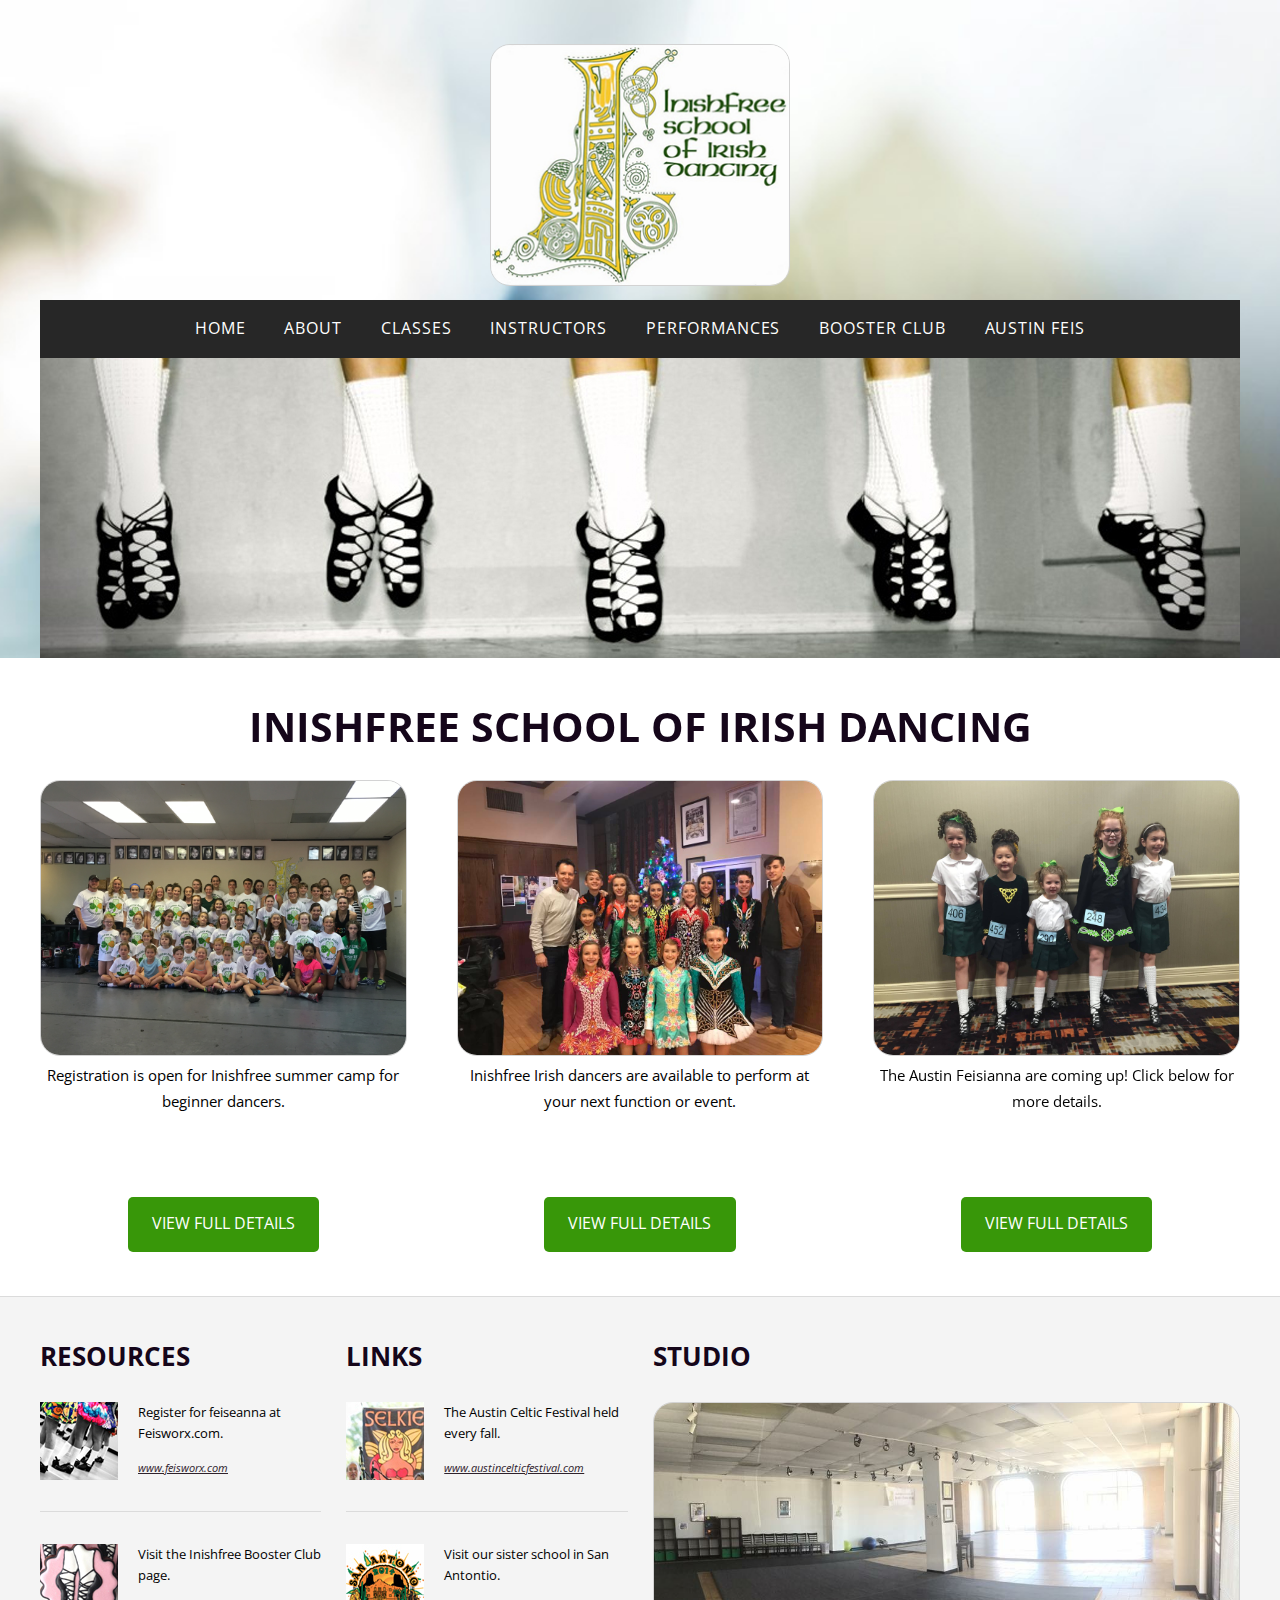
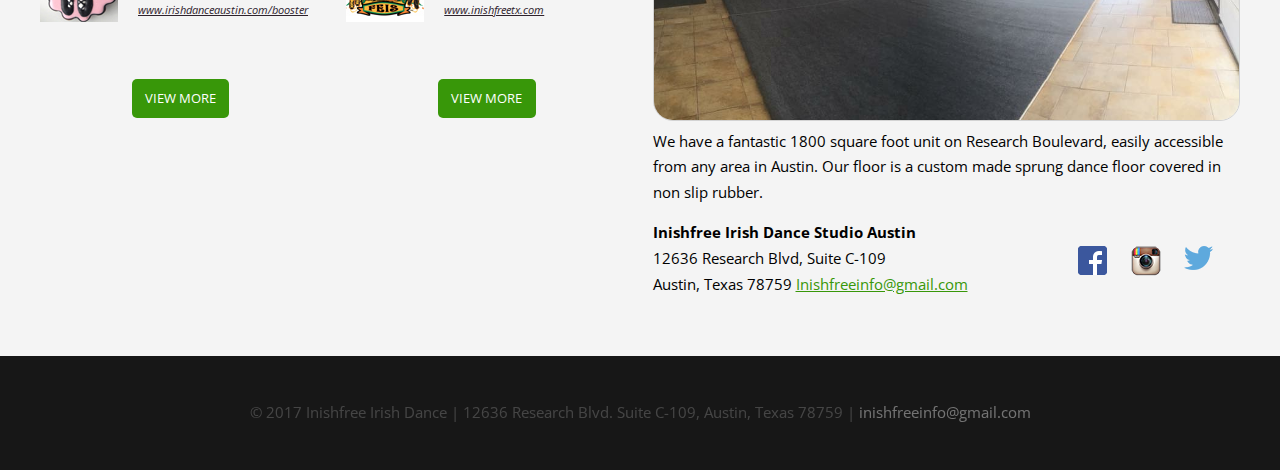
<file: index.html>
<!DOCTYPE HTML>
<!--
	Elemental by TEMPLATED
    templated.co @templatedco
    Released for free under the Creative Commons Attribution 3.0 license (templated.co/license)
-->
<html>
	<head>
		<title>Inishfree School of Irish Dance - Austin, Texas</title>
		<meta http-equiv="content-type" content="text/html; charset=utf-8" />
		<meta name="description" content="" />
		<meta name="keywords" content="" />
		<link href='http://fonts.googleapis.com/css?family=Open+Sans:400,300,600,700,800' rel='stylesheet' type='text/css'>
		<!--[if lte IE 8]><script src="js/html5shiv.js"></script><![endif]-->
		<script src="http://ajax.googleapis.com/ajax/libs/jquery/1.11.0/jquery.min.js"></script>
		<script src="js/skel.min.js"></script>
		<script src="js/skel-panels.min.js"></script>
		<script src="js/init.js"></script>
		<noscript>
			<link rel="stylesheet" href="css/skel-noscript.css" />
			<link rel="stylesheet" href="css/style.css" />
			<link rel="stylesheet" href="css/style-desktop.css" />
		</noscript>
	</head>
	<body class="homepage">

	<!-- Header -->
		<div id="header">
			<div class="container">

				<!-- Logo -->
					<div id="logo">
					  <h1><img src="images/logo.png" alt="" width="300" height="242" class="rounded"/></h1>
					</div>
			</div>
			<div id="nav-wrapper" class="container">
				<!-- Nav -->
					<nav id="nav">
						<ul>
							<li class="active"><a href="index.html">Home</a></li>
							<li><a href="about.html">About</a>
                            	<ul>
                            		<li><a href="news.html">News</a></li>
                                 <li><a href="resources.html">Resources</a></li>
                                  <li><a href="gallery.html">Gallery</a></li>
                            	</ul>
                            </li>
							<li><a href="classes.html">Classes</a></li>
							<li><a href="instructors.html">Instructors</a></li>
                         <li><a href="performances.html">Performances</a></li>
       						<li><a href="booster.html">Booster Club</a></li>
                         <li><a href="feis.html">Austin Feis</a></li>
						</ul>
					</nav>
			</div>
			<div class="container">
				<!--div id="banner"--><a href="#" class="image featured"><img src="images/pics11.jpg" alt=""></a><!--/div-->
			</div>
		</div>
	<!-- Header -->


	<!-- Main -->
		<div id="main">

			<div class="container">
				<section>
					<header>
						<h2>inishfree school of irish dancing</h2>
					</header>
					<div class="row">

						<div class="4u">
							<section>
								<a class="image full"><img src="images/IMG_2698.JPG" alt="" class="rounded"/></a>
							  <p>Registration is open for Inishfree summer camp for beginner dancers. </p>
							</section>
						</div>
						<div class="4u">
							<section>
								<a class="image full"><img src="images/pics14.jpg" alt="" class="rounded"></a>
								<p>Inishfree Irish dancers are available  to perform at your next function or event.</p>
							</section>
						</div>
						<div class="4u">
							<section>
								<a class="image full"><img src="images/feispage.jpg" alt="" class="rounded"></a>
								<p>The Austin Feisianna are coming up! Click below for more details.</p>
							</section>
						</div>
					</div>

					<div class = "row" id="buttons">
						<div class="4u">
							<section>
								<a href="news.html" class="button">View Full Details</a>
							</section>
						</div>
						<div class="4u">
							<section>
								<a href="performances.html" class="button">View Full Details</a>
							</section>
						</div>
						<div class="4u">
							<section>
								<a href="feis.html" class="button">View Full Details</a>
							</section>
						</div>
					</div>
				</section>
			</div>
		</div>
	<!-- /Main -->

	<!-- Footer -->
		<div id="footer">
			<div class="container">
				<div class="row half">
					<div class="3u">
						<section>
							<header>
								<a href="#" style="text-decoration:none;"><h2>resources</h2></a>
							</header>
							<ul class="default">
								<li><img src="images/pics04.jpg" width="78" height="78" alt="">
									<p>Register for feiseanna at Feisworx.com.</p>
									<span class="posted"><a href="http://www.feisworx.com" target="new">www.feisworx.com</a></span>
								</li>
								<!--li><img src="images/pics05.jpg" width="78" height="78" alt="">
									<p>Elevation Design,  Irish dance dress specialists.</p>
									<span class="posted"><a href="http://http://www.elevationdesign.ie" target="new">www.elevationdesign.ie</a></span>
								</li-->
								<li><img src="images/pics06.jpg" width="78" height="78" alt="">
									<p>Visit the Inishfree Booster Club page.</p>
									<span class="posted"><a href="booster.html" target="new">www.irishdanceaustin.com/booster</a></span>
								</li>
							</ul>
							<center><a href="resources.html" class="button-small">View More</a></center>
						</section>
					</div>
					<div class="3u">
						<section>
							<header>
								<a href="#" style="text-decoration:none;"><h2>links</h2></a>
							</header>
							<ul class="default">
								<li><img src="images/pics07.jpg" width="78" height="78" alt="">
                                <p>The Austin Celtic Festival held every fall.</p>
									<span class="posted"><a href="http://www.austincelticfestival.com" target="new">www.austincelticfestival.com</a></span>
								</li>
								<!--li><img src="images/pics08.jpg" width="78" height="78" alt="">
									<p>Keep up-to-date with Irish Dance Magazine.</p>
									<span class="posted"><a href="http://www.irishdancing.com" target="new">www.irishdancing.com</a></span>
								</li-->
								<li><img src="images/pics09.jpg" width="78" height="78" alt="">
									<p>Visit our sister school in San Antontio.</p>
									<span class="posted"><a href="http://www.inishfreetx.com" target="new">www.inishfreetx.com</a></span>
								</li>
							</ul>
							<center><a href="resources.html" class="button-small">View More</a></center>
						</section>
					</div>
					<div class="6u">
						<section>
							<header>
								<h2>studio</h2>
							</header>
							<a href="#" class="image full"><img src="images/studio.jpg" alt="" class="rounded"></a>
						  <p>We have a fantastic 1800 square foot unit on Research Boulevard, easily accessible from any area in Austin. Our floor is a custom made sprung dance floor covered in non slip rubber.</p>
                            <div class="row">
                            	<div class="8u">
                            		<p><strong>Inishfree Irish Dance Studio Austin</strong><br>
                              		12636 Research Blvd, Suite C-109<br>
                              		Austin, Texas 78759	<a href="mailto:inishfreeinfo@gmail.com">Inishfreeinfo@gmail.com</a></p>
                              	</div>
                        		<div class="4u">
                        			<br>
                        			<div class="row">
										<div class="3u"><a href="https://www.facebook.com/InishfreeTexas?fref=ts" target="new"><img src="images/facebook.png" alt=""></a></div>
                            			<div class="3u"><a href="https://instagram.com/inishfreetx/" target="new"><img src="images/instagram.png" alt=""></a></div>
                            			<div class="3u"><a href="https://twitter.com/InishfreeAustin" target="new"><img src="images/twitter.png" alt=""></a></div>
                            		</div>
								</div>
                            </div>
						</section>
					</div>
				</div>
			</div>
		</div>
	<!-- /Footer -->

	<!-- Copyright -->
		<div id="copyright">
			<div class="container">
				&copy; 2017 Inishfree Irish Dance | 12636 Research Blvd. Suite C-109, Austin, Texas 78759 | <a href="mailto:inishfreeinfo@gmail.com">inishfreeinfo@gmail.com</a></div>
		</div>


	</body>
</html>
</file>
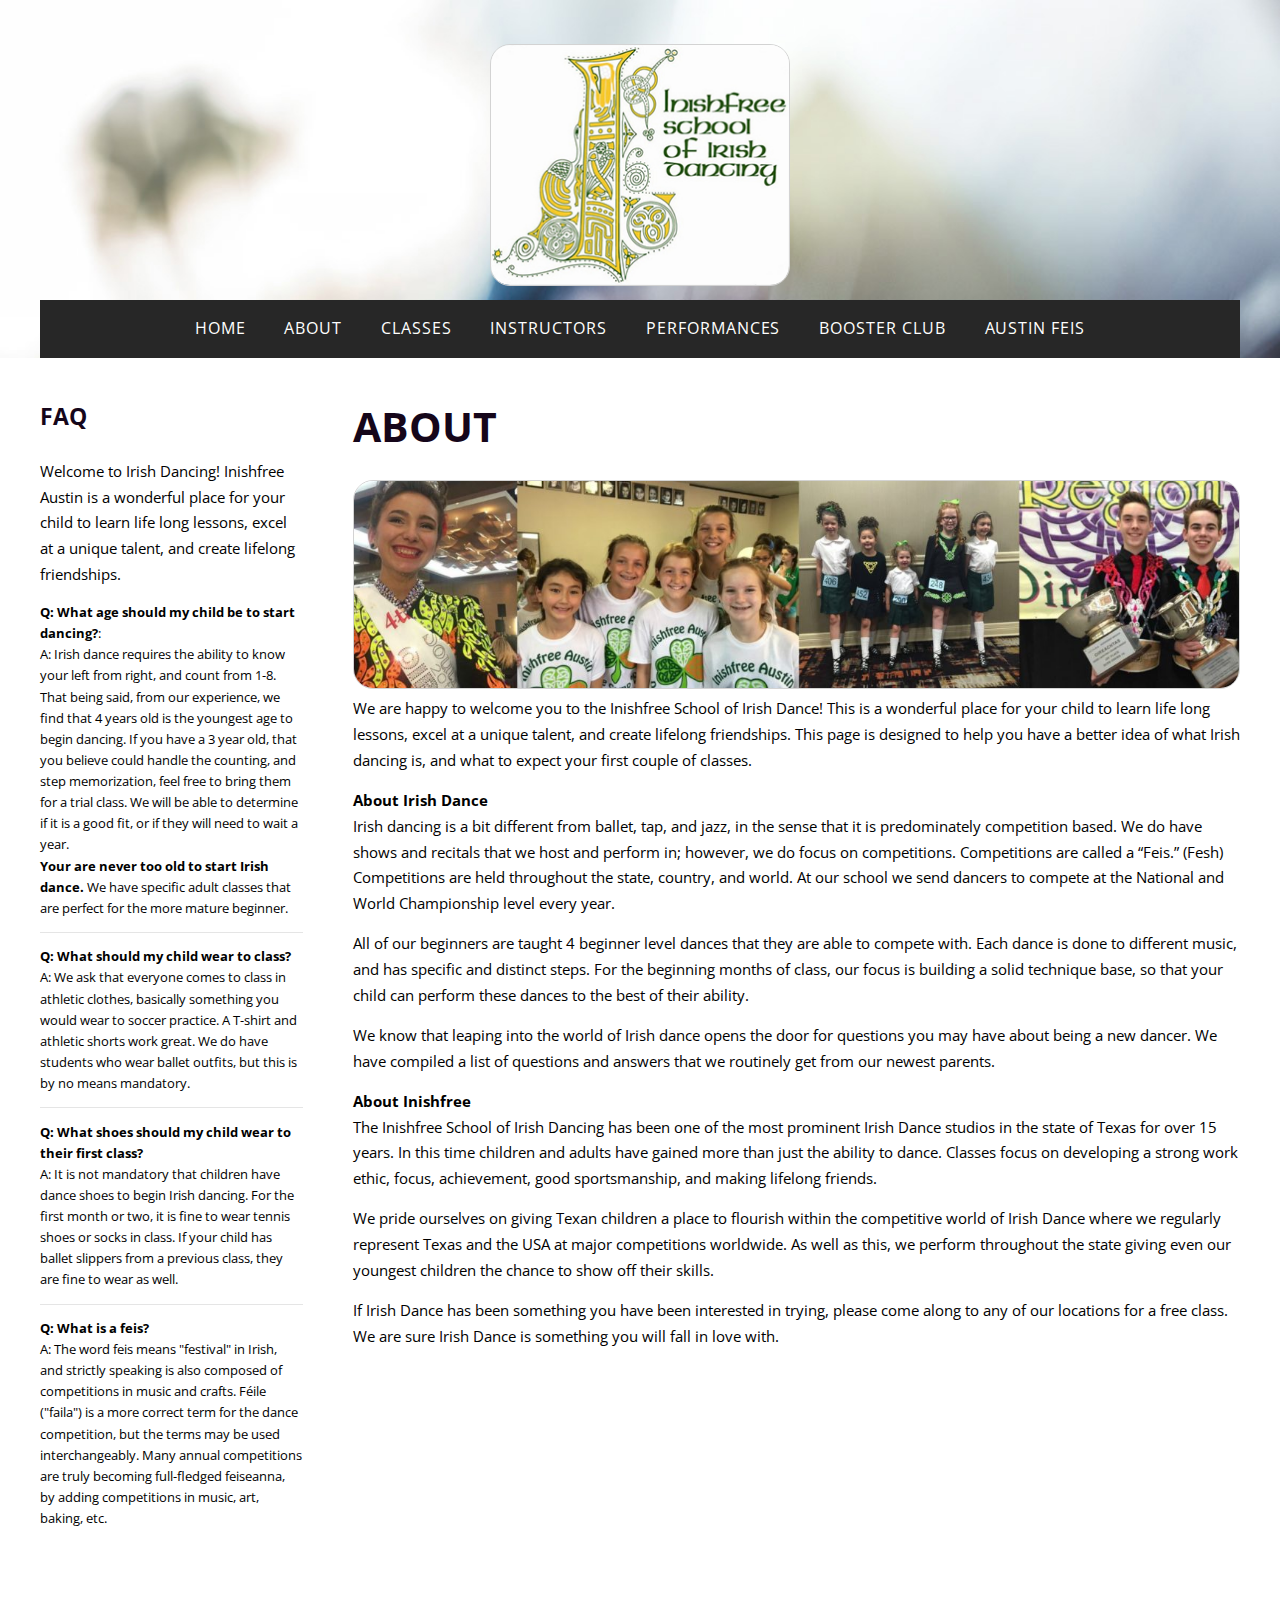
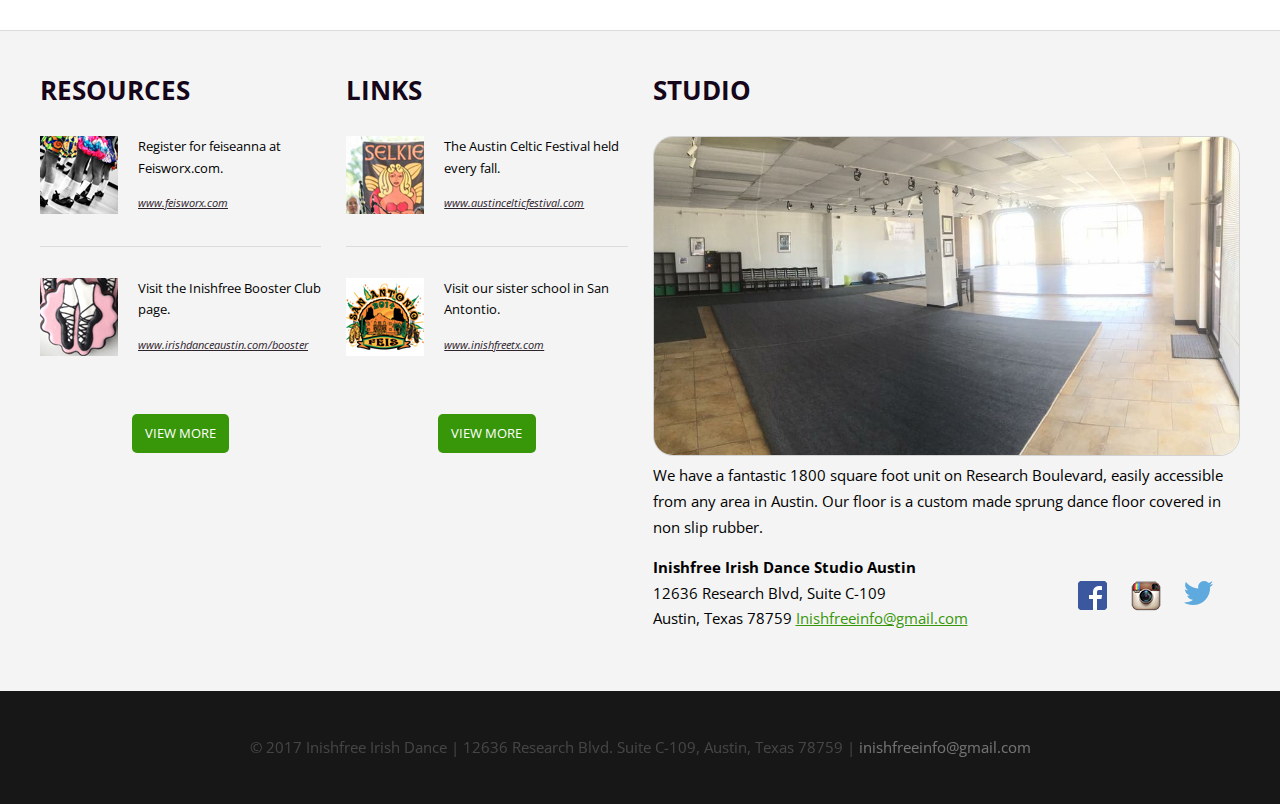
<file: about.html>
<!DOCTYPE HTML>
<!--
	Elemental by TEMPLATED
    templated.co @templatedco
    Released for free under the Creative Commons Attribution 3.0 license (templated.co/license)
-->
<html>
	<head>
		<title>Inishfree School of Irish Dance - Austin, Texas</title>
		<meta http-equiv="content-type" content="text/html; charset=utf-8" />
		<meta name="description" content="" />
		<meta name="keywords" content="" />
		<link href='http://fonts.googleapis.com/css?family=Open+Sans:400,300,600,700,800' rel='stylesheet' type='text/css'>
		<!--[if lte IE 8]><script src="js/html5shiv.js"></script><![endif]-->
		<script src="http://ajax.googleapis.com/ajax/libs/jquery/1.11.0/jquery.min.js"></script>
		<script src="js/skel.min.js"></script>
		<script src="js/skel-panels.min.js"></script>
		<script src="js/init.js"></script>
		<noscript>
			<link rel="stylesheet" href="css/skel-noscript.css" />
			<link rel="stylesheet" href="css/style.css" />
			<link rel="stylesheet" href="css/style-desktop.css" />
		</noscript>
	</head>
	<body>

	<!-- Header -->
		<div id="header">
			<div class="container">

				<!-- Logo -->
					<div id="logo">
						<h1><img src="images/logo.png" alt="" width="300" height="242" class="rounded"/></h1>
					</div>
			</div>
			<div class="container">
				<!-- Nav -->
				<div id="nav-wrapper" class="container">
				  <!-- Nav -->
				  <nav id="nav">
				    <ul>
				      <li><a href="index.html">Home</a></li>
				      <li class="active"><a href="about.html">About</a>
				        <ul>
				          <li><a href="news.html">News</a></li>
				          <li><a href="resources.html">Resources</a></li>
                          <li><a href="gallery.html">Gallery</a></li>
			            </ul>
			          </li>
				      <li><a href="classes.html">Classes</a></li>
				      <li><a href="instructors.html">Instructors</a></li>
				      <li><a href="performances.html">Performances</a></li>
				      <li><a href="booster.html">Booster Club</a></li>
				      <li><a href="feis.html">austin Feis </a></li>
			        </ul>
			      </nav>
			  </div>
			</div>

		</div>
	<!-- Header -->


	<!-- Main -->
		<div id="main">

			<div class="container">
				<div id="banner"></div>
			</div>

			<div class="container">
				<div class="row">
					<div id="sidebar" class="3u">
					  <section>
					    <header>
					      <h2>FAQ</h2>
				        </header>
					    <p>Welcome to Irish Dancing!  Inishfree Austin is a wonderful place for your child to learn life long lessons, excel at a unique talent, and create lifelong friendships.</p>
					    <ul class="style1">
					      <li><strong>Q: What age should my child be to start dancing?</strong>:<br>
				            A: Irish dance requires the ability to know your left from right, and count from 1-8. That being said, from our experience, we find that 4 years old is the youngest age to begin dancing. If you have a 3 year old, that you believe could handle the counting, and step memorization, feel free to bring them for a trial class. We will be able to determine if it is a good fit, or if they will need to wait a year.<br>
			              <strong>Your are never too old to start Irish dance.</strong> We have specific adult classes that are perfect for the more mature beginner.</li>
					      <li><strong>Q: What should my child wear to class?</strong><br>
					        A: We ask that everyone comes to class in athletic clothes, basically something you would wear to soccer practice. A T-shirt and athletic shorts work great. We do have students who wear ballet outfits, but this is by no means mandatory.</li>
					      <li><strong>Q: What shoes should my child wear to their first class?</strong><br>
		                  A: It is not mandatory that children have dance shoes to begin Irish dancing. For the first month or two, it is fine to wear tennis shoes or socks in class. If your child has ballet slippers from a previous class, they are fine to wear as well.</li>
					      <li><strong>Q: What is a feis?</strong><br>
                          A: The word feis means &quot;festival&quot; in Irish, and strictly speaking is also composed of competitions in music and crafts. Féile (&quot;faila&quot;) is a more correct term for the dance competition, but the terms may be used interchangeably. Many annual competitions are truly becoming full-fledged feiseanna, by adding competitions in music, art, baking, etc.</li></ul></section>
					  <section>
					    <header></header>
					  </section>
				  </div>

					<div id="content" class="9u skel-cell-important">
						<section>
							<header>
								<h2>about</h2>
							</header>
							<a href="#" class="image full"><img src="images/about.jpg" alt="" class="rounded"></a>
							<p>We are happy to welcome you to the Inishfree School of Irish Dance! This is a wonderful place for your child to learn life long lessons, excel at a unique talent, and create lifelong friendships. This page is designed to help you have a better idea of what Irish dancing is, and what to expect your first couple of classes.</p>
							<h3>About Irish Dance</h3>
							<p>Irish dancing is a bit different from ballet, tap, and jazz, in the sense that it is predominately competition based. We do have shows and recitals that we host and perform in; however, we do focus on competitions. Competitions are called a “Feis.” (Fesh) Competitions are held throughout the state, country, and world. At our school we send dancers to compete at the National and World Championship level every year.</p>
							<p>All of our beginners are taught 4 beginner level dances that they are able to compete with. Each dance is done to different music, and has specific and distinct steps. For the beginning months of class, our focus is building a solid technique base, so that your child can perform these dances to the best of their ability.</p>
							<p>We know that leaping into the world of Irish dance opens the door for questions you may have about being a new dancer. We have compiled a list of questions and answers that we routinely get from our newest parents.</p>
							<h3>About Inishfree</h3>
							<p>The Inishfree School of Irish Dancing has been one of the most prominent Irish Dance studios in the state of Texas for over 15 years. In this time children and adults have gained more than just the ability to dance. Classes focus on developing a strong work ethic, focus, achievement, good sportsmanship, and making lifelong friends.</p>
							<p>We pride ourselves on giving Texan children a place to flourish within the competitive world of Irish Dance where we regularly represent Texas and the USA at major competitions worldwide. As well as this, we perform throughout the state giving even our youngest children the chance to show off their skills.</p>
							<p>If Irish Dance has been something you have been interested in trying, please come along to any of our locations for a free class. We are sure Irish Dance is something you will fall in love with.</p>
            </section>
					</div>

				</div>
			</div>
		</div>
	<!-- /Main -->

	<!-- Footer -->
		<div id="footer">
			<div class="container">
				<div class="row half">
					<div class="3u">
						<section>
							<header>
								<a href="#" style="text-decoration:none;"><h2>resources</h2></a>
							</header>
							<ul class="default">
								<li><img src="images/pics04.jpg" width="78" height="78" alt="">
									<p>Register for feiseanna at Feisworx.com.</p>
									<span class="posted"><a href="http://www.feisworx.com" target="new">www.feisworx.com</a></span>
								</li>
								<!--li><img src="images/pics05.jpg" width="78" height="78" alt="">
									<p>Elevation Design,  Irish dance dress specialists.</p>
									<span class="posted"><a href="http://http://www.elevationdesign.ie" target="new">www.elevationdesign.ie</a></span>
								</li-->
								<li><img src="images/pics06.jpg" width="78" height="78" alt="">
									<p>Visit the Inishfree Booster Club page.</p>
									<span class="posted"><a href="booster.html" target="new">www.irishdanceaustin.com/booster</a></span>
								</li>
							</ul>
							<center><a href="resources.html" class="button-small">View More</a></center>
						</section>
					</div>
					<div class="3u">
						<section>
							<header>
								<a href="#" style="text-decoration:none;"><h2>links</h2></a>
							</header>
							<ul class="default">
								<li><img src="images/pics07.jpg" width="78" height="78" alt="">
                                <p>The Austin Celtic Festival held every fall.</p>
									<span class="posted"><a href="http://www.austincelticfestival.com" target="new">www.austincelticfestival.com</a></span>
								</li>
								<!--li><img src="images/pics08.jpg" width="78" height="78" alt="">
									<p>Keep up-to-date with Irish Dance Magazine.</p>
									<span class="posted"><a href="http://www.irishdancing.com" target="new">www.irishdancing.com</a></span>
								</li-->
								<li><img src="images/pics09.jpg" width="78" height="78" alt="">
									<p>Visit our sister school in San Antontio.</p>
									<span class="posted"><a href="http://www.inishfreetx.com" target="new">www.inishfreetx.com</a></span>
								</li>
							</ul>
							<center><a href="resources.html" class="button-small">View More</a></center>
						</section>
					</div>
					<div class="6u">
						<section>
							<header>
								<h2>studio</h2>
							</header>
							<a href="#" class="image full"><img src="images/studio.jpg" alt="" class="rounded"></a>
						  <p>We have a fantastic 1800 square foot unit on Research Boulevard, easily accessible from any area in Austin. Our floor is a custom made sprung dance floor covered in non slip rubber.</p>
                            <div class="row">
                            	<div class="8u">
                            		<p><strong>Inishfree Irish Dance Studio Austin</strong><br>
                              		12636 Research Blvd, Suite C-109<br>
                              		Austin, Texas 78759	<a href="mailto:inishfreeinfo@gmail.com">Inishfreeinfo@gmail.com</a></p>
                              	</div>
                        		<div class="4u">
                        			<br>
                        			<div class="row">
										<div class="3u"><a href="https://www.facebook.com/InishfreeTexas?fref=ts" target="new"><img src="images/facebook.png" alt=""></a></div>
                            			<div class="3u"><a href="https://instagram.com/inishfreetx/" target="new"><img src="images/instagram.png" alt=""></a></div>
                            			<div class="3u"><a href="https://twitter.com/InishfreeAustin" target="new"><img src="images/twitter.png" alt=""></a></div>
                            		</div>
								</div>
                            </div>
						</section>
					</div>
				</div>
			</div>
		</div>
	<!-- /Footer -->

	<!-- Copyright -->
		<div id="copyright">
		  <div class="container"> &copy; 2017 Inishfree Irish Dance | 12636 Research Blvd. Suite C-109, Austin, Texas 78759 | <a href="mailto:inishfreeinfo@gmail.com">inishfreeinfo@gmail.com</a></div>
		</div>


	</body>
</html>
</file>
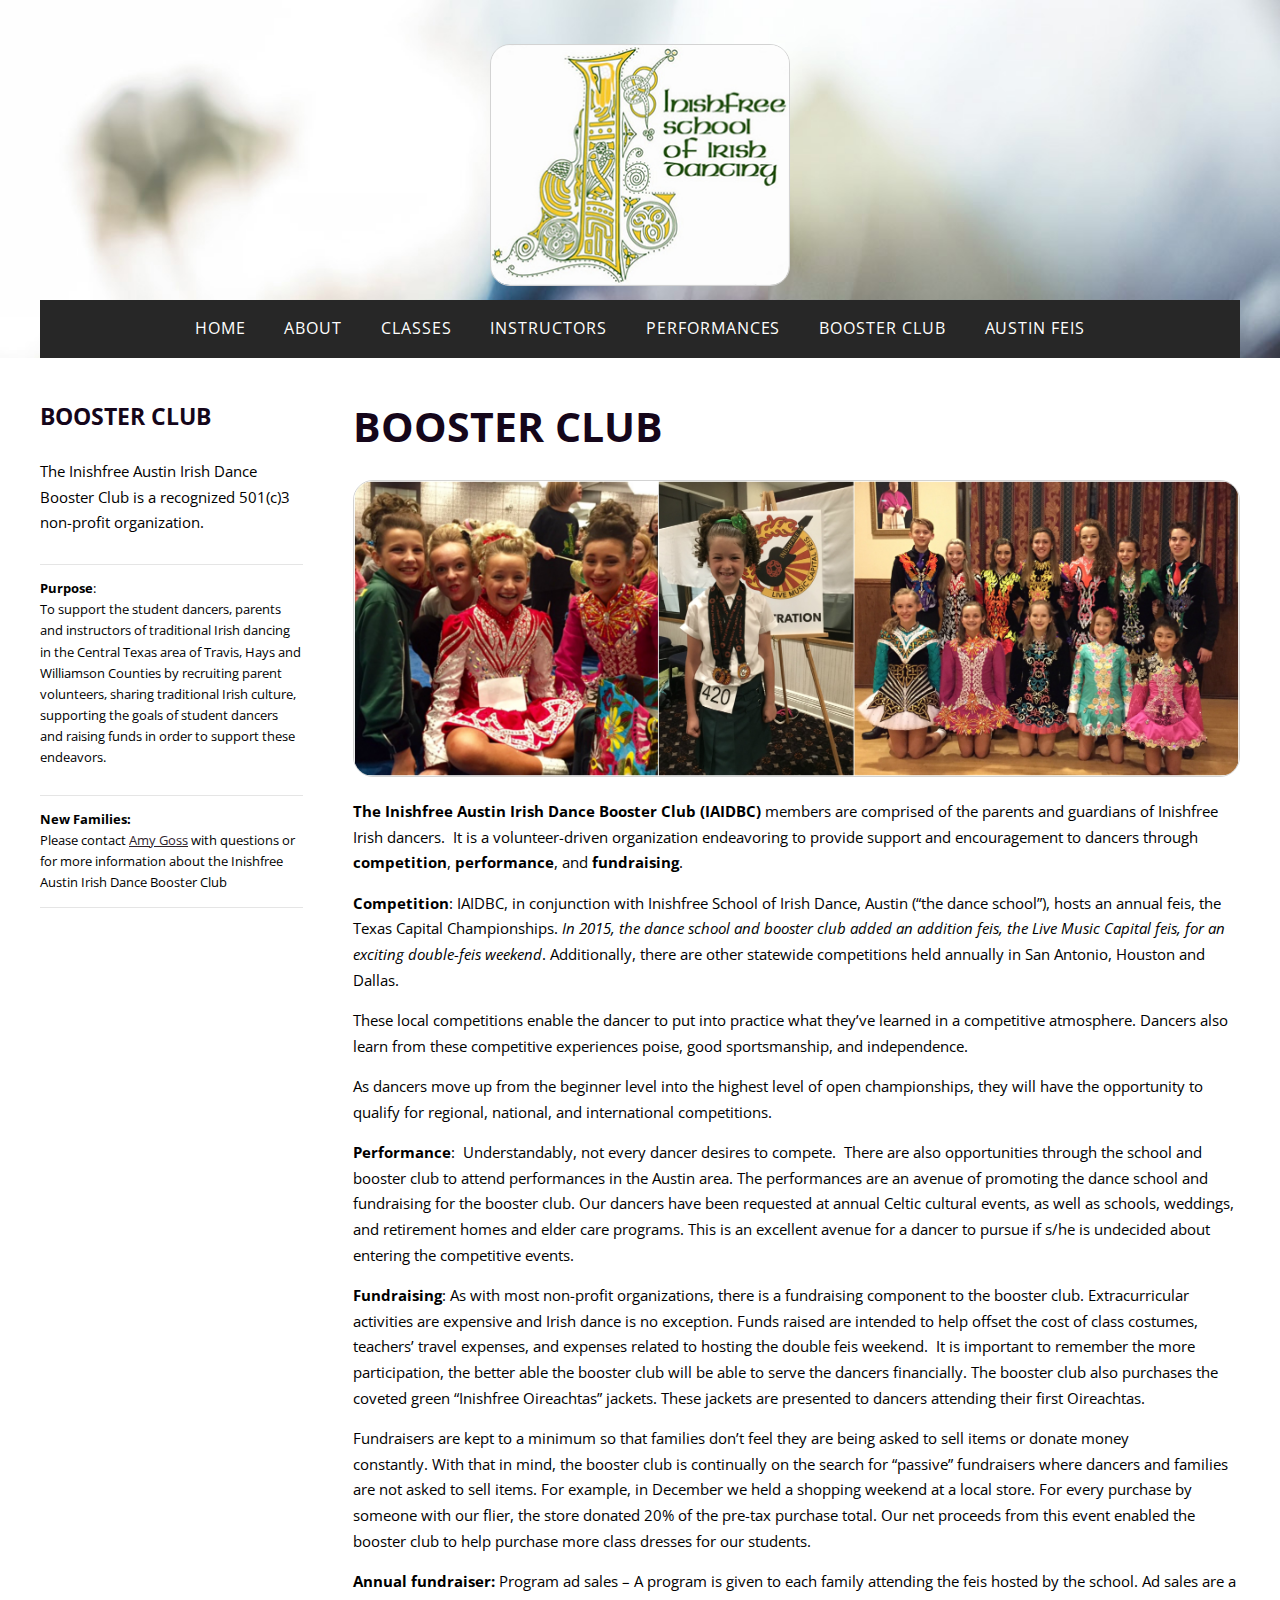
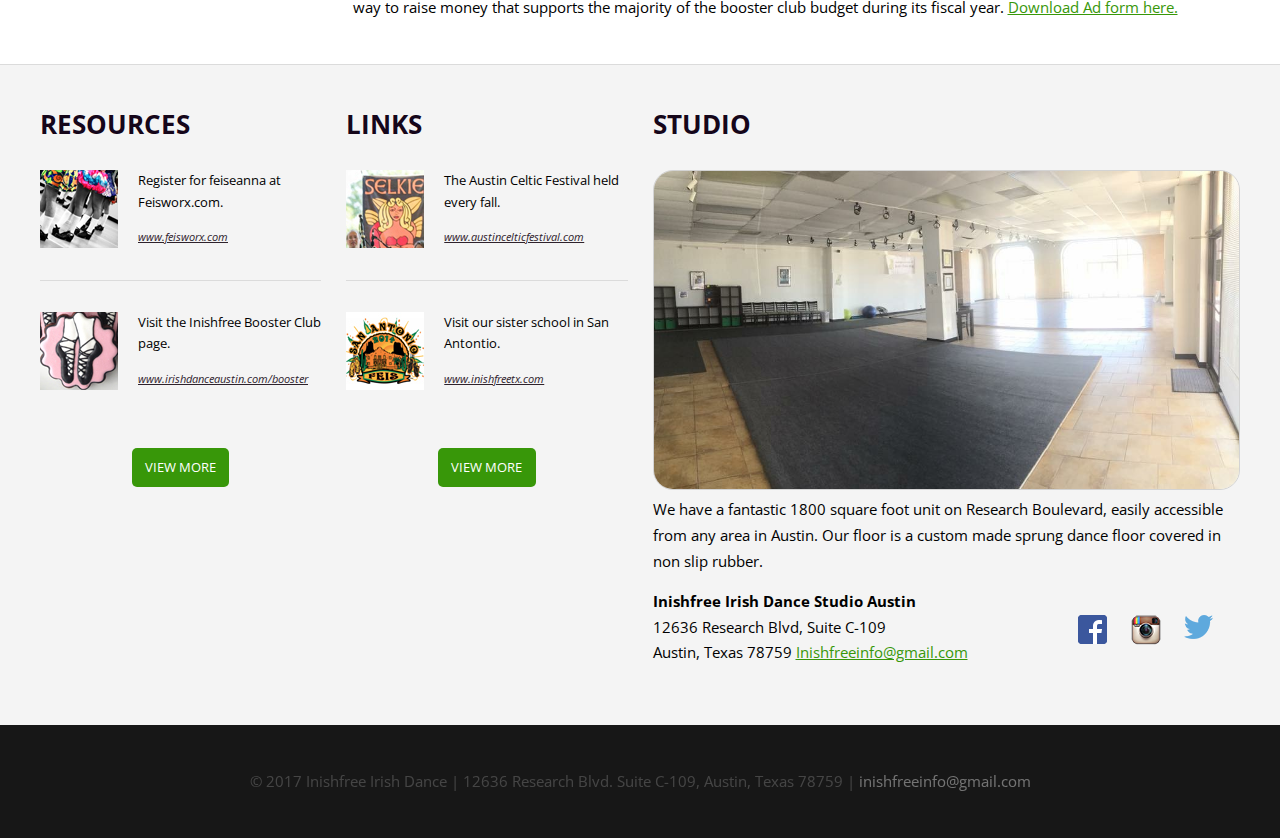
<file: booster.html>
<!DOCTYPE HTML>
<!--
	Elemental by TEMPLATED
    templated.co @templatedco
    Released for free under the Creative Commons Attribution 3.0 license (templated.co/license)
-->
<html>
	<head>
		<title>Inishfree School of Irish Dance - Austin, Texas</title>
		<meta http-equiv="content-type" content="text/html; charset=utf-8" />
		<meta name="description" content="" />
		<meta name="keywords" content="" />
		<link href='http://fonts.googleapis.com/css?family=Open+Sans:400,300,600,700,800' rel='stylesheet' type='text/css'>
		<!--[if lte IE 8]><script src="js/html5shiv.js"></script><![endif]-->
		<script src="http://ajax.googleapis.com/ajax/libs/jquery/1.11.0/jquery.min.js"></script>
		<script src="js/skel.min.js"></script>
		<script src="js/skel-panels.min.js"></script>
		<script src="js/init.js"></script>
		<noscript>
			<link rel="stylesheet" href="css/skel-noscript.css" />
			<link rel="stylesheet" href="css/style.css" />
			<link rel="stylesheet" href="css/style-desktop.css" />
		</noscript>
	</head>
	<body>

	<!-- Header -->
		<div id="header">
			<div class="container">

				<!-- Logo -->
					<div id="logo">
						<h1><img src="images/logo.png" alt="" width="300" height="242" class="rounded"/></h1>
					</div>
			</div>
			<div class="container">
				<!-- Nav -->
				<div id="nav-wrapper" class="container">
				  <!-- Nav -->
				 				  <nav id="nav">
				    <ul>
				      <li><a href="index.html">Home</a></li>
				      <li><a href="about.html">About</a>
				        <ul>
				          <li><a href="news.html">News</a></li>
				          <li><a href="resources.html">Resources</a></li>
                          <li><a href="gallery.html">Gallery</a></li>
			            </ul>
			          </li>
				      <li><a href="classes.html">Classes</a></li>
				      <li><a href="instructors.html">Instructors</a></li>
				      <li><a href="performances.html">Performances</a></li>
				      <li class="active"><a href="booster.html">Booster Club</a></li>
				      <li><a href="feis.html">austin Feis </a></li>
			        </ul>
			      </nav>
			  </div>
			</div>

		</div>
	<!-- Header -->


	<!-- Main -->
		<div id="main">

			<div class="container">
				<div id="banner"></div>
			</div>

			<div class="container">
				<div class="row">
					<div id="sidebar" class="3u">
						<section>
							<header>
								<h2>Booster Club</h2>
							</header>
							<p>The Inishfree Austin Irish Dance Booster Club is a recognized 501(c)3<br>
 non-profit organization.</p>
<ul class="style1">
  <li></li>
			  <li>
			    <p><strong>Purpose</strong>:<br>
			      To support the student dancers, parents and instructors of traditional Irish dancing in the Central Texas area of Travis, Hays and Williamson Counties by recruiting parent volunteers, sharing traditional Irish culture, supporting the goals of student dancers and raising funds in order to support these endeavors.</p>
		    </li>
			  <li><strong>New Families: </strong><br>
		      Please contact <a href="mailto:Amy Goss <agoss1@austin.rr.com>">Amy Goss</a> with questions or for more information about the Inishfree Austin Irish Dance Booster Club</li>
			  <li></li>
</ul>
						</section>
						<section>
						</section>
					</div>

					<div id="content" class="9u skel-cell-important">
						<section>
						  <header>
								<h2>Booster Club</h2>
							</header>
						  <p><a href="#" class="image full"><img src="images/gallery.jpg" alt="" class="rounded"></a>
						  <p><strong>The Inishfree Austin Irish Dance Booster Club (IAIDBC)</strong> members are comprised of the parents and guardians of Inishfree Irish dancers.  It is a volunteer-driven organization endeavoring to provide support and encouragement to dancers through <strong>competition</strong>, <strong>performance</strong>, and <strong>fundraising</strong>.
						  <p>
						    <strong>Competition</strong>: IAIDBC, in conjunction with Inishfree School of Irish Dance, Austin (&ldquo;the dance school&rdquo;), hosts an annual feis, the Texas Capital Championships. <em>In 2015, the dance school and booster club added an addition feis, the Live Music Capital feis, for an exciting double-feis weekend</em>. Additionally, there are other statewide competitions held annually in San Antonio, Houston and Dallas.
						  <p>These local competitions enable the dancer to put into practice what they&rsquo;ve learned in a competitive atmosphere. Dancers also learn from these competitive experiences poise, good sportsmanship, and independence.
						  <p>
						    As dancers move up from the beginner level into the highest level of open championships, they will have the opportunity to qualify for regional, national, and international competitions.
						  <p>
                            <strong>Performance</strong>:  Understandably, not every dancer desires to compete.  There are also opportunities through the school and booster club to attend performances in the Austin area. The performances are an avenue of promoting the dance school and fundraising for the booster club. Our dancers have been requested at annual Celtic cultural events, as well as schools, weddings, and retirement homes and elder care programs. This is an excellent avenue for a dancer to pursue if s/he is undecided about entering the competitive events.
					      <p>
						    <strong>Fundraising</strong>: As with most non-profit organizations, there is a fundraising component to the booster club. Extracurricular activities are expensive and Irish dance is no exception. Funds raised are intended to help offset the cost of class costumes, teachers&rsquo; travel expenses, and expenses related to hosting the double feis weekend.  It is important to remember the more participation, the better able the booster club will be able to serve the dancers financially. The booster club also purchases the coveted green &ldquo;Inishfree Oireachtas&rdquo; jackets. These jackets are presented to dancers attending their first Oireachtas.</p>
                          <p>Fundraisers are kept to a minimum so that families don&rsquo;t feel they are being asked to sell items or donate money constantly. With that in mind, the booster club is continually on the search for &ldquo;passive&rdquo; fundraisers where dancers and families are not asked to sell items. For example, in December we held a shopping weekend at a local store. For every purchase by someone with our flier, the store donated 20% of the pre-tax purchase total. Our net proceeds from this event enabled the booster club to help purchase more class dresses for our students.</p>
                            <p> <strong>Annual fundraiser: </strong>Program ad sales – A program is given to each family attending the feis hosted by the school. Ad sales are a way to raise money that supports the majority of the booster club budget during its fiscal year. <a href="PDF/InishfreeAustinAdForm2015.pdf">Download Ad form here.</a></p>
                      </section>
					</div>

				</div>
			</div>
		</div>
	<!-- /Main -->

	<!-- Footer -->
		<div id="footer">
			<div class="container">
				<div class="row half">
					<div class="3u">
						<section>
							<header>
								<a href="#" style="text-decoration:none;"><h2>resources</h2></a>
							</header>
							<ul class="default">
								<li><img src="images/pics04.jpg" width="78" height="78" alt="">
									<p>Register for feiseanna at Feisworx.com.</p>
									<span class="posted"><a href="http://www.feisworx.com" target="new">www.feisworx.com</a></span>
								</li>
								<!--li><img src="images/pics05.jpg" width="78" height="78" alt="">
									<p>Elevation Design,  Irish dance dress specialists.</p>
									<span class="posted"><a href="http://http://www.elevationdesign.ie" target="new">www.elevationdesign.ie</a></span>
								</li-->
								<li><img src="images/pics06.jpg" width="78" height="78" alt="">
									<p>Visit the Inishfree Booster Club page.</p>
									<span class="posted"><a href="booster.html" target="new">www.irishdanceaustin.com/booster</a></span>
								</li>
							</ul>
							<center><a href="resources.html" class="button-small">View More</a></center>
						</section>
					</div>
					<div class="3u">
						<section>
							<header>
								<a href="#" style="text-decoration:none;"><h2>links</h2></a>
							</header>
							<ul class="default">
								<li><img src="images/pics07.jpg" width="78" height="78" alt="">
                                <p>The Austin Celtic Festival held every fall.</p>
									<span class="posted"><a href="http://www.austincelticfestival.com" target="new">www.austincelticfestival.com</a></span>
								</li>
								<!--li><img src="images/pics08.jpg" width="78" height="78" alt="">
									<p>Keep up-to-date with Irish Dance Magazine.</p>
									<span class="posted"><a href="http://www.irishdancing.com" target="new">www.irishdancing.com</a></span>
								</li-->
								<li><img src="images/pics09.jpg" width="78" height="78" alt="">
									<p>Visit our sister school in San Antontio.</p>
									<span class="posted"><a href="http://www.inishfreetx.com" target="new">www.inishfreetx.com</a></span>
								</li>
							</ul>
							<center><a href="resources.html" class="button-small">View More</a></center>
						</section>
					</div>
					<div class="6u">
						<section>
							<header>
								<h2>studio</h2>
							</header>
							<a href="#" class="image full"><img src="images/studio.jpg" alt="" class="rounded"></a>
						  <p>We have a fantastic 1800 square foot unit on Research Boulevard, easily accessible from any area in Austin. Our floor is a custom made sprung dance floor covered in non slip rubber.</p>
                            <div class="row">
                            	<div class="8u">
                            		<p><strong>Inishfree Irish Dance Studio Austin</strong><br>
                              		12636 Research Blvd, Suite C-109<br>
                              		Austin, Texas 78759	<a href="mailto:inishfreeinfo@gmail.com">Inishfreeinfo@gmail.com</a></p>
                              	</div>
                        		<div class="4u">
                        			<br>
                        			<div class="row">
										<div class="3u"><a href="https://www.facebook.com/InishfreeTexas?fref=ts" target="new"><img src="images/facebook.png" alt=""></a></div>
                            			<div class="3u"><a href="https://instagram.com/inishfreetx/" target="new"><img src="images/instagram.png" alt=""></a></div>
                            			<div class="3u"><a href="https://twitter.com/InishfreeAustin" target="new"><img src="images/twitter.png" alt=""></a></div>
                            		</div>
								</div>
                            </div>
						</section>
					</div>
				</div>
			</div>
		</div>
	<!-- /Footer -->

	<!-- Copyright -->
		<div id="copyright">
		  <div class="container"> &copy; 2017 Inishfree Irish Dance | 12636 Research Blvd. Suite C-109, Austin, Texas 78759 | <a href="mailto:inishfreeinfo@gmail.com">inishfreeinfo@gmail.com</a></div>
		</div>


	</body>
</html>
</file>
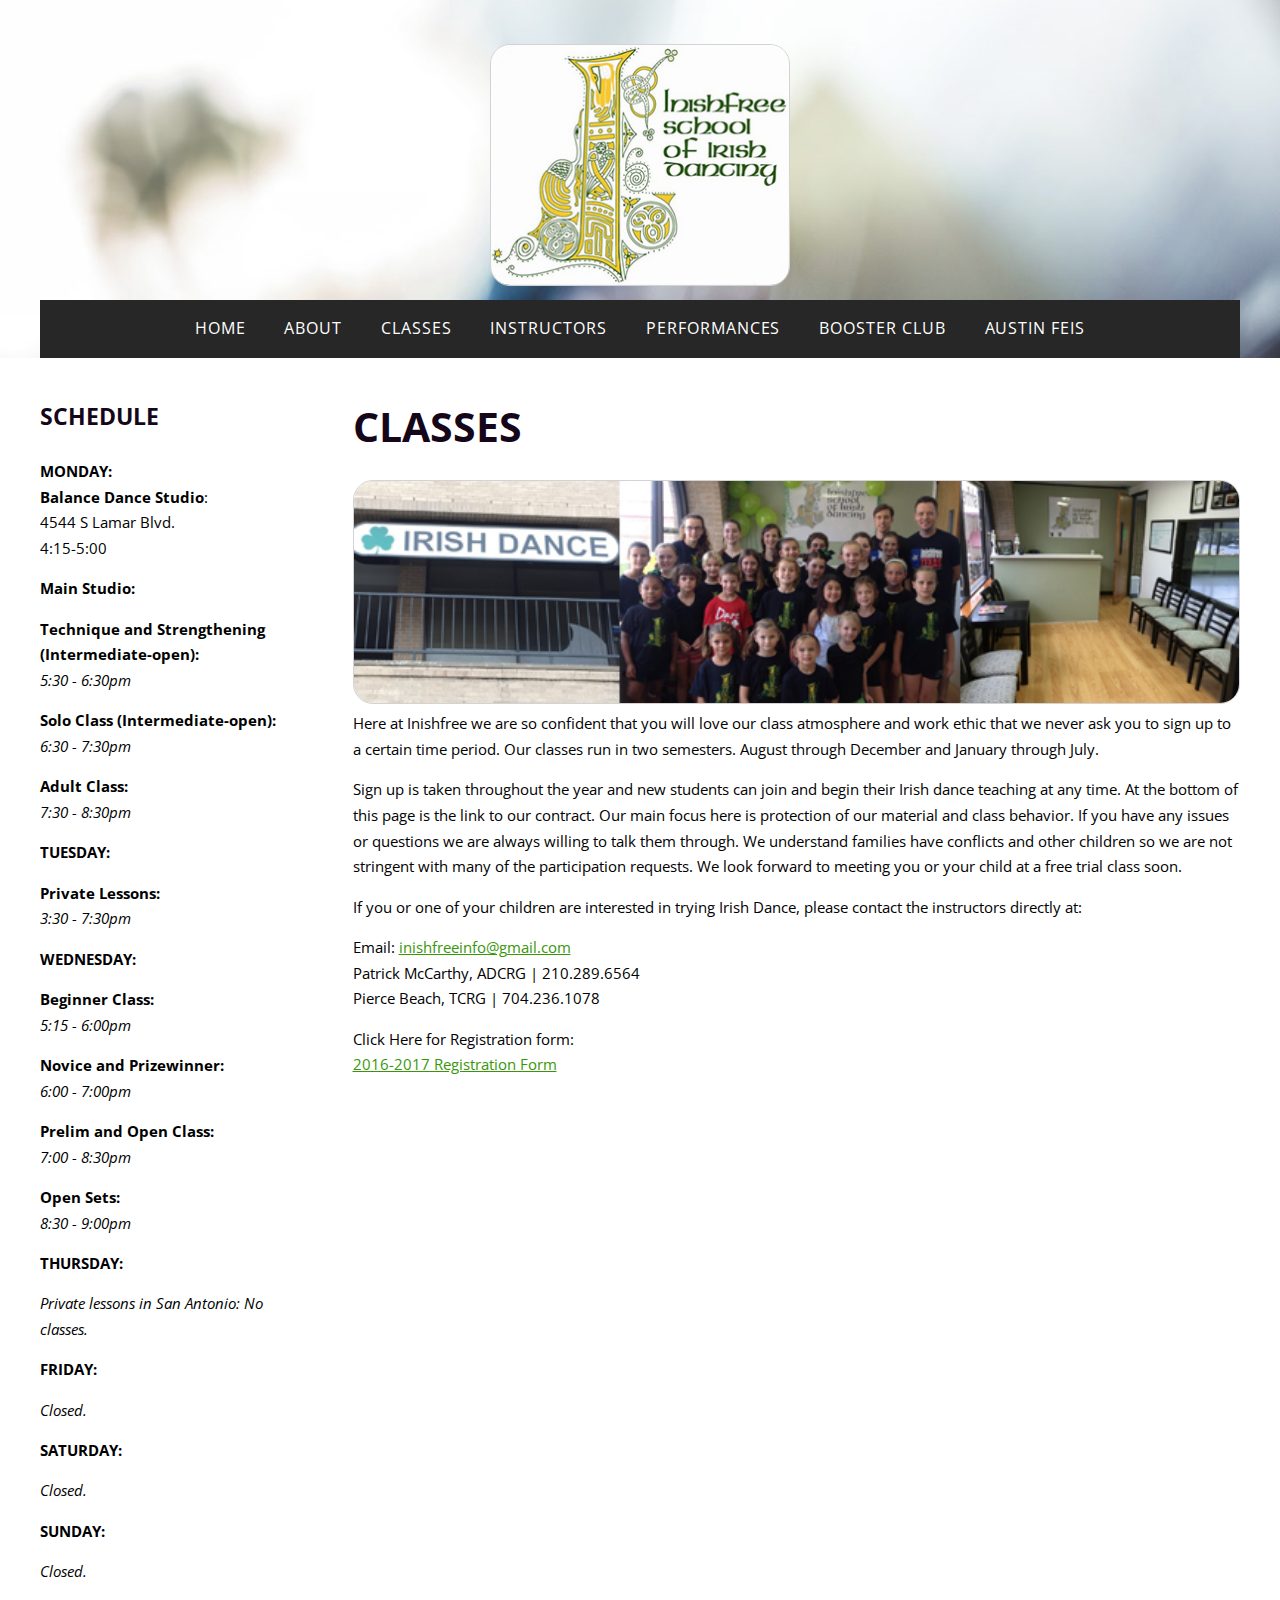
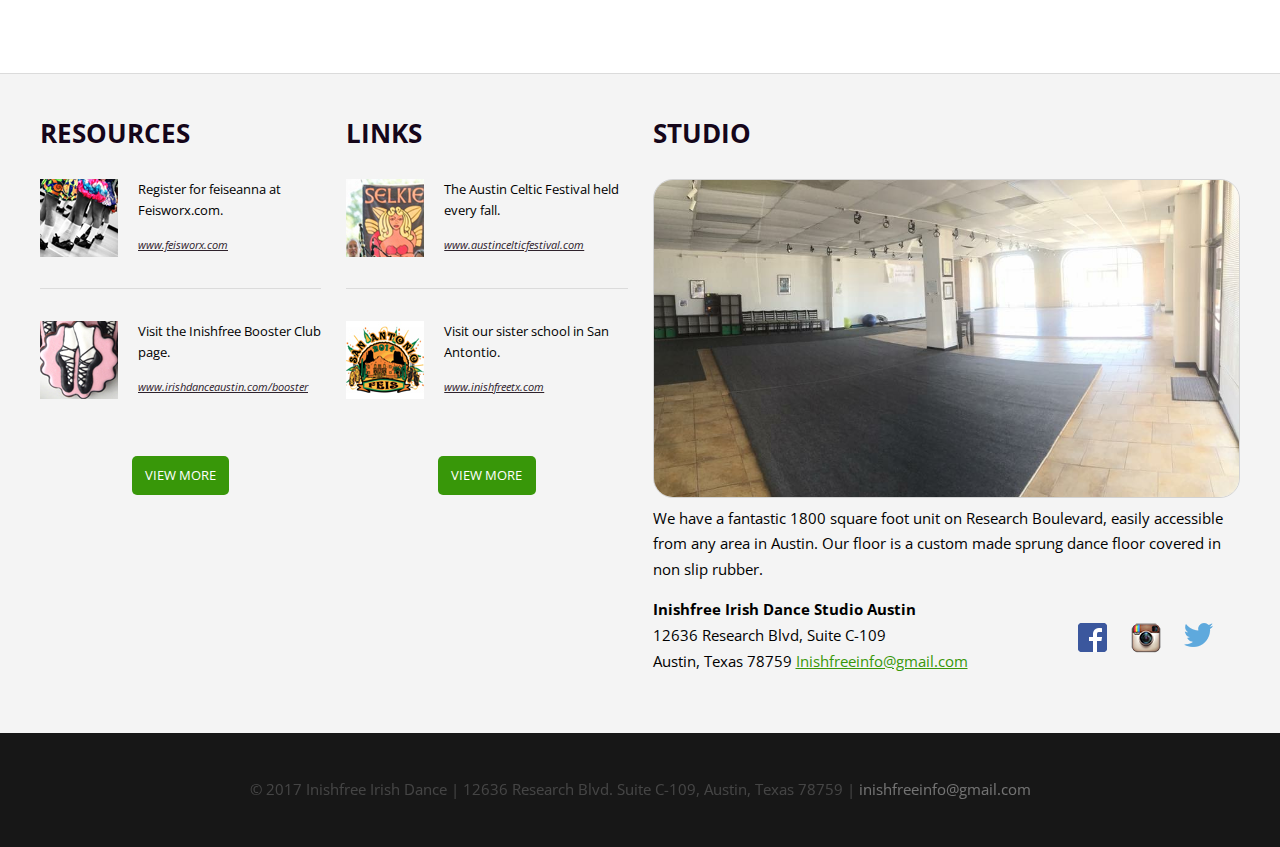
<file: classes.html>
<!DOCTYPE HTML>
<!--
	Elemental by TEMPLATED
    templated.co @templatedco
    Released for free under the Creative Commons Attribution 3.0 license (templated.co/license)
-->
<html>
	<head>
		<title>Inishfree School of Irish Dance - Austin, Texas</title>
		<meta http-equiv="content-type" content="text/html; charset=utf-8" />
		<meta name="description" content="" />
		<meta name="keywords" content="" />
		<link href='http://fonts.googleapis.com/css?family=Open+Sans:400,300,600,700,800' rel='stylesheet' type='text/css'>
		<!--[if lte IE 8]><script src="js/html5shiv.js"></script><![endif]-->
		<script src="http://ajax.googleapis.com/ajax/libs/jquery/1.11.0/jquery.min.js"></script>
		<script src="js/skel.min.js"></script>
		<script src="js/skel-panels.min.js"></script>
		<script src="js/init.js"></script>
		<noscript>
			<link rel="stylesheet" href="css/skel-noscript.css" />
			<link rel="stylesheet" href="css/style.css" />
			<link rel="stylesheet" href="css/style-desktop.css" />
		</noscript>
	</head>
	<body>

	<!-- Header -->
		<div id="header">
			<div class="container">

				<!-- Logo -->
					<div id="logo">
						<h1><img src="images/logo.png" alt="" width="300" height="242" class="rounded"/></h1>
					</div>
			</div>
			<div class="container">
				<!-- Nav -->
				<div id="nav-wrapper" class="container">
				  <!-- Nav -->
				  <nav id="nav">
				    <ul>
				      <li><a href="index.html">Home</a></li>
				      <li><a href="about.html">About</a>
				        <ul>
				          <li><a href="news.html">News</a></li>
				          <li><a href="resources.html">Resources</a></li>
                           <li><a href="gallery.html">Gallery</a></li>
			            </ul>
			          </li>
				      <li class="active"><a href="classes.html">Classes</a></li>
				      <li><a href="instructors.html">Instructors</a></li>
				      <li><a href="performances.html">Performances</a></li>
				      <li><a href="booster.html">Booster Club</a></li>
				      <li><a href="feis.html">austin Feis </a></li>
			        </ul>
			      </nav>
			  </div>
			</div>

		</div>
	<!-- Header -->


	<!-- Main -->
		<div id="main">

			<div class="container">
				<div id="banner"></div>
			</div>

			<div class="container">
				<div class="row">
					<div id="sidebar" class="3u">
					  <section>
						<header>
								<h2>Schedule</h2>
					    </header>
					    <p><strong>MONDAY:</strong><br>
					      <strong>Balance Dance Studio</strong>:<br>
					      4544 S Lamar Blvd. <br>
				        4:15-5:00						  </p>
					    <p><strong>Main Studio:</strong></p>
						  <p><strong>Technique and Strengthening (Intermediate-open):</strong><br>
						    <em>5:30 - 6:30pm</em></p>
						  <p><strong>Solo Class (Intermediate-open):</strong><br>
                        <em>6:30 - 7:30pm</em></p>
						  <p><strong>Adult Class:</strong><br>
                          <em>7:30 - 8:30pm</em></p>
						  <p><strong>TUESDAY:</strong></p>
					    <p><strong>Private Lessons:</strong><br>
                        <em>3:30 - 7:30pm</em>						  </p>
						  <p><strong>WEDNESDAY:</strong>					    </p>
					    <p><strong>Beginner Class:</strong><br>
                        <em>5:15 - 6:00pm</em></p>
						  <p><strong>Novice and Prizewinner:</strong><br>
						    <em>6:00 - 7:00pm</em></p>
						  <p><strong>Prelim and Open  Class:</strong><br>
				          <em>7:00 - 8:30pm</em>					    </p>
					    <p><strong>Open Sets:</strong><br>
					      <em>8:30 - 9:00pm</em></p>
						  <p><strong>THURSDAY:</strong></p>
						  <p><em>Private lessons in San Antonio: No classes.</em></p>
						  <p><strong>FRIDAY:</strong></p>
						  <p><em>Closed.</em></p>
							<p><strong>SATURDAY:</strong></p>
						  <p><em>Closed.</em></p>
						  <p><strong>SUNDAY:</strong></p>
						  <p><em>Closed.</em></p>
					  </section>
						<section>
						</section>
				  </div>

					<div id="content" class="9u skel-cell-important">
						<section>
							<header>
								<h2>Classes</h2>
							</header>
							<p><a href="#" class="image full"><img src="images/classes.jpg" alt="" class="rounded"></a><br>
					      Here at Inishfree we are so confident that you will love our class atmosphere and work ethic that we never ask you to sign up to a certain time period. Our classes run in two semesters. August through December and January through July.</p>
							<p>Sign up is taken throughout the year and new students can join and begin their Irish dance teaching at any time. At the bottom of this page is the link to our contract. Our main focus here is protection of our material and class behavior. If you have any issues or questions we are always willing to talk them through. We understand families have conflicts and other children so we are not stringent with many of the participation requests. We look forward to meeting you or your child at a free trial class soon.</p>
							<p>If you or one of your children are interested in trying Irish Dance, please contact the instructors directly at:</p>
							<p>Email: <a href="mailto:inishfreeinfo@gmail.com">inishfreeinfo@gmail.com</a><br>
							  Patrick McCarthy, ADCRG | 210.289.6564<br>
						    Pierce Beach, TCRG | 704.236.1078</p>
							<p>Click Here for Registration form:<br>
                            <a href="PDF/2016-2017-Registration-Form.pdf" target="new">2016-2017 Registration Form</a></p>
                      </section>
					</div>

				</div>
			</div>
		</div>
	<!-- /Main -->

	<!-- Footer -->	<div id="footer">
			<div class="container">
				<div class="row half">
					<div class="3u">
						<section>
							<header>
								<a href="#" style="text-decoration:none;"><h2>resources</h2></a>
							</header>
							<ul class="default">
								<li><img src="images/pics04.jpg" width="78" height="78" alt="">
									<p>Register for feiseanna at Feisworx.com.</p>
									<span class="posted"><a href="http://www.feisworx.com" target="new">www.feisworx.com</a></span>
								</li>
								<!--li><img src="images/pics05.jpg" width="78" height="78" alt="">
									<p>Elevation Design,  Irish dance dress specialists.</p>
									<span class="posted"><a href="http://http://www.elevationdesign.ie" target="new">www.elevationdesign.ie</a></span>
								</li-->
								<li><img src="images/pics06.jpg" width="78" height="78" alt="">
									<p>Visit the Inishfree Booster Club page.</p>
									<span class="posted"><a href="booster.html" target="new">www.irishdanceaustin.com/booster</a></span>
								</li>
							</ul>
							<center><a href="resources.html" class="button-small">View More</a></center>
						</section>
					</div>
					<div class="3u">
						<section>
							<header>
								<a href="#" style="text-decoration:none;"><h2>links</h2></a>
							</header>
							<ul class="default">
								<li><img src="images/pics07.jpg" width="78" height="78" alt="">
                                <p>The Austin Celtic Festival held every fall.</p>
									<span class="posted"><a href="http://www.austincelticfestival.com" target="new">www.austincelticfestival.com</a></span>
								</li>
								<!--li><img src="images/pics08.jpg" width="78" height="78" alt="">
									<p>Keep up-to-date with Irish Dance Magazine.</p>
									<span class="posted"><a href="http://www.irishdancing.com" target="new">www.irishdancing.com</a></span>
								</li-->
								<li><img src="images/pics09.jpg" width="78" height="78" alt="">
									<p>Visit our sister school in San Antontio.</p>
									<span class="posted"><a href="http://www.inishfreetx.com" target="new">www.inishfreetx.com</a></span>
								</li>
							</ul>
							<center><a href="resources.html" class="button-small">View More</a></center>
						</section>
					</div>
					<div class="6u">
						<section>
							<header>
								<h2>studio</h2>
							</header>
							<a href="#" class="image full"><img src="images/studio.jpg" alt="" class="rounded"></a>
						  <p>We have a fantastic 1800 square foot unit on Research Boulevard, easily accessible from any area in Austin. Our floor is a custom made sprung dance floor covered in non slip rubber.</p>
                            <div class="row">
                            	<div class="8u">
                            		<p><strong>Inishfree Irish Dance Studio Austin</strong><br>
                              		12636 Research Blvd, Suite C-109<br>
                              		Austin, Texas 78759	<a href="mailto:inishfreeinfo@gmail.com">Inishfreeinfo@gmail.com</a></p>
                              	</div>
                        		<div class="4u">
                        			<br>
                        			<div class="row">
										<div class="3u"><a href="https://www.facebook.com/InishfreeTexas?fref=ts" target="new"><img src="images/facebook.png" alt=""></a></div>
                            			<div class="3u"><a href="https://instagram.com/inishfreetx/" target="new"><img src="images/instagram.png" alt=""></a></div>
                            			<div class="3u"><a href="https://twitter.com/InishfreeAustin" target="new"><img src="images/twitter.png" alt=""></a></div>
                            		</div>
								</div>
                            </div>
						</section>
					</div>
				</div>
			</div>
		</div><!-- /Footer -->

	<!-- Copyright -->
		<div id="copyright">
		  <div class="container"> &copy; 2017 Inishfree Irish Dance | 12636 Research Blvd. Suite C-109, Austin, Texas 78759 | <a href="mailto:inishfreeinfo@gmail.com">inishfreeinfo@gmail.com</a></div>
		</div>


	</body>
</html>
</file>
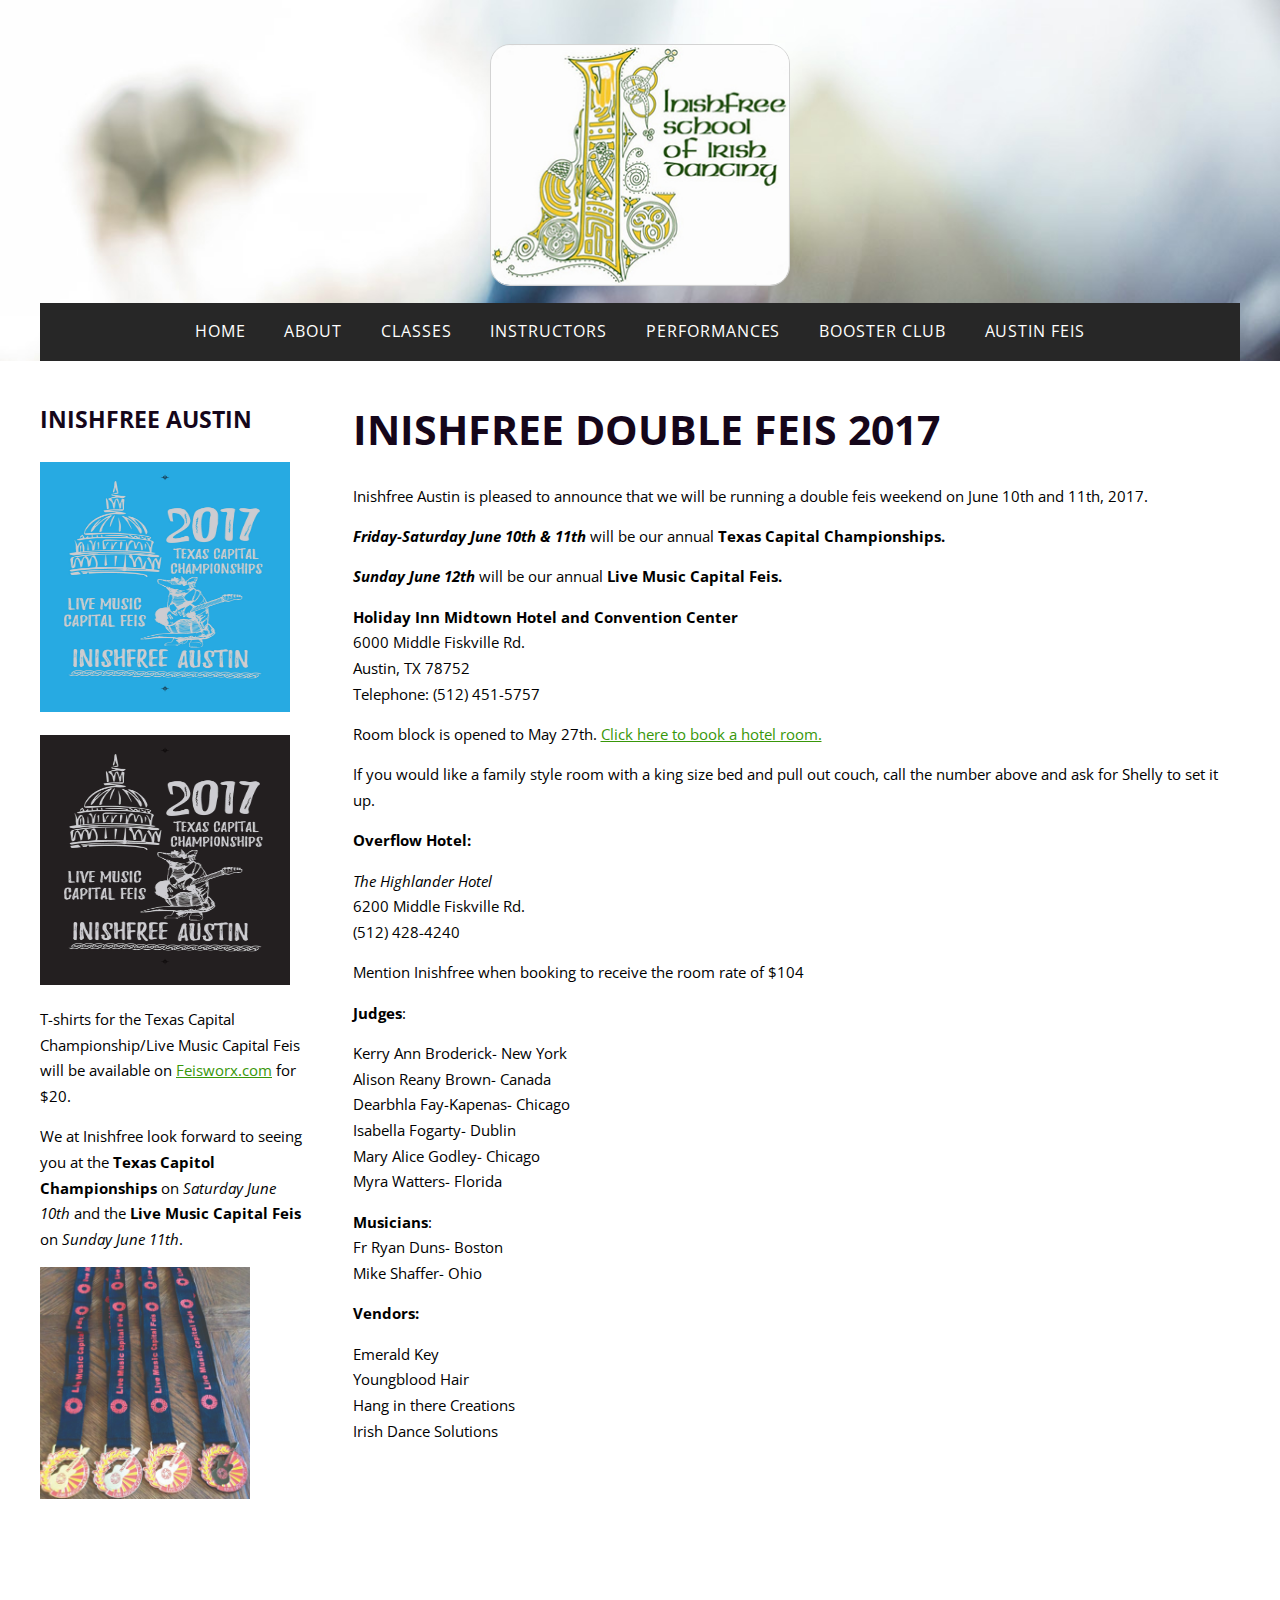
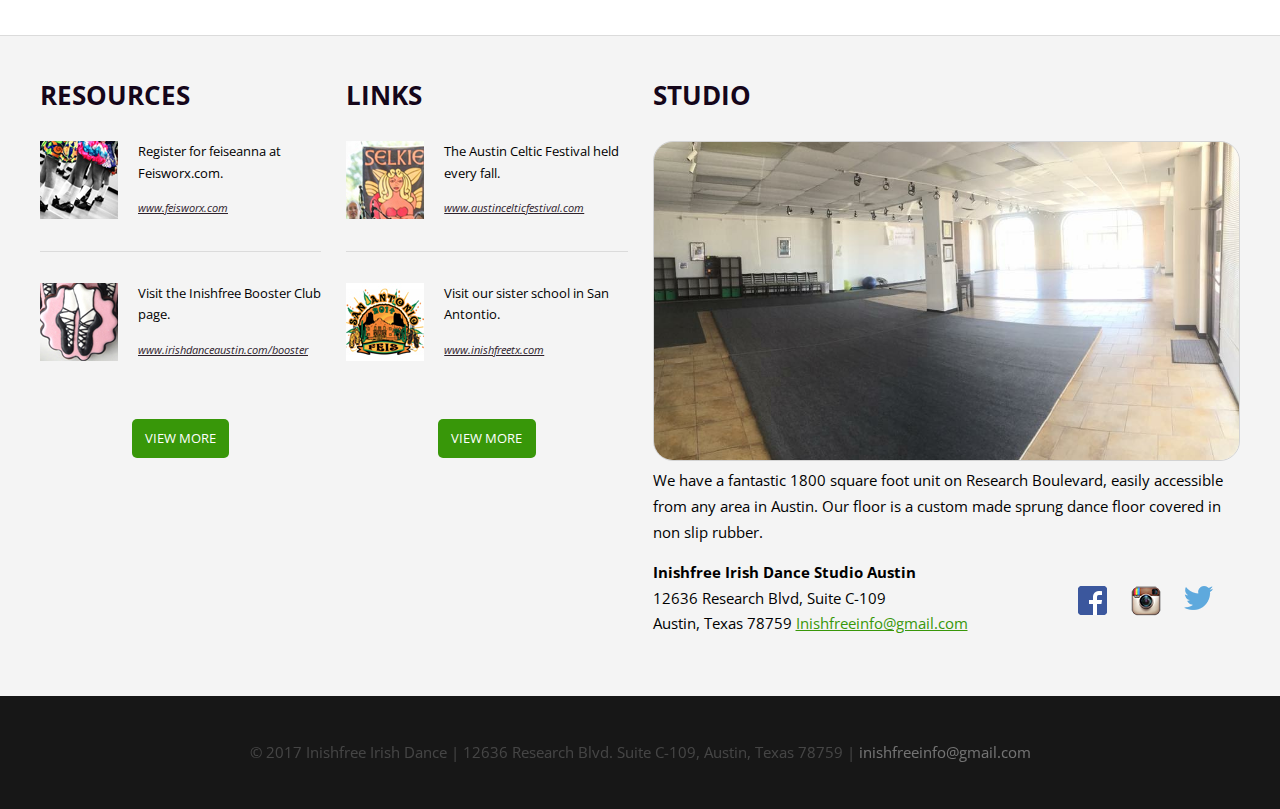
<file: feis.html>
<!DOCTYPE HTML>
<!--
	Elemental by TEMPLATED
    templated.co @templatedco
    Released for free under the Creative Commons Attribution 3.0 license (templated.co/license)
-->
<html>
	<head>
		<title>Inishfree School of Irish Dance - Austin, Texas</title>
		<meta http-equiv="content-type" content="text/html; charset=utf-8" />
		<meta name="description" content="" />
		<meta name="keywords" content="" />
		<link href='http://fonts.googleapis.com/css?family=Open+Sans:400,300,600,700,800' rel='stylesheet' type='text/css'>
		<!--[if lte IE 8]><script src="js/html5shiv.js"></script><![endif]-->
		<script src="http://ajax.googleapis.com/ajax/libs/jquery/1.11.0/jquery.min.js"></script>
		<script src="js/skel.min.js"></script>
		<script src="js/skel-panels.min.js"></script>
		<script src="js/init.js"></script>
		<noscript>
			<link rel="stylesheet" href="css/skel-noscript.css" />
			<link rel="stylesheet" href="css/style.css" />
			<link rel="stylesheet" href="css/style-desktop.css" />
		</noscript>
		<link type="image/x-icon" href="images/favicon.ico" rel="icon">
	</head>
	<body>

	<!-- Header -->
	<div id="header">

		<div class="container">
		<!-- Logo -->
			<div id="logo">
				<h1><a href="index.html"><img src="images/logo.png" alt="" width="300" height="242" class="rounded"/></a></h1>
			</div>
		</div>

		<div id="nav-wrapper" class="container">
			<!-- Nav -->
			<nav id="nav">
				<ul>
					<li><a href="index.html">Home</a></li>
					<li><a href="about.html">About</a>
                        <ul>
                    		<li><a href="news.html">News</a></li>
                             <li><a href="resources.html">Resources</a></li>
                              <li><a href="gallery.html">Gallery</a></li>
                    	</ul>
                    </li>
					<li><a href="classes.html">Classes</a></li>
					<li><a href="instructors.html">Instructors</a></li>
                    <li><a href="performances.html">Performances</a></li>
       				<li><a href="booster.html">Booster Club</a></li>
                    <li class="active"><a href="feis.html">austin Feis </a></li>
				</ul>
			</nav>
		</div>
	</div>
	<!-- Header -->


	<!-- Main -->
		<div id="main">

			<div class="container">
				<div id="banner"></div>
			</div>

			<div class="container">
				<div class="row">
					<div id="sidebar" class="3u">
						<section>
							<header>
								<h2>inishfree austin</h2>
							</header>
							<p><img src="images/gray.jpg" width="250" height="250" alt=""/></p>
							<p><img src="images/white.jpg" width="250" height="250" alt=""/></p>
							<p>T-shirts for the Texas Capital Championship/Live Music Capital Feis will be available on <a href="http://www.feisworx.com" target="new">Feisworx.com</a> for $20.							</p>
							<p>We at Inishfree look forward to seeing you at the <strong>Texas Capitol Championships </strong>on <em>Saturday June 10th</em> and the <strong>Live Music Capital Feis </strong>on <em>Sunday June 11th</em>.</p>
							<p><img src="images/feismedals.jpg" width="210" height="232" alt=""/></p>
							<p>&nbsp;</p>
						</section>
						<section>
						</section>
					</div>

					<div id="content" class="9u skel-cell-important">
						<section>
							<header>
								<h2>inishfree Double Feis 2017</h2>
							</header>
							<p>Inishfree Austin is pleased to announce that we will be running a double feis weekend on June 10th and 11th, 2017.</p>
                            <p><strong><em>Friday-Saturday June 10th &amp; 11th</em></strong> will be our annual <strong>Texas Capital Championships.</strong></p>
                            <p><em><strong>Sunday June 12th</strong></em> will be our  annual <strong>Live Music Capital Feis.</strong>						  </p>
                            <p><strong>Holiday Inn Midtown Hotel and Convention Center</strong><br>
                              6000 Middle Fiskville Rd.<br>
                              Austin, TX 78752<br>
                            Telephone: (512) 451-5757</p>
                          <p>Room block is opened to May 27th. <a href="
http://www.ihg.com/holidayinn/hotels/us/en/austin/ausmf/hoteldetail?qAdlt=1&qBrs=6c.hi.ex.rs.ic.cp.in.sb.cw.cv.ul.vn&qChld=0&qFRA=1&qGRM=0&qGrpCd=TCC&qPSt=0&qRRSrt=rt&qRef=df&qRms=1&qRpn=1&qRpp=12&qSHp=1&qSmP=3&qSrt=sBR&qWch=0&srb_u=1&icdv=99801505&icdv=99801505">Click here to book a hotel room.</a>                          </p>
													<p>If you would like a family style room with a king size bed and pull out couch, call the number above and ask for Shelly to set it up.</p>
                          <p><strong>Overflow Hotel:</strong></p>
                          <p><em>The Highlander Hotel</em><br>
                            6200 Middle Fiskville Rd. <br>
                            (512) 428-4240<br>
                          </p>
                          <p>Mention Inishfree when booking to receive the room rate of $104</p>
                          <p><strong>Judges</strong>:</p>
                          <p>Kerry Ann Broderick- New York<br>
														Alison Reany Brown- Canada<br>
														Dearbhla Fay-Kapenas- Chicago<br>
														Isabella Fogarty- Dublin<br>
														Mary Alice Godley- Chicago<br>
														Myra Watters- Florida</p>
                          <p><strong>Musicians</strong>:<br>
														Fr Ryan Duns- Boston<br>
														Mike Shaffer- Ohio</p>
                          <p><strong>Vendors:</strong></p>
                          <p>Emerald Key<br>
                            Youngblood  Hair<br>
                            Hang in there Creations<br>
                            Irish Dance Solutions</p>
						</section>
					</div>

				</div>
			</div>
		</div>
	<!-- /Main -->

	<!-- Footer -->
		<div id="footer">
			<div class="container">
				<div class="row half">

					<!-- Resources section -->
					<div class="3u">
						<section>
							<header>
								<a href="resources.html" style="text-decoration:none;"><h2>resources</h2></a>
							</header>
							<ul class="default">
								<li><img src="images/pics04.jpg" width="78" height="78" alt="">
									<p>Register for feiseanna at Feisworx.com.</p>
									<span class="posted"><a href="http://www.feisworx.com" target="new">www.feisworx.com</a></span>
								</li>
								<!--li><img src="images/pics05.jpg" width="78" height="78" alt="">
									<p>Elevation Design,  Irish dance dress specialists.</p>
									<span class="posted"><a href="http://http://www.elevationdesign.ie" target="new">www.elevationdesign.ie</a></span>
								</li-->
								<li><img src="images/pics06.jpg" width="78" height="78" alt="">
									<p>Visit the Inishfree Booster Club page.</p>
									<span class="posted"><a href="booster.html" target="new">www.irishdanceaustin.com/booster</a></span>
								</li>
							</ul>
							<center><a href="resources.html" class="button-small">View More</a></center>
						</section>
					</div>

					<!-- Links section -->
					<div class="3u">
						<section>
							<header>
								<a href="resources.html" style="text-decoration:none;"><h2>links</h2></a>
							</header>
							<ul class="default">
								<li><img src="images/pics07.jpg" width="78" height="78" alt="">
                                <p>The Austin Celtic Festival held every fall.</p>
									<span class="posted"><a href="http://www.austincelticfestival.com" target="new">www.austincelticfestival.com</a></span>
								</li>
								<!--li><img src="images/pics08.jpg" width="78" height="78" alt="">
									<p>Keep up-to-date with Irish Dance Magazine.</p>
									<span class="posted"><a href="http://www.irishdancing.com" target="new">www.irishdancing.com</a></span>
								</li-->
								<li><img src="images/pics09.jpg" width="78" height="78" alt="">
									<p>Visit our sister school in San Antontio.</p>
									<span class="posted"><a href="http://www.inishfreetx.com" target="new">www.inishfreetx.com</a></span>
								</li>
							</ul>
							<center><a href="resources.html" class="button-small">View More</a></center>
						</section>
					</div>

					<!-- Studio section -->
					<div class="6u">
						<section>
							<header>
								<h2>studio</h2>
							</header>
							<a href="#" class="image full"><img src="images/studio.jpg" alt="" class="rounded"></a>
						  <p>We have a fantastic 1800 square foot unit on Research Boulevard, easily accessible from any area in Austin. Our floor is a custom made sprung dance floor covered in non slip rubber.</p>
                            <div class="row">
                            	<div class="8u">
                            		<p><strong>Inishfree Irish Dance Studio Austin</strong><br>
                              		12636 Research Blvd, Suite C-109<br>
                              		Austin, Texas 78759	<a href="mailto:inishfreeinfo@gmail.com">Inishfreeinfo@gmail.com</a></p>
                              	</div>
                            	<div class="4u"> <br>
                            	  <div class="row">
                            	    <div class="3u"><a href="https://www.facebook.com/InishfreeTexas?fref=ts" target="new"><img src="images/facebook.png" alt=""></a></div>
                            	    <div class="3u"><a href="https://instagram.com/inishfreetx/" target="new"><img src="images/instagram.png" alt=""></a></div>
                            	    <div class="3u"><a href="https://twitter.com/InishfreeAustin" target="new"><img src="images/twitter.png" alt=""></a></div>
                          	    </div>
                          	  </div>
                            </div>
						</section>
					</div>
				</div>
			</div>
		</div>
	<!-- /Footer -->

	<!-- Copyright -->
		<div id="copyright">
		  <div class="container"> &copy; 2017 Inishfree Irish Dance | 12636 Research Blvd. Suite C-109, Austin, Texas 78759 | <a href="mailto:inishfreeinfo@gmail.com">inishfreeinfo@gmail.com</a></div>
		</div>


	</body>
</html>
</file>
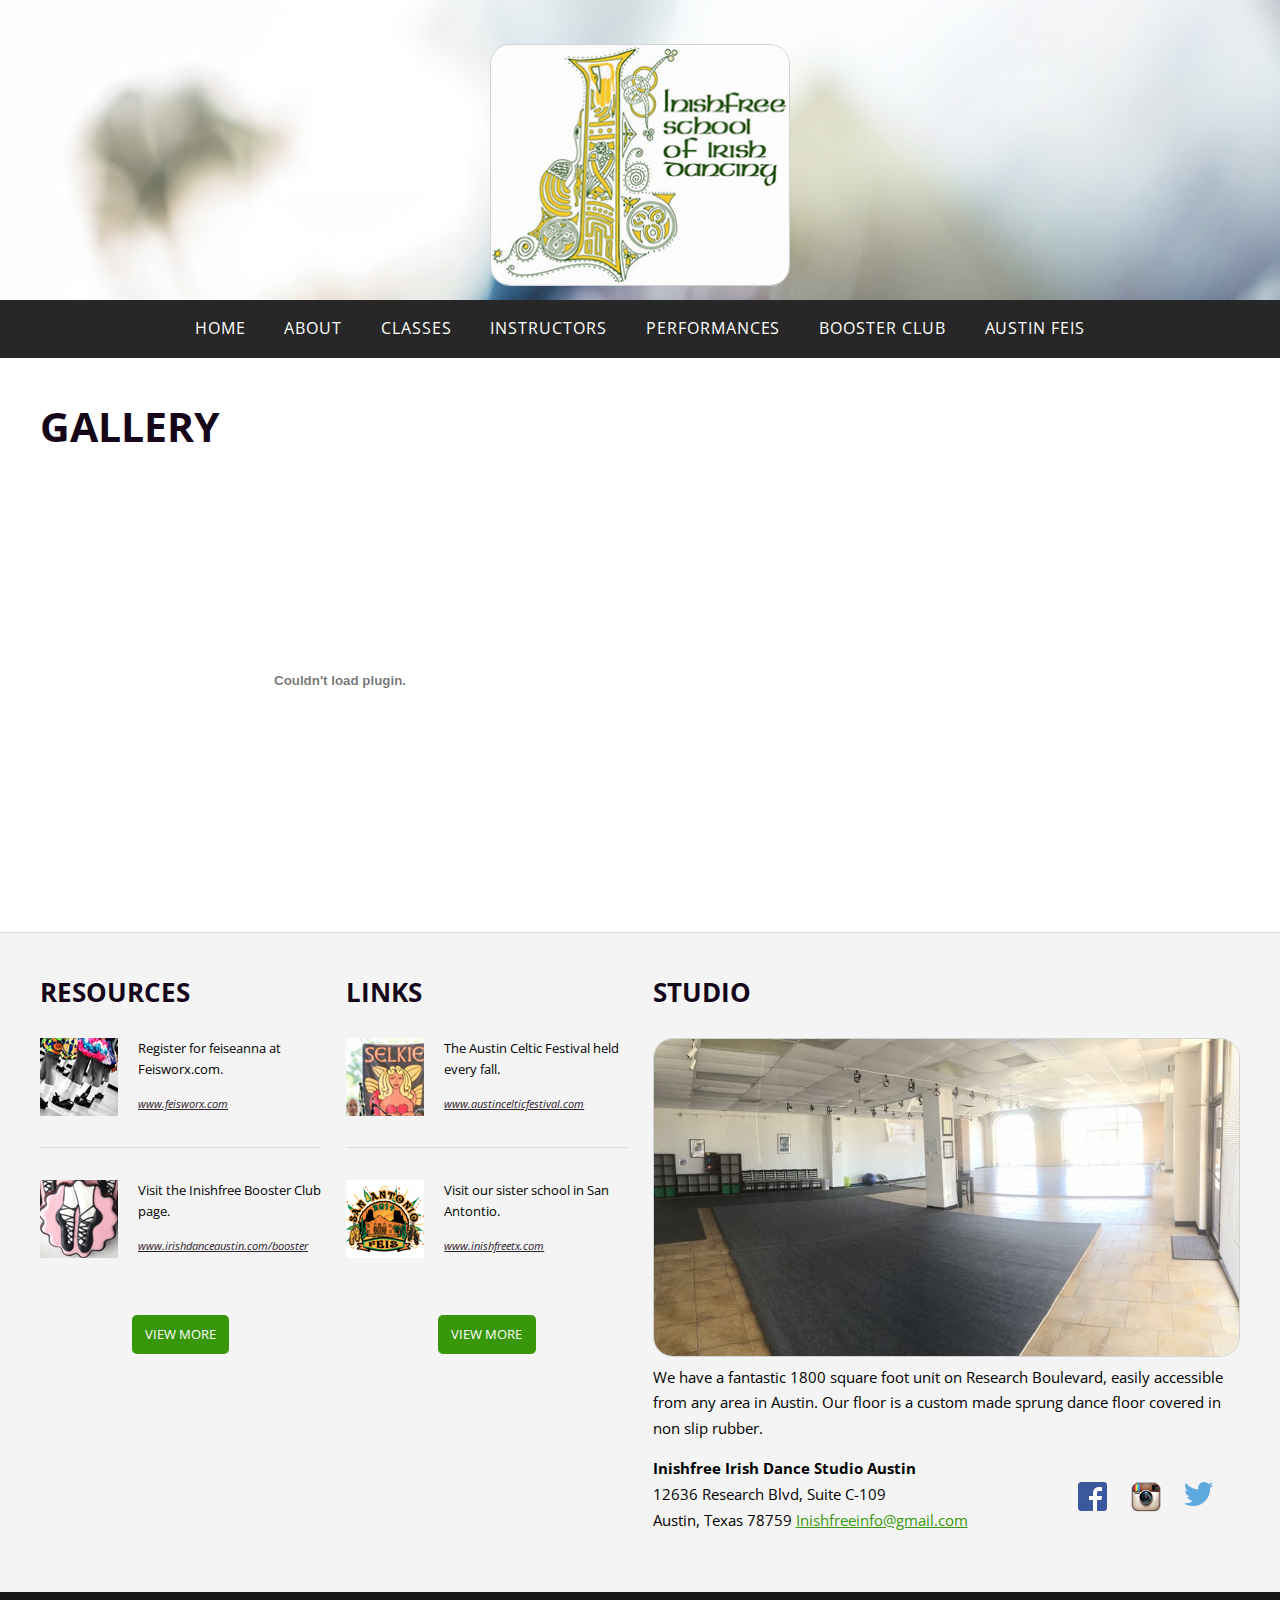
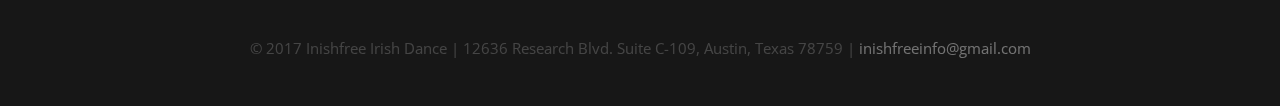
<file: gallery.html>
<!DOCTYPE HTML>
<!--
	Elemental by TEMPLATED
    templated.co @templatedco
    Released for free under the Creative Commons Attribution 3.0 license (templated.co/license)
-->
<html>
	<head>
		<title>Elemental by TEMPLATED</title>
		<meta http-equiv="content-type" content="text/html; charset=utf-8" />
		<meta name="description" content="" />
		<meta name="keywords" content="" />
		<link href='http://fonts.googleapis.com/css?family=Open+Sans:400,300,600,700,800' rel='stylesheet' type='text/css'>
		<!--[if lte IE 8]><script src="js/html5shiv.js"></script><![endif]-->
		<script src="http://ajax.googleapis.com/ajax/libs/jquery/1.11.0/jquery.min.js"></script>
		<script src="js/skel.min.js"></script>
		<script src="js/skel-panels.min.js"></script>
		<script src="js/init.js"></script>
		<noscript>
			<link rel="stylesheet" href="css/skel-noscript.css" />
			<link rel="stylesheet" href="css/style.css" />
			<link rel="stylesheet" href="css/style-desktop.css" />
		</noscript>
	</head>
	<body>

	<!-- Header -->
		<div id="header">
			<div class="container">

				<!-- Logo -->
					<div id="logo"> <img src="images/logo.png" alt="" width="300" height="242" class="rounded"/>					</div>
			</div>
			<div class="container">
				<!-- Nav -->			</div>
			<nav id="nav">
			  <ul>
			    <li class="active"><a href="index.html">Home</a></li>
			    <li><a href="about.html">About</a>
			      <ul>
			        <li><a href="news.html">News</a></li>
			        <li><a href="resources.html">Resources</a></li>
			        <li><a href="gallery.html">Gallery</a></li>
		          </ul>
		        </li>
			    <li><a href="classes.html">Classes</a></li>
			    <li><a href="instructors.html">Instructors</a></li>
			    <li><a href="performances.html">Performances</a></li>
			    <li><a href="booster.html">Booster Club</a></li>
			    <li><a href="feis.html">austin Feis </a></li>
		      </ul>
		  </nav>

		</div>
	<!-- Header -->


	<!-- Main -->
		<div id="main">

			<div class="container">
				<div id="banner"></div>
			</div>

			<div class="container">
				<section>
					<header>
					  <h2>Gallery</h2>
					</header>

				  <p><embed type="application/x-shockwave-flash" src="https://photos.gstatic.com/media/slideshow.swf" width="600" height="400" flashvars="host=picasaweb.google.com&hl=en_US&feat=flashalbum&RGB=0x000000&feed=https%3A%2F%2Fpicasaweb.google.com%2Fdata%2Ffeed%2Fapi%2Fuser%2F117580353002052173359%2Falbumid%2F6130914862709644529%3Falt%3Drss%26kind%3Dphoto%26hl%3Den_US" pluginspage="http://www.macromedia.com/go/getflashplayer"></embed></p>

				</section>
			</div>
		</div>
	<!-- /Main -->

	<!-- Footer -->
		<div id="footer">
			<div class="container">
				<div class="row half">
					<div class="3u">
						<section>
							<header>
								<a href="#" style="text-decoration:none;"><h2>resources</h2></a>
							</header>
							<ul class="default">
								<li><img src="images/pics04.jpg" width="78" height="78" alt="">
									<p>Register for feiseanna at Feisworx.com.</p>
									<span class="posted"><a href="http://www.feisworx.com" target="new">www.feisworx.com</a></span>
								</li>
								<!--li><img src="images/pics05.jpg" width="78" height="78" alt="">
									<p>Elevation Design,  Irish dance dress specialists.</p>
									<span class="posted"><a href="http://http://www.elevationdesign.ie" target="new">www.elevationdesign.ie</a></span>
								</li-->
								<li><img src="images/pics06.jpg" width="78" height="78" alt="">
									<p>Visit the Inishfree Booster Club page.</p>
									<span class="posted"><a href="booster.html" target="new">www.irishdanceaustin.com/booster</a></span>
								</li>
							</ul>
							<center><a href="resources.html" class="button-small">View More</a></center>
						</section>
					</div>
					<div class="3u">
						<section>
							<header>
								<a href="#" style="text-decoration:none;"><h2>links</h2></a>
							</header>
							<ul class="default">
								<li><img src="images/pics07.jpg" width="78" height="78" alt="">
                                <p>The Austin Celtic Festival held every fall.</p>
									<span class="posted"><a href="http://www.austincelticfestival.com" target="new">www.austincelticfestival.com</a></span>
								</li>
								<!--li><img src="images/pics08.jpg" width="78" height="78" alt="">
									<p>Keep up-to-date with Irish Dance Magazine.</p>
									<span class="posted"><a href="http://www.irishdancing.com" target="new">www.irishdancing.com</a></span>
								</li-->
								<li><img src="images/pics09.jpg" width="78" height="78" alt="">
									<p>Visit our sister school in San Antontio.</p>
									<span class="posted"><a href="http://www.inishfreetx.com" target="new">www.inishfreetx.com</a></span>
								</li>
							</ul>
							<center><a href="resources.html" class="button-small">View More</a></center>
						</section>
					</div>
					<div class="6u">
						<section>
							<header>
								<h2>studio</h2>
							</header>
							<a href="#" class="image full"><img src="images/studio.jpg" alt="" class="rounded"></a>
						  <p>We have a fantastic 1800 square foot unit on Research Boulevard, easily accessible from any area in Austin. Our floor is a custom made sprung dance floor covered in non slip rubber.</p>
                            <div class="row">
                            	<div class="8u">
                            		<p><strong>Inishfree Irish Dance Studio Austin</strong><br>
                              		12636 Research Blvd, Suite C-109<br>
                              		Austin, Texas 78759	<a href="mailto:inishfreeinfo@gmail.com">Inishfreeinfo@gmail.com</a></p>
                              	</div>
                        		<div class="4u">
                        			<br>
                        			<div class="row">
										<div class="3u"><a href="https://www.facebook.com/InishfreeTexas?fref=ts" target="new"><img src="images/facebook.png" alt=""></a></div>
                            			<div class="3u"><a href="https://instagram.com/inishfreetx/" target="new"><img src="images/instagram.png" alt=""></a></div>
                            			<div class="3u"><a href="https://twitter.com/InishfreeAustin" target="new"><img src="images/twitter.png" alt=""></a></div>
                            		</div>
								</div>
                            </div>
						</section>
					</div>
				</div>
			</div>
		</div>
	<!-- /Footer -->

	<!-- Copyright -->
		<div id="copyright">
			<div class="container">
				&copy; 2017 Inishfree Irish Dance | 12636 Research Blvd. Suite C-109, Austin, Texas 78759 | <a href="mailto:inishfreeinfo@gmail.com">inishfreeinfo@gmail.com</a>
			</div>
		</div>


	</body>
</html>
</file>
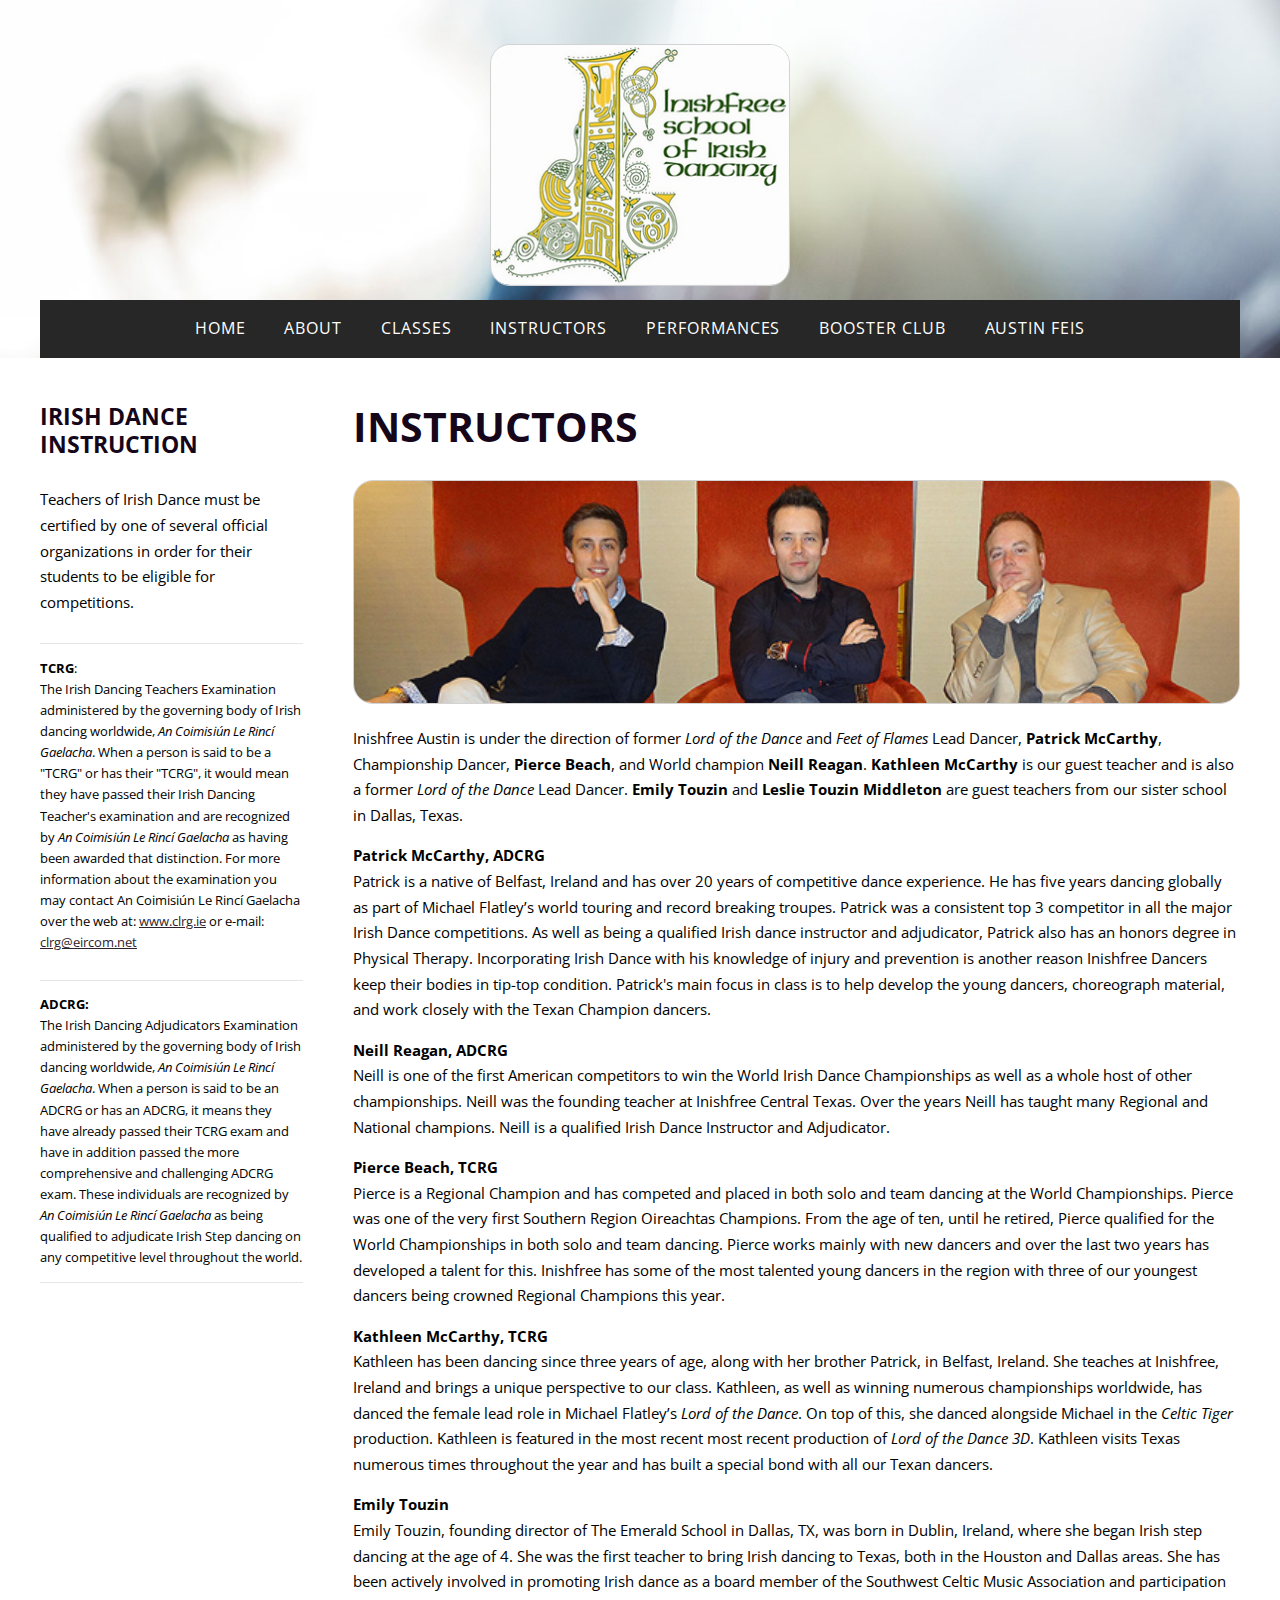
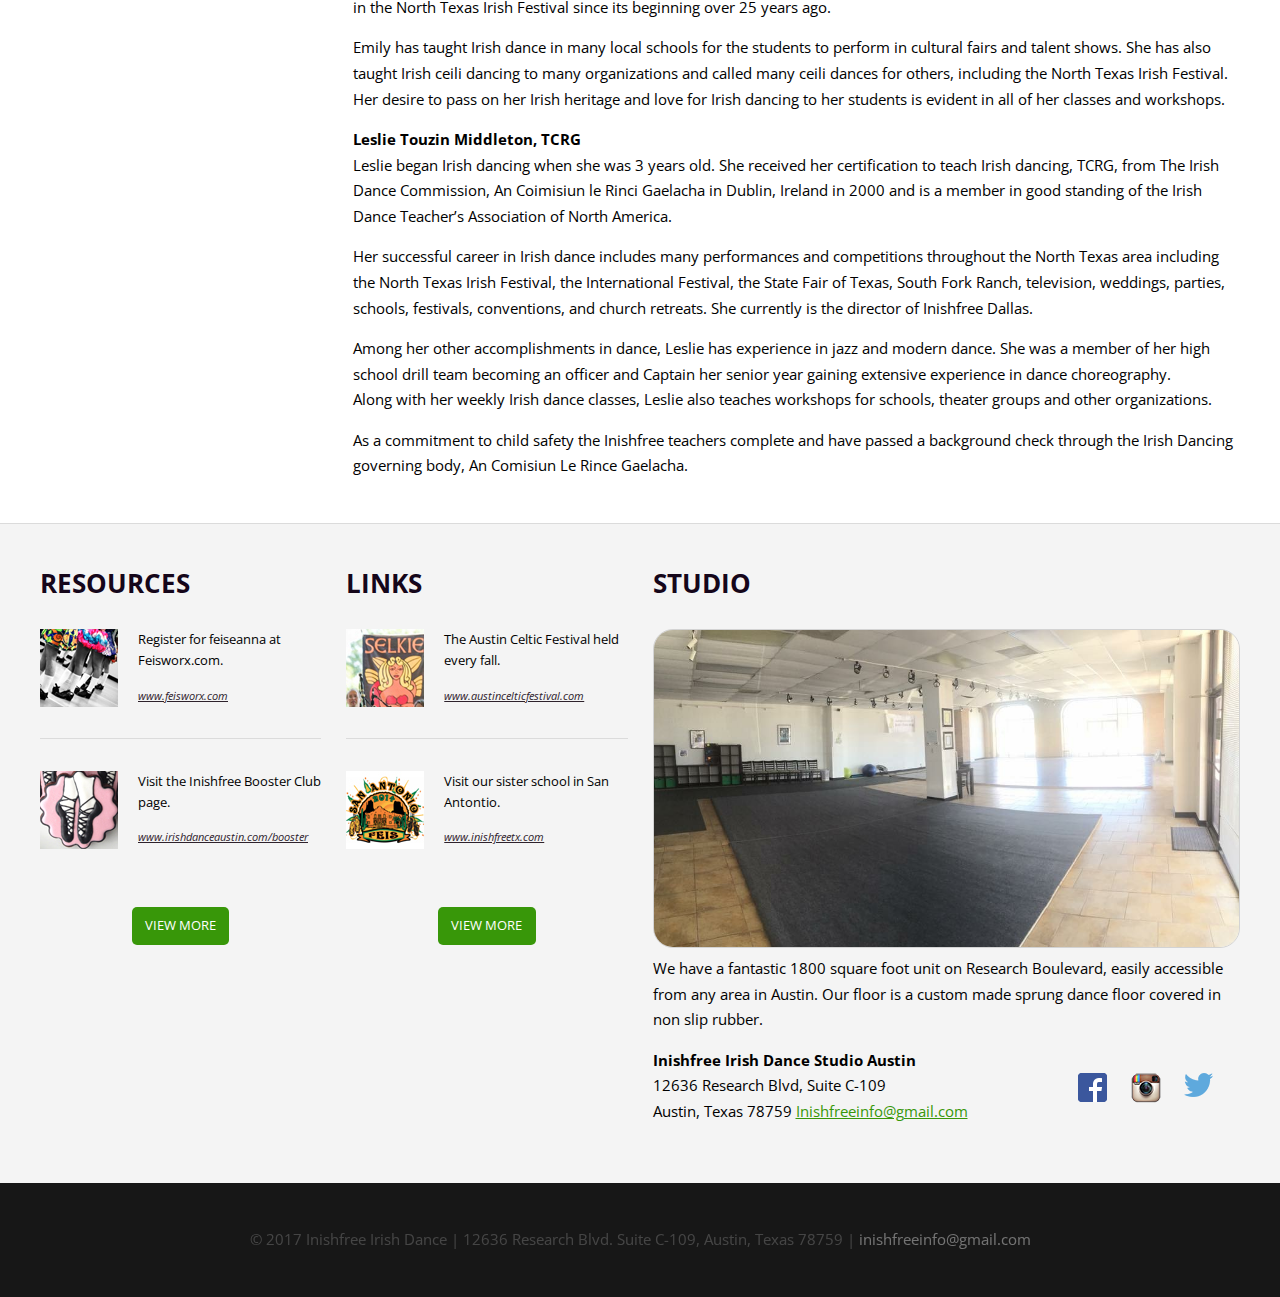
<file: instructors.html>
<!DOCTYPE HTML>
<!--
	Elemental by TEMPLATED
    templated.co @templatedco
    Released for free under the Creative Commons Attribution 3.0 license (templated.co/license)
-->
<html>
	<head>
		<title>Inishfree School of Irish Dance - Austin, Texas</title>
		<meta http-equiv="content-type" content="text/html; charset=utf-8" />
		<meta name="description" content="" />
		<meta name="keywords" content="" />
		<link href='http://fonts.googleapis.com/css?family=Open+Sans:400,300,600,700,800' rel='stylesheet' type='text/css'>
		<!--[if lte IE 8]><script src="js/html5shiv.js"></script><![endif]-->
		<script src="http://ajax.googleapis.com/ajax/libs/jquery/1.11.0/jquery.min.js"></script>
		<script src="js/skel.min.js"></script>
		<script src="js/skel-panels.min.js"></script>
		<script src="js/init.js"></script>
		<noscript>
			<link rel="stylesheet" href="css/skel-noscript.css" />
			<link rel="stylesheet" href="css/style.css" />
			<link rel="stylesheet" href="css/style-desktop.css" />
		</noscript>
	</head>
	<body>

	<!-- Header -->
		<div id="header">
			<div class="container">

				<!-- Logo -->
					<div id="logo">
						<h1><img src="images/logo.png" alt="" width="300" height="242" class="rounded"/></h1>
					</div>
			</div>
			<div class="container">
				<!-- Nav -->
				<div id="nav-wrapper" class="container">
				  <!-- Nav -->
				  <nav id="nav">
				    <ul>
				      <li class="active"><a href="index.html">Home</a></li>
				      <li><a href="about.html">About</a>
				        <ul>
				          <li><a href="news.html">News</a></li>
				          <li><a href="resources.html">Resources</a></li>
                           <li><a href="gallery.html">Gallery</a></li>
			            </ul>
			          </li>
				      <li><a href="classes.html">Classes</a></li>
				      <li><a href="instructors.html">Instructors</a></li>
				      <li><a href="performances.html">Performances</a></li>
				      <li><a href="booster.html">Booster Club</a></li>
				      <li><a href="feis.html">austin Feis </a></li>
			        </ul>
			      </nav>
			  </div>
			</div>

		</div>
	<!-- Header -->


	<!-- Main -->
		<div id="main">

			<div class="container">
				<div id="banner"></div>
			</div>

			<div class="container">
				<div class="row">
					<div id="sidebar" class="3u">
					  <section>
					    <header>
					      <h2>irish dance instruction</h2>
				        </header>
					    <p>Teachers of Irish Dance must be certified by one of several official organizations in order for their students to be eligible for competitions.</p>
					    <ul class="style1">
					      <li></li>
					      <li>
					        <p><strong>TCRG</strong>:<br>
					          The Irish Dancing Teachers Examination administered by the governing body of Irish dancing worldwide, <em>An Coimisiún Le Rincí Gaelacha</em>. When a person is said to be a &quot;TCRG&quot; or has their &quot;TCRG&quot;, it would mean they have passed their Irish Dancing Teacher's examination and are recognized by <em>An Coimisiún Le Rincí Gaelacha </em>as having been awarded that distinction. For more information about the examination you may contact An Coimisiún Le Rincí Gaelacha over the web at: <a href="http://www.clrg.ie">www.clrg.ie</a> or e-mail: <a href="mailto:clrg@eircom.net">clrg@eircom.net</a></p>
				          </li>
					      <li><strong>ADCRG: </strong><br>
					        The Irish Dancing Adjudicators Examination administered by the governing body of Irish dancing worldwide, <em>An Coimisiún Le Rincí Gaelacha</em>. When a person is said to be an ADCRG or has an ADCRG, it means they have already passed their TCRG exam and have in addition passed the more comprehensive and challenging ADCRG exam. These individuals are recognized by <em>An Coimisiún Le Rincí Gaelacha</em> as being qualified to adjudicate Irish Step dancing on any competitive level throughout the world. </li>
					      <li></li>
				        </ul>
				      </section>
				  </div>

					<div id="content" class="9u skel-cell-important">
						<section>
							<header>
								<h2>Instructors</h2>
							</header>
							<p><a href="#" class="image full"><img src="images/instructors.jpg" alt="" class="rounded"></a></p>
							<p>Inishfree Austin is under the direction of former <em>Lord of the Dance</em> and <em>Feet of Flames</em> Lead Dancer, <strong>Patrick McCarthy</strong>, Championship Dancer, <strong>Pierce Beach</strong>, and World champion <strong>Neill Reagan</strong>. <strong>Kathleen McCarthy</strong> is our guest teacher and is also a former <em>Lord of the Dance</em> Lead Dancer. <strong>Emily Touzin</strong> and <strong>Leslie Touzin Middleton</strong> are guest teachers from our sister school in Dallas, Texas.</p>
							<h2>Patrick McCarthy, ADCRG</h2>
							<p>Patrick is a native of Belfast, Ireland and has over 20 years of competitive dance experience. He has five years dancing globally as part of Michael Flatley’s world touring and record breaking troupes. Patrick was a consistent top 3 competitor in all the major Irish Dance competitions.  As well as being a qualified Irish dance instructor and adjudicator, Patrick also has an honors degree in Physical Therapy. Incorporating Irish Dance with his knowledge of injury and prevention is another reason Inishfree Dancers keep their bodies in tip-top condition. Patrick's main focus in class is to help develop the young dancers,  choreograph material, and  work closely with the Texan Champion dancers.</p>
							<h2>Neill Reagan, ADCRG</h2>
							<p>Neill  is one of the first American competitors to win the World Irish Dance Championships as well as a whole host of other championships. Neill was the founding teacher at Inishfree Central Texas. Over the years Neill has taught many Regional and National champions. Neill is a qualified Irish Dance Instructor and Adjudicator.</p>
							<h2>Pierce Beach,  TCRG</h2>
							<p>Pierce is a Regional Champion and has competed and placed in both solo and team dancing at the World Championships. Pierce was one of the very first Southern Region Oireachtas Champions. From the age of ten, until he retired, Pierce qualified for the World Championships in both solo and team dancing. Pierce works mainly with new dancers and over the last two years has developed a talent for this. Inishfree has some of the most talented young dancers in the region with three of our youngest dancers being crowned Regional Champions this year.</p>
							<h2>Kathleen McCarthy, TCRG</h2>
							<p>Kathleen has been dancing since three years of age, along with her brother Patrick, in Belfast, Ireland. She teaches at Inishfree, Ireland and brings a unique perspective to our class. Kathleen, as well as winning numerous championships worldwide, has danced the female lead role in Michael Flatley’s <em>Lord of the Dance</em>. On top of this, she danced alongside Michael in the <em>Celtic Tiger</em> production. Kathleen is featured in the most recent most recent production of <em>Lord of the Dance 3D</em>. Kathleen visits Texas numerous times throughout the year and has built a special bond with all our Texan dancers.</p>
							<h2>Emily Touzin</h2>
							<p>Emily Touzin, founding director of The Emerald School in Dallas, TX, was born in Dublin, Ireland, where she began Irish step dancing at the age of 4.  She was the first teacher to bring Irish dancing to Texas, both in the Houston and Dallas areas.  She has been actively involved in promoting Irish dance as a board member of the Southwest Celtic Music Association and participation in the North Texas Irish Festival since its beginning over 25 years ago.</p>
							<p>Emily has taught Irish dance in many local schools for the students to perform in cultural fairs and talent shows.  She has also taught Irish ceili dancing to many organizations and called many ceili dances for others, including the North Texas Irish Festival.  Her desire to pass on her Irish heritage and love for Irish dancing to her students is evident in all of her classes and workshops.</p>
							<h2>Leslie Touzin Middleton, TCRG</h2>
							<p>Leslie began Irish dancing when she was 3 years old.  She received her certification to teach Irish dancing, TCRG, from The Irish Dance Commission, An Coimisiun le Rinci Gaelacha in Dublin, Ireland in 2000 and is a member in good standing of the Irish Dance Teacher’s Association of North America.</p>
							<p>Her successful career in Irish dance includes many performances and competitions throughout the North Texas area including the North Texas Irish Festival, the International Festival, the State Fair of Texas, South Fork Ranch, television, weddings, parties, schools, festivals, conventions, and church retreats.  She currently is the director of  Inishfree Dallas.</p>
							<p>Among her other accomplishments in dance, Leslie has experience in jazz and modern dance.  She was a member of her high school drill team becoming an officer and Captain her senior year gaining extensive experience in dance choreography.<br>
							  Along with her weekly Irish dance classes, Leslie also teaches workshops for schools, theater groups and other organizations.</p>
							<p>As a commitment to child safety the Inishfree teachers complete and have passed a background check through the Irish Dancing governing body, An Comisiun Le Rince Gaelacha.</p>
						</section>
					</div>

				</div>
			</div>
		</div>
	<!-- /Main -->

	<!-- Footer -->	<div id="footer">
			<div class="container">
				<div class="row half">
					<div class="3u">
						<section>
							<header>
								<a href="#" style="text-decoration:none;"><h2>resources</h2></a>
							</header>
							<ul class="default">
								<li><img src="images/pics04.jpg" width="78" height="78" alt="">
									<p>Register for feiseanna at Feisworx.com.</p>
									<span class="posted"><a href="http://www.feisworx.com" target="new">www.feisworx.com</a></span>
								</li>
								<!--li><img src="images/pics05.jpg" width="78" height="78" alt="">
									<p>Elevation Design,  Irish dance dress specialists.</p>
									<span class="posted"><a href="http://http://www.elevationdesign.ie" target="new">www.elevationdesign.ie</a></span>
								</li-->
								<li><img src="images/pics06.jpg" width="78" height="78" alt="">
									<p>Visit the Inishfree Booster Club page.</p>
									<span class="posted"><a href="booster.html" target="new">www.irishdanceaustin.com/booster</a></span>
								</li>
							</ul>
							<center><a href="resources.html" class="button-small">View More</a></center>
						</section>
					</div>
					<div class="3u">
						<section>
							<header>
								<a href="#" style="text-decoration:none;"><h2>links</h2></a>
							</header>
							<ul class="default">
								<li><img src="images/pics07.jpg" width="78" height="78" alt="">
                                <p>The Austin Celtic Festival held every fall.</p>
									<span class="posted"><a href="http://www.austincelticfestival.com" target="new">www.austincelticfestival.com</a></span>
								</li>
								<!--li><img src="images/pics08.jpg" width="78" height="78" alt="">
									<p>Keep up-to-date with Irish Dance Magazine.</p>
									<span class="posted"><a href="http://www.irishdancing.com" target="new">www.irishdancing.com</a></span>
								</li-->
								<li><img src="images/pics09.jpg" width="78" height="78" alt="">
									<p>Visit our sister school in San Antontio.</p>
									<span class="posted"><a href="http://www.inishfreetx.com" target="new">www.inishfreetx.com</a></span>
								</li>
							</ul>
							<center><a href="resources.html" class="button-small">View More</a></center>
						</section>
					</div>
					<div class="6u">
						<section>
							<header>
								<h2>studio</h2>
							</header>
							<a href="#" class="image full"><img src="images/studio.jpg" alt="" class="rounded"></a>
						  <p>We have a fantastic 1800 square foot unit on Research Boulevard, easily accessible from any area in Austin. Our floor is a custom made sprung dance floor covered in non slip rubber.</p>
                            <div class="row">
                            	<div class="8u">
                            		<p><strong>Inishfree Irish Dance Studio Austin</strong><br>
                              		12636 Research Blvd, Suite C-109<br>
                              		Austin, Texas 78759	<a href="mailto:inishfreeinfo@gmail.com">Inishfreeinfo@gmail.com</a></p>
                              	</div>
                        		<div class="4u">
                        			<br>
                        			<div class="row">
										<div class="3u"><a href="https://www.facebook.com/InishfreeTexas?fref=ts" target="new"><img src="images/facebook.png" alt=""></a></div>
                            			<div class="3u"><a href="https://instagram.com/inishfreetx/" target="new"><img src="images/instagram.png" alt=""></a></div>
                            			<div class="3u"><a href="https://twitter.com/InishfreeAustin" target="new"><img src="images/twitter.png" alt=""></a></div>
                            		</div>
								</div>
                            </div>
						</section>
					</div>
				</div>
			</div>
		</div><!-- /Footer -->

	<!-- Copyright -->
		<div id="copyright">
		  <div class="container"> &copy; 2017 Inishfree Irish Dance | 12636 Research Blvd. Suite C-109, Austin, Texas 78759 | <a href="mailto:inishfreeinfo@gmail.com">inishfreeinfo@gmail.com</a></div>
		</div>


	</body>
</html>
</file>
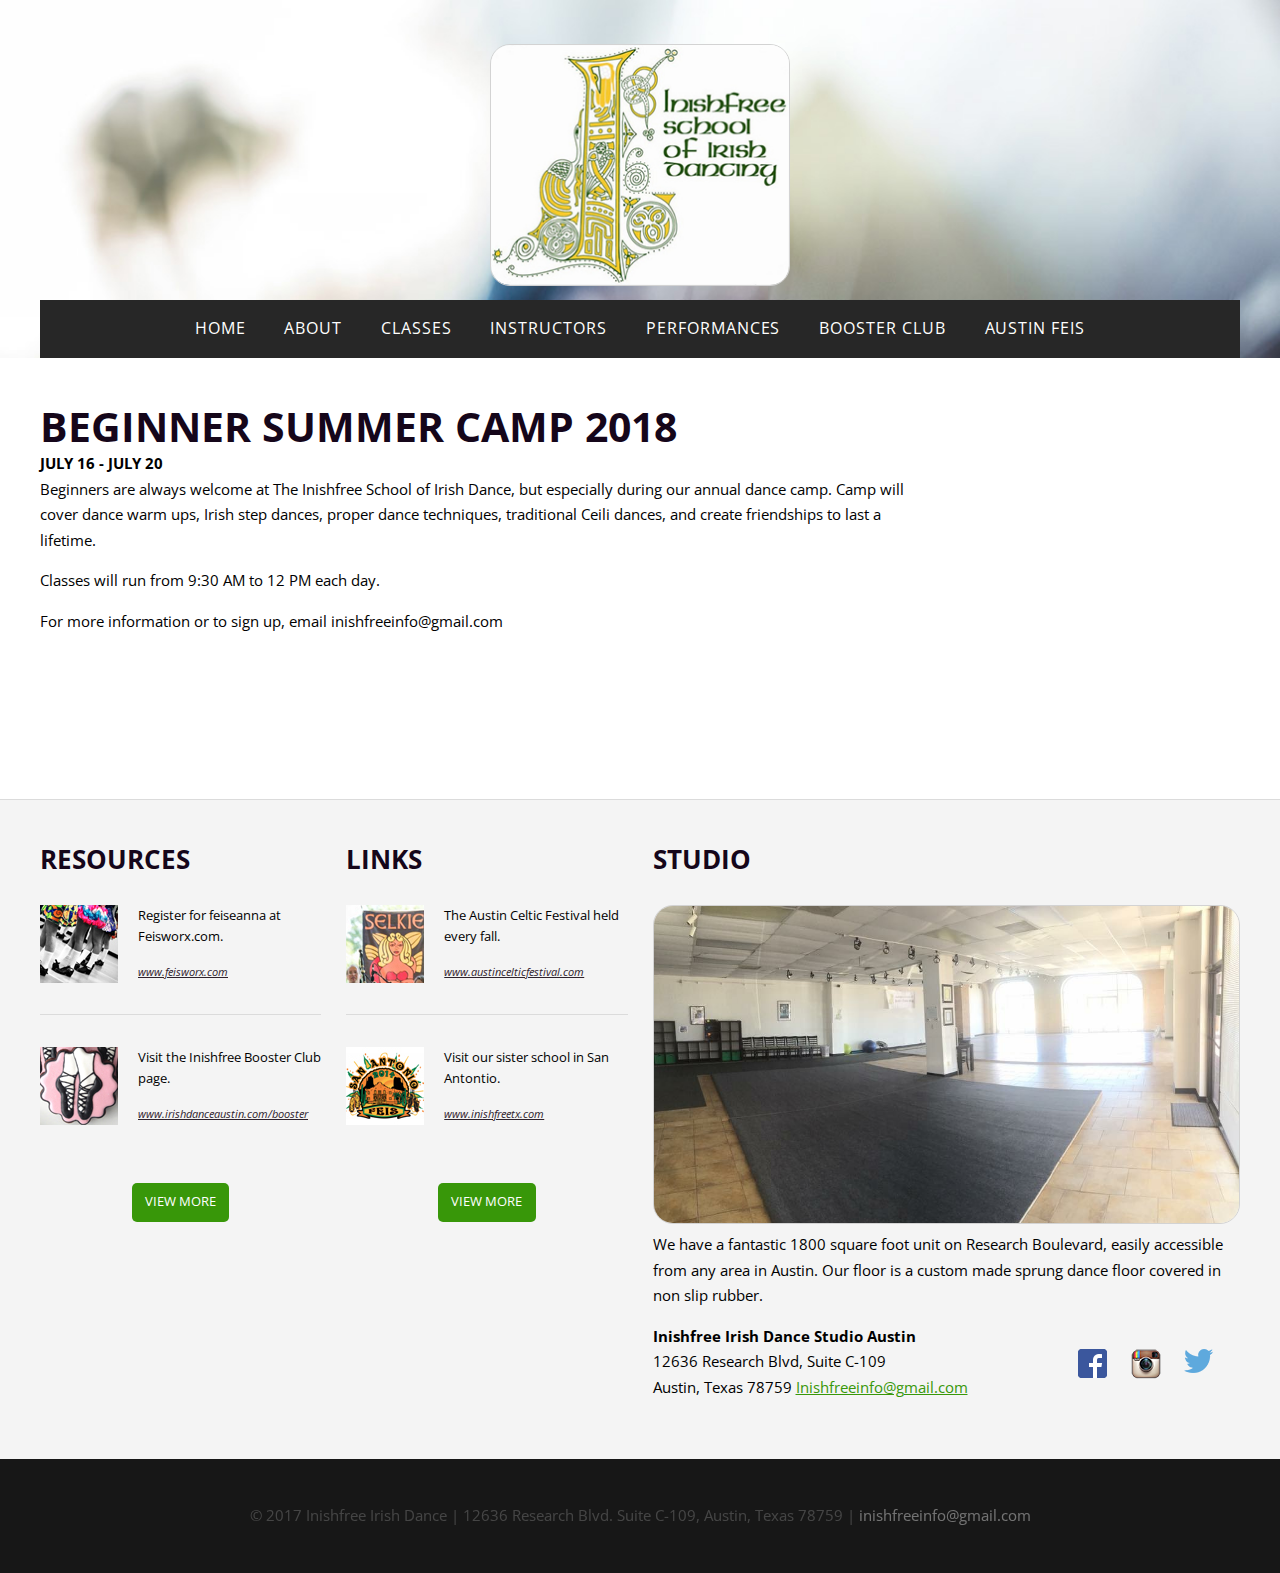
<file: news.html>
<!DOCTYPE HTML>
<!--
	Elemental by TEMPLATED
    templated.co @templatedco
    Released for free under the Creative Commons Attribution 3.0 license (templated.co/license)
-->
<html>
	<head>
		<title>Inishfree School of Irish Dance - Austin, Texas</title>
		<meta http-equiv="content-type" content="text/html; charset=utf-8" />
		<meta name="description" content="" />
		<meta name="keywords" content="" />
		<link href='http://fonts.googleapis.com/css?family=Open+Sans:400,300,600,700,800' rel='stylesheet' type='text/css'>
		<!--[if lte IE 8]><script src="js/html5shiv.js"></script><![endif]-->
		<script src="http://ajax.googleapis.com/ajax/libs/jquery/1.11.0/jquery.min.js"></script>
		<script src="js/skel.min.js"></script>
		<script src="js/skel-panels.min.js"></script>
		<script src="js/init.js"></script>
		<noscript>
			<link rel="stylesheet" href="css/skel-noscript.css" />
			<link rel="stylesheet" href="css/style.css" />
			<link rel="stylesheet" href="css/style-desktop.css" />
		</noscript>
	</head>
	<body>

	<!-- Header -->
		<div id="header">
			<div class="container">

				<!-- Logo -->
					<div id="logo">
						<h1><img src="images/logo.png" alt="" width="300" height="242" class="rounded"/></h1>
					</div>
			</div>
			<div class="container">
				<!-- Nav -->
				<div id="nav-wrapper" class="container">
				  <!-- Nav -->
				  <nav id="nav">
				    <ul>
				      <li><a href="index.html">Home</a></li>
				      <li><a href="about.html">About</a>
				        <ul>
				          <li><a href="news.html">News</a></li>
				          <li><a href="resources.html">Resources</a></li>
                           <li><a href="gallery.html">Gallery</a></li>
			            </ul>
			          </li>
				      <li><a href="classes.html">Classes</a>
				        <ul>
				          <li><a href="calendar.html">Calendar</a></li>
			            </ul>
			          </li>
				      <li><a href="instructors.html">Instructors</a></li>
				      <li><a href="performances.html">Performances</a></li>
				      <li><a href="booster.html">Booster Club</a></li>
				      <li><a href="feis.html">Austin Feis </a></li>
			        </ul>
			      </nav>
			  </div>
			</div>

		</div>
	<!-- Header -->


	<!-- Main -->
		<div id="main">

			<div class="container">
				<div id="banner"></div>
			</div>

			<div class="container">
				<div class="row">
					<div id="sidebar" class="3u">
					</div>

					<div id="content" class="9u skel-cell-important">
						<section>
						  <header>
						    <h2>Beginner Summer Camp 2018</h2>
						    <h3>JULY 16 - JULY 20</h3>
								<p>Beginners are always welcome at The Inishfree School of Irish Dance, but especially during our annual dance camp. Camp will cover dance warm ups, Irish step dances, proper dance techniques, traditional Ceili dances, and create friendships to last a lifetime.</p>
								<p>Classes will run from 9:30 AM to 12 PM each day.</p>
								<p>For more information or to sign up, email inishfreeinfo@gmail.com</p>
						    <p>&nbsp;</p>
						  </header>
							<a href="#" class="image full"></a>
					      <h2><em></em><br>
					      </h2>
					    </section>
					</div>

				</div>
			</div>
		</div>
	<!-- /Main -->

	<!-- Footer --><div id="footer">
			<div class="container">
				<div class="row half">
					<div class="3u">
						<section>
							<header>
								<a href="#" style="text-decoration:none;"><h2>resources</h2></a>
							</header>
							<ul class="default">
								<li><img src="images/pics04.jpg" width="78" height="78" alt="">
									<p>Register for feiseanna at Feisworx.com.</p>
									<span class="posted"><a href="http://www.feisworx.com" target="new">www.feisworx.com</a></span>
								</li>
								<!--li><img src="images/pics05.jpg" width="78" height="78" alt="">
									<p>Elevation Design,  Irish dance dress specialists.</p>
									<span class="posted"><a href="http://http://www.elevationdesign.ie" target="new">www.elevationdesign.ie</a></span>
								</li-->
								<li><img src="images/pics06.jpg" width="78" height="78" alt="">
									<p>Visit the Inishfree Booster Club page.</p>
									<span class="posted"><a href="booster.html" target="new">www.irishdanceaustin.com/booster</a></span>
								</li>
							</ul>
							<center><a href="resources.html" class="button-small">View More</a></center>
						</section>
					</div>
					<div class="3u">
						<section>
							<header>
								<a href="#" style="text-decoration:none;"><h2>links</h2></a>
							</header>
							<ul class="default">
								<li><img src="images/pics07.jpg" width="78" height="78" alt="">
                                <p>The Austin Celtic Festival held every fall.</p>
									<span class="posted"><a href="http://www.austincelticfestival.com" target="new">www.austincelticfestival.com</a></span>
								</li>
								<!--li><img src="images/pics08.jpg" width="78" height="78" alt="">
									<p>Keep up-to-date with Irish Dance Magazine.</p>
									<span class="posted"><a href="http://www.irishdancing.com" target="new">www.irishdancing.com</a></span>
								</li-->
								<li><img src="images/pics09.jpg" width="78" height="78" alt="">
									<p>Visit our sister school in San Antontio.</p>
									<span class="posted"><a href="http://www.inishfreetx.com" target="new">www.inishfreetx.com</a></span>
								</li>
							</ul>
							<center><a href="resources.html" class="button-small">View More</a></center>
						</section>
					</div>
					<div class="6u">
						<section>
							<header>
								<h2>studio</h2>
							</header>
							<a href="#" class="image full"><img src="images/studio.jpg" alt="" class="rounded"></a>
						  <p>We have a fantastic 1800 square foot unit on Research Boulevard, easily accessible from any area in Austin. Our floor is a custom made sprung dance floor covered in non slip rubber.</p>
                            <div class="row">
                            	<div class="8u">
                            		<p><strong>Inishfree Irish Dance Studio Austin</strong><br>
                              		12636 Research Blvd, Suite C-109<br>
                              		Austin, Texas 78759	<a href="mailto:inishfreeinfo@gmail.com">Inishfreeinfo@gmail.com</a></p>
                              	</div>
                        		<div class="4u">
                        			<br>
                        			<div class="row">
										<div class="3u"><a href="https://www.facebook.com/InishfreeTexas?fref=ts" target="new"><img src="images/facebook.png" alt=""></a></div>
                            			<div class="3u"><a href="https://instagram.com/inishfreetx/" target="new"><img src="images/instagram.png" alt=""></a></div>
                            			<div class="3u"><a href="https://twitter.com/InishfreeAustin" target="new"><img src="images/twitter.png" alt=""></a></div>
                            		</div>
								</div>
                            </div>
						</section>
					</div>
				</div>
			</div>
		</div>	<!-- /Footer -->

	<!-- Copyright -->
		<div id="copyright">
		  <div class="container"> &copy; 2017 Inishfree Irish Dance | 12636 Research Blvd. Suite C-109, Austin, Texas 78759 | <a href="mailto:inishfreeinfo@gmail.com">inishfreeinfo@gmail.com</a></div>
		</div>


	</body>
</html>
</file>
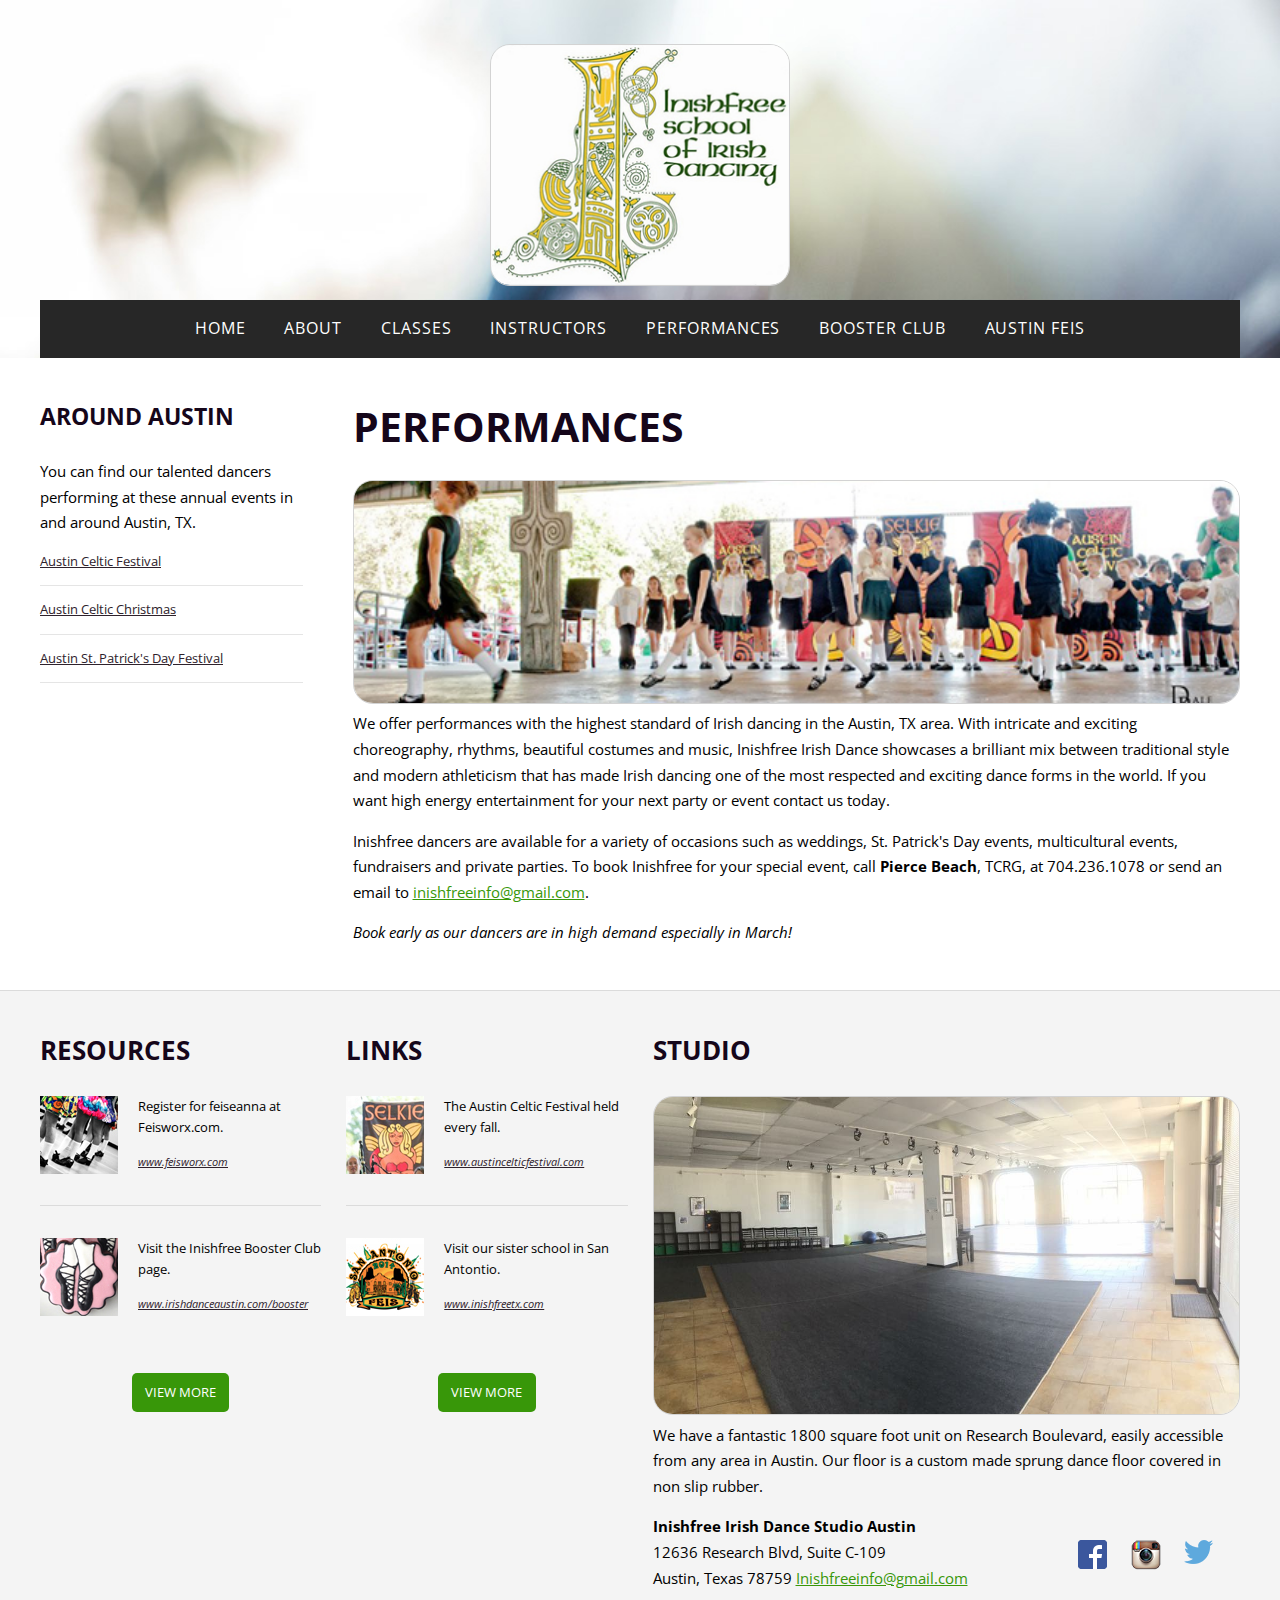
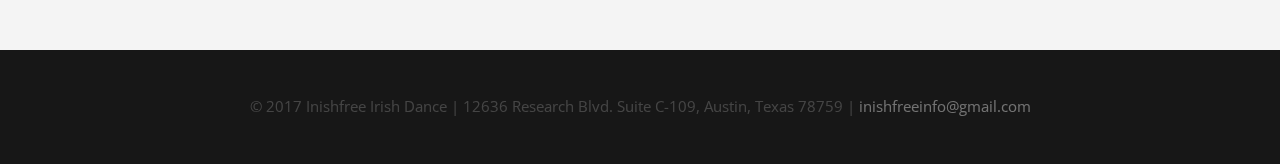
<file: performances.html>
<!DOCTYPE HTML>
<!--
	Elemental by TEMPLATED
    templated.co @templatedco
    Released for free under the Creative Commons Attribution 3.0 license (templated.co/license)
-->
<html>
	<head>
		<title>Inishfree School of Irish Dance - Austin, Texas</title>
		<meta http-equiv="content-type" content="text/html; charset=utf-8" />
		<meta name="description" content="" />
		<meta name="keywords" content="" />
		<link href='http://fonts.googleapis.com/css?family=Open+Sans:400,300,600,700,800' rel='stylesheet' type='text/css'>
		<!--[if lte IE 8]><script src="js/html5shiv.js"></script><![endif]-->
		<script src="http://ajax.googleapis.com/ajax/libs/jquery/1.11.0/jquery.min.js"></script>
		<script src="js/skel.min.js"></script>
		<script src="js/skel-panels.min.js"></script>
		<script src="js/init.js"></script>
		<noscript>
			<link rel="stylesheet" href="css/skel-noscript.css" />
			<link rel="stylesheet" href="css/style.css" />
			<link rel="stylesheet" href="css/style-desktop.css" />
		</noscript>
	</head>
	<body>

	<!-- Header -->
		<div id="header">
			<div class="container">

				<!-- Logo -->
					<div id="logo">
						<h1><img src="images/logo.png" alt="" width="300" height="242" class="rounded"/></h1>
					</div>
			</div>
			<div class="container">
				<!-- Nav -->
				<div id="nav-wrapper" class="container">
				  <!-- Nav -->
				  <nav id="nav">
				    <ul>
				      <li><a href="index.html">Home</a></li>
				      <li><a href="about.html">About</a>
				        <ul>
				          <li><a href="news.html">News</a></li>
				          <li><a href="resources.html">Resources</a></li>
                           <li><a href="gallery.html">Gallery</a></li>
			            </ul>
			          </li>
				      <li><a href="classes.html">Classes</a></li>
				      <li><a href="instructors.html">Instructors</a></li>
				      <li class="active"><a href="performances.html">Performances</a></li>
				      <li><a href="booster.html">Booster Club</a></li>
				      <li><a href="feis.html">austin Feis </a></li>
			        </ul>
			      </nav>
			  </div>
			</div>

		</div>
	<!-- Header -->


	<!-- Main -->
		<div id="main">

			<div class="container">
				<div id="banner"></div>
			</div>

			<div class="container">
				<div class="row">
					<div id="sidebar" class="3u">
						<section>
							<header>
								<h2>Around austin</h2>
							</header>
							<p>You can find our talented dancers performing at these annual events in and around Austin, TX.</p>
							<ul class="style1"><li><a href="www.austincelticfestival.com" target="new">Austin Celtic Festival</a></li>
								<li><a href="www.celticchristmasaustin.com" target="new">Austin Celtic Christmas</a></li>
								<li><a href="www.stpatricksdayaustin.com" target="new">Austin St. Patrick's Day Festival</a></li>
								<li></li>
							</ul>
						</section>
					</div>

					<div id="content" class="9u skel-cell-important">
						<section>
							<header>
								<h2>Performances</h2>
							</header>
							<a href="#" class="image full"><img src="images/performance.jpg" alt="" class="rounded"></a>
						  <p>We offer  performances with the highest standard of Irish dancing in the Austin, TX area. With intricate and exciting choreography, rhythms, beautiful costumes and music, Inishfree Irish Dance showcases a brilliant mix between traditional style and modern athleticism that has made Irish dancing one of the most respected and exciting dance forms in the world. If you want high energy entertainment for your next party or event contact us today.</p>
						  <p>Inishfree dancers are available for a variety of occasions such as weddings, St. Patrick's Day events, multicultural events, fundraisers and private parties.  To book Inishfree for your special event, call  <strong>Pierce Beach</strong>, TCRG, at 704.236.1078 or send an email to <a href="mailto:inishfreeinfo@gmail.com">inishfreeinfo@gmail.com</a>.</p>
						  <p><em>Book early as our dancers are in high demand especially in March!</em><br>
					      </p>
						</section>
					</div>

				</div>
			</div>
		</div>
	<!-- /Main -->

	<!-- Footer -->	<div id="footer">
			<div class="container">
				<div class="row half">
					<div class="3u">
						<section>
							<header>
								<a href="#" style="text-decoration:none;"><h2>resources</h2></a>
							</header>
							<ul class="default">
								<li><img src="images/pics04.jpg" width="78" height="78" alt="">
									<p>Register for feiseanna at Feisworx.com.</p>
									<span class="posted"><a href="http://www.feisworx.com" target="new">www.feisworx.com</a></span>
								</li>
								<!--li><img src="images/pics05.jpg" width="78" height="78" alt="">
									<p>Elevation Design,  Irish dance dress specialists.</p>
									<span class="posted"><a href="http://http://www.elevationdesign.ie" target="new">www.elevationdesign.ie</a></span>
								</li-->
								<li><img src="images/pics06.jpg" width="78" height="78" alt="">
									<p>Visit the Inishfree Booster Club page.</p>
									<span class="posted"><a href="booster.html" target="new">www.irishdanceaustin.com/booster</a></span>
								</li>
							</ul>
							<center><a href="resources.html" class="button-small">View More</a></center>
						</section>
					</div>
					<div class="3u">
						<section>
							<header>
								<a href="#" style="text-decoration:none;"><h2>links</h2></a>
							</header>
							<ul class="default">
								<li><img src="images/pics07.jpg" width="78" height="78" alt="">
                                <p>The Austin Celtic Festival held every fall.</p>
									<span class="posted"><a href="http://www.austincelticfestival.com" target="new">www.austincelticfestival.com</a></span>
								</li>
								<!--li><img src="images/pics08.jpg" width="78" height="78" alt="">
									<p>Keep up-to-date with Irish Dance Magazine.</p>
									<span class="posted"><a href="http://www.irishdancing.com" target="new">www.irishdancing.com</a></span>
								</li-->
								<li><img src="images/pics09.jpg" width="78" height="78" alt="">
									<p>Visit our sister school in San Antontio.</p>
									<span class="posted"><a href="http://www.inishfreetx.com" target="new">www.inishfreetx.com</a></span>
								</li>
							</ul>
							<center><a href="resources.html" class="button-small">View More</a></center>
						</section>
					</div>
					<div class="6u">
						<section>
							<header>
								<h2>studio</h2>
							</header>
							<a href="#" class="image full"><img src="images/studio.jpg" alt="" class="rounded"></a>
						  <p>We have a fantastic 1800 square foot unit on Research Boulevard, easily accessible from any area in Austin. Our floor is a custom made sprung dance floor covered in non slip rubber.</p>
                            <div class="row">
                            	<div class="8u">
                            		<p><strong>Inishfree Irish Dance Studio Austin</strong><br>
                              		12636 Research Blvd, Suite C-109<br>
                              		Austin, Texas 78759	<a href="mailto:inishfreeinfo@gmail.com">Inishfreeinfo@gmail.com</a></p>
                              	</div>
                        		<div class="4u">
                        			<br>
                        			<div class="row">
										<div class="3u"><a href="https://www.facebook.com/InishfreeTexas?fref=ts" target="new"><img src="images/facebook.png" alt=""></a></div>
                            			<div class="3u"><a href="https://instagram.com/inishfreetx/" target="new"><img src="images/instagram.png" alt=""></a></div>
                            			<div class="3u"><a href="https://twitter.com/InishfreeAustin" target="new"><img src="images/twitter.png" alt=""></a></div>
                            		</div>
								</div>
                            </div>
						</section>
					</div>
				</div>
			</div>
		</div><!-- /Footer -->

	<!-- Copyright -->
		<div id="copyright">
		  <div class="container"> &copy; 2017 Inishfree Irish Dance | 12636 Research Blvd. Suite C-109, Austin, Texas 78759 | <a href="mailto:inishfreeinfo@gmail.com">inishfreeinfo@gmail.com</a></div>
		</div>


	</body>
</html>
</file>
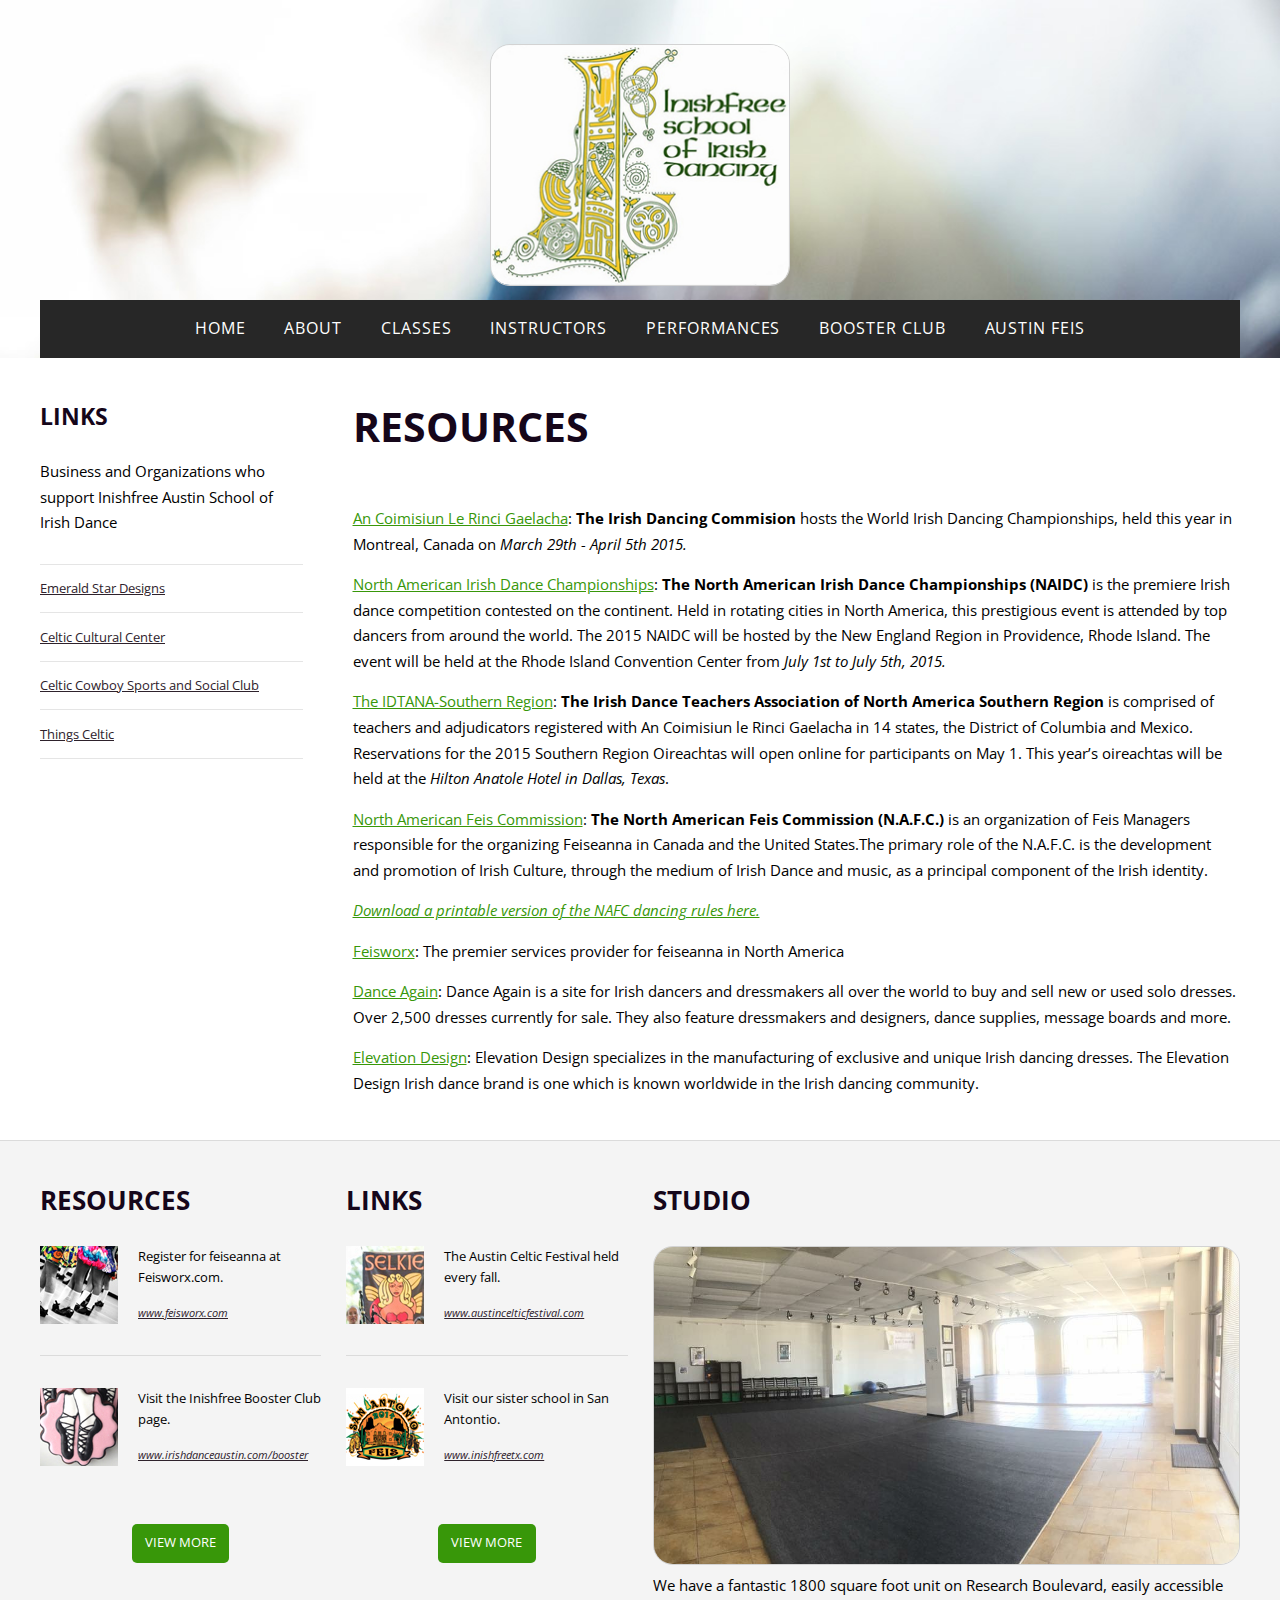
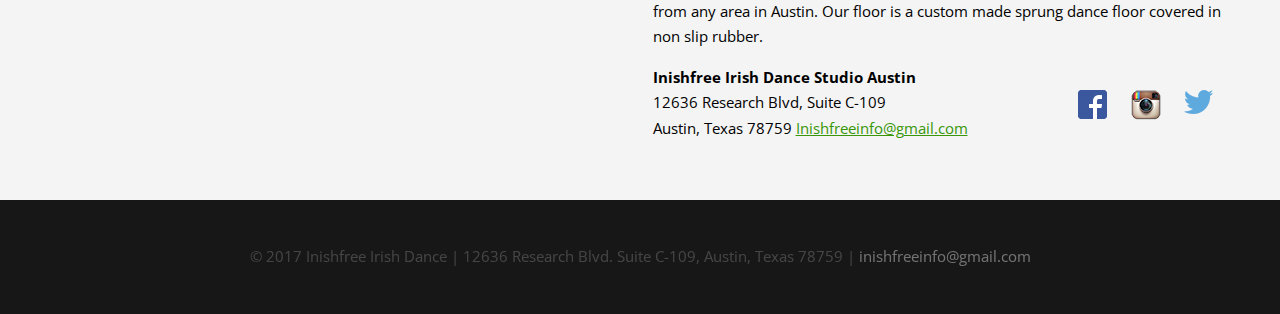
<file: resources.html>
<!DOCTYPE HTML>
<!--
	Elemental by TEMPLATED
    templated.co @templatedco
    Released for free under the Creative Commons Attribution 3.0 license (templated.co/license)
-->
<html>
	<head>
		<title>Inishfree School of Irish Dance - Austin, Texas</title>
		<meta http-equiv="content-type" content="text/html; charset=utf-8" />
		<meta name="description" content="" />
		<meta name="keywords" content="" />
		<link href='http://fonts.googleapis.com/css?family=Open+Sans:400,300,600,700,800' rel='stylesheet' type='text/css'>
		<!--[if lte IE 8]><script src="js/html5shiv.js"></script><![endif]-->
		<script src="http://ajax.googleapis.com/ajax/libs/jquery/1.11.0/jquery.min.js"></script>
		<script src="js/skel.min.js"></script>
		<script src="js/skel-panels.min.js"></script>
		<script src="js/init.js"></script>
		<noscript>
			<link rel="stylesheet" href="css/skel-noscript.css" />
			<link rel="stylesheet" href="css/style.css" />
			<link rel="stylesheet" href="css/style-desktop.css" />
		</noscript>
	</head>
	<body>

	<!-- Header -->
		<div id="header">
			<div class="container">

				<!-- Logo -->
					<div id="logo">
						<h1><img src="images/logo.png" alt="" width="300" height="242" class="rounded"/></h1>
					</div>
			</div>
			<div class="container">
				<!-- Nav -->
				<div id="nav-wrapper" class="container">
				  <!-- Nav -->
				  <nav id="nav">
				    <ul>
				      <li><a href="index.html">Home</a></li>
				      <li><a href="about.html">About</a>
				        <ul>
				          <li><a href="news.html">News</a></li>
				          <li><a href="resources.html">Resources</a></li>
                          <li><a href="gallery.html">Gallery</a></li>
			            </ul>
			          </li>

					  <li><a href="classes.html">Classes</a></li>
				      <li><a href="instructors.html">Instructors</a></li>
				      <li><a href="performances.html">Performances</a></li>
				      <li><a href="booster.html">Booster Club</a></li>
				      <li><a href="feis.html">austin Feis</a></li>
			        </ul>
			      </nav>
			  </div>
			</div>

		</div>
	<!-- Header -->


	<!-- Main -->
		<div id="main">

			<div class="container">
				<div id="banner"></div>
			</div>

			<div class="container">
				<div class="row">
					<div id="sidebar" class="3u">
						<section>
							<header>
								<h2>Links</h2>
							</header>
							<p>Business and Organizations who support Inishfree Austin School of Irish Dance</p>
							<ul class="style1">
                           	  	<li></li>
                                <li><a href="http://www.emeraldstardesigns.com/default.asp" target="new">Emerald Star Designs</a></li>
								<li><a href="http://www.celticcenter.org" target="new">Celtic Cultural Center</a></li>
                                <li><a href="http://celticcowboys.com" target="new">Celtic Cowboy Sports and Social Club</a></li>
                                <li><a href="https://www.thingsceltic.com" target="new">Things Celtic</a></li>
                                <li></li>

						  </ul>
						</section>
					</div>

					<div id="content" class="9u skel-cell-important">
						<section>
							<header>
								<h2>Resources</h2>
							</header>
							<a href="#" class="image full"></a>
						  <p><a href="http://www.clrg.ie" target="new">An Coimisiun Le Rinci Gaelacha</a>: <strong>The Irish Dancing Commision</strong> hosts the World Irish Dancing Championships, held this year in Montreal, Canada on  <em>March 29th - April 5th  2015.</em></p>
						  <p><a href="http://www.naidc.org" target="new">North American Irish Dance Championships</a>: <strong></em>The North American Irish Dance Championships (NAIDC) </strong>is the premiere Irish dance competition contested on the continent.  Held in rotating cities in North America, this prestigious event is attended by top dancers from around the world.  The 2015 NAIDC will be hosted by the New England Region in Providence, Rhode Island.  The event will be held at the Rhode Island Convention Center from <em>July 1st to July 5th, 2015.</em></p>
						  <p><a href="http://idtana-southernregion.com" target="new">The IDTANA-Southern Region</a>: <strong>The Irish Dance Teachers Association of North America Southern Region</strong> is comprised of teachers and adjudicators registered with An Coimisiun le Rinci Gaelacha in 14 states, the District of Columbia and Mexico. Reservations for the 2015 Southern Region Oireachtas will open online for participants on May 1.  This year’s oireachtas will be held at the <em>Hilton Anatole Hotel in Dallas, Texas</em>.</p>
						  <p><a href="http://www.northamericanfeiscommission.org/Home_Page.php" target="new">North American Feis Commission</a>: <strong>The North American Feis Commission (N.A.F.C.)</strong> is an organization of Feis Managers responsible for the organizing Feiseanna in Canada and the United States.The primary role of the N.A.F.C. is the development and promotion of Irish Culture, through the medium of Irish Dance and music, as a principal component of the Irish identity.</p>
						  <p><a href="http://www.northamericanfeiscommission.org/Dancing_Rules_G081.html" target="new"><em>Download a printable version of the NAFC dancing rules here.</em></a></p>
						  <p><a href="http://www.feisworx.com/" target="new">Feisworx</a>:  The premier services provider for feiseanna in North America</p>
						  <p><a href="http://www.dance-again.com" target="new">Dance Again</a>: Dance Again is a site for Irish dancers and dressmakers all over the world to buy and sell new or used solo dresses. Over 2,500 dresses currently for sale. They also feature dressmakers and designers, dance supplies, message boards and more.</p>
						  <p><a href="http://www.elevationdesign.ie">Elevation Design</a>: Elevation Design specializes in the manufacturing of exclusive and unique Irish dancing dresses. The Elevation Design Irish dance brand is one which is known worldwide in the Irish dancing community.<br>
					      </p>
						</section>
					</div>

				</div>
			</div>
		</div>
	<!-- /Main -->

	<!-- Footer -->
		<div id="footer">
			<div class="container">
				<div class="row half">
					<div class="3u">
						<section>
							<header>
								<a href="#" style="text-decoration:none;"><h2>resources</h2></a>
							</header>
							<ul class="default">
								<li><img src="images/pics04.jpg" width="78" height="78" alt="">
									<p>Register for feiseanna at Feisworx.com.</p>
									<span class="posted"><a href="http://www.feisworx.com" target="new">www.feisworx.com</a></span>
								</li>
								<!--li><img src="images/pics05.jpg" width="78" height="78" alt="">
									<p>Elevation Design,  Irish dance dress specialists.</p>
									<span class="posted"><a href="http://http://www.elevationdesign.ie" target="new">www.elevationdesign.ie</a></span>
								</li-->
								<li><img src="images/pics06.jpg" width="78" height="78" alt="">
									<p>Visit the Inishfree Booster Club page.</p>
									<span class="posted"><a href="booster.html" target="new">www.irishdanceaustin.com/booster</a></span>
								</li>
							</ul>
							<center><a href="resources.html" class="button-small">View More</a></center>
						</section>
					</div>
					<div class="3u">
						<section>
							<header>
								<a href="#" style="text-decoration:none;"><h2>links</h2></a>
							</header>
							<ul class="default">
								<li><img src="images/pics07.jpg" width="78" height="78" alt="">
                                <p>The Austin Celtic Festival held every fall.</p>
									<span class="posted"><a href="http://www.austincelticfestival.com" target="new">www.austincelticfestival.com</a></span>
								</li>
								<!--li><img src="images/pics08.jpg" width="78" height="78" alt="">
									<p>Keep up-to-date with Irish Dance Magazine.</p>
									<span class="posted"><a href="http://www.irishdancing.com" target="new">www.irishdancing.com</a></span>
								</li-->
								<li><img src="images/pics09.jpg" width="78" height="78" alt="">
									<p>Visit our sister school in San Antontio.</p>
									<span class="posted"><a href="http://www.inishfreetx.com" target="new">www.inishfreetx.com</a></span>
								</li>
							</ul>
							<center><a href="resources.html" class="button-small">View More</a></center>
						</section>
					</div>
					<div class="6u">
						<section>
							<header>
								<h2>studio</h2>
							</header>
							<a href="#" class="image full"><img src="images/studio.jpg" alt="" class="rounded"></a>
						  <p>We have a fantastic 1800 square foot unit on Research Boulevard, easily accessible from any area in Austin. Our floor is a custom made sprung dance floor covered in non slip rubber.</p>
                            <div class="row">
                            	<div class="8u">
                            		<p><strong>Inishfree Irish Dance Studio Austin</strong><br>
                              		12636 Research Blvd, Suite C-109<br>
                              		Austin, Texas 78759	<a href="mailto:inishfreeinfo@gmail.com">Inishfreeinfo@gmail.com</a></p>
                              	</div>
                        		<div class="4u">
                        			<br>
                        			<div class="row">
										<div class="3u"><a href="https://www.facebook.com/InishfreeTexas?fref=ts" target="new"><img src="images/facebook.png" alt=""></a></div>
                            			<div class="3u"><a href="https://instagram.com/inishfreetx/" target="new"><img src="images/instagram.png" alt=""></a></div>
                            			<div class="3u"><a href="https://twitter.com/InishfreeAustin" target="new"><img src="images/twitter.png" alt=""></a></div>
                            		</div>
								</div>
                            </div>
						</section>
					</div>
				</div>
			</div>
		</div>
	<!-- /Footer -->

	<!-- Copyright -->
		<div id="copyright">
		  <div class="container"> &copy; 2017 Inishfree Irish Dance | 12636 Research Blvd. Suite C-109, Austin, Texas 78759 | <a href="mailto:inishfreeinfo@gmail.com">inishfreeinfo@gmail.com</a></div>
		</div>


	</body>
</html>
</file>
<file: css/style.css>
/*
	Elemental by TEMPLATED
    templated.co @templatedco
    Released for free under the Creative Commons Attribution 3.0 license (templated.co/license)
*/

/*********************************************************************************/
/* Basic                                                                         */
/*********************************************************************************/

	body
	{
		background: #171717;
	}

	body,input,textarea,select
	{
		font-family: 'Open Sans', sans-serif;
		font-size: 11pt;
		line-height: 1.75em;
	}

	h1,h2,h3,h4,h5,h6
	{
		font-weight: bold;
	}

		h1 a, h2 a, h3 a, h4 a, h5 a, h6 a
		{
			color: inherit;
			text-decoration: none;
		}

	strong, b
	{
		font-weight: bold;
		color: #000000;
	}

	em, i
	{
		font-style: italic;
	}

	a
	{
		color: #389709;
	}

	a:hover
	{
		text-decoration: none;
	}

	sub
	{
		position: relative;
		top: 0.5em;
		font-size: 0.8em;
	}

	sup
	{
		position: relative;
		top: -0.5em;
		font-size: 0.8em;
	}

	hr
	{
		border: 0;
		border-top: solid 1px #ddd;
	}

	blockquote
	{
		border-left: solid 0.5em #ddd;
		padding: 1em 0 1em 2em;
		font-style: italic;
	}

	p, ul, ol, dl, table
	{
		margin-bottom: 1em;
	}

	header
	{
		margin-bottom: 2em;
	}

		header h2
		{
			text-transform: uppercase;
			color: #15061a;
		}

		header .byline
		{
			display: block;
			margin: 0.5em 0 0 0;
			padding: 0 0 0.5em 0;
		}

	footer
	{
		margin-top: 1em;
	}

	br.clear
	{
		clear: both;
	}

	/* Sections/Articles */

		section,
		article
		{
			margin-bottom: 3em;
		}

		section > :last-child,
		article > :last-child
		{
			margin-bottom: 0;
		}

		section:last-child,
		article:last-child
		{
			margin-bottom: 0;
		}

		.row > section,
		.row > article
		{
			margin-bottom: 0;
		}

	/* Images */

		.image
		{
			display: inline-block;
		}

			.image img
			{
				display: block;
				width: 100%;
			}

			.image.featured
			{
				display: block;
				width: 100%;
				margin: 0 0 0 0;
			}

			.image.full
			{
				display: inline-block;
				width: 100%;
				margin: 0 0 0 0;
			}

			.image.left
			{
				float: left;
				margin: 0 2em 2em 0;
			}

			.image.centered
			{
				display: block;
				margin: 0 0 2em 0;
			}

				.image.centered img
				{
					margin: 0 auto;
					width: auto;
				}

				img.rounded
			{border:1px solid #d3d3d3;
			-webkit-border-radius: 20px;
			-moz-border-radius: 20px;
			border-radius: 20px;
			}

	/* Lists */

		ul.default
		{
			margin: 0;
			padding: 0;
			list-style: none;
			font-size: 0.90em;
		}

			ul.default li
			{
				padding: 2.4em 0em;
				border-top: 1px solid;
				border-color: rgba(0,0,0,.1);
				line-height: 1.6em;
			}

			ul.default li:first-child
			{
				padding-top: 0;
				border-top: 0;
			}

			ul.default a
			{
				color: #2e222c;
			}

			ul.default a:hover
			{
				text-decoration: none;
			}

			ul.default img
			{
				float: left;
				margin-right: 20px;
			}

			ul.default .posted
			{
				margin: 0;
				padding: 10px 0px 0px 0px;
				font-size: 8pt;
				font-style: italic;
				color: #A2A2A2;
			}

		ul.style1
		{
			margin: 0;
			padding: 0;
			list-style: none;
			font-size: 0.90em;
		}

			ul.style1 li
			{
				padding: 1em 0em;
				border-top: 1px solid;
				border-color: rgba(0,0,0,.1);
				line-height: 1.6em;
			}

			ul.style1 li:first-child
			{
				padding-top: 0;
				border-top: 0;
			}

			ul.style1 a
			{
				color: #2e222c;
			}

			ul.style1 a:hover
			{
				text-decoration: none;
			}

	/* Buttons */

		.button
		{
			position: relative;
			display: inline-block;
			margin-top: 2em;
			padding: 0.90em 1.5em;
			background: #389709;
			border-radius: 5px;
			text-decoration: none;
			text-transform: uppercase;
			font-size: 1.1em;
			color: #FFF;
			-moz-transition: color 0.35s ease-in-out, background-color 0.35s ease-in-out;
			-webkit-transition: color 0.35s ease-in-out, background-color 0.35s ease-in-out;
			-o-transition: color 0.35s ease-in-out, background-color 0.35s ease-in-out;
			-ms-transition: color 0.35s ease-in-out, background-color 0.35s ease-in-out;
			transition: color 0.35s ease-in-out, background-color 0.35s ease-in-out;
			cursor: pointer;
		}

			.button:hover
			{
				background: #307d09;
				color: #FFF !important;
			}

		.button-small
		{
			position: relative;
			display: inline-block;
			margin-top: 2em;
			padding: 0.5em 1.0em;
			background: #389709;
			border-radius: 5px;
			text-decoration: none;
			text-transform: uppercase;
			font-size: 0.9em;
			color: #FFF;
			-moz-transition: color 0.35s ease-in-out, background-color 0.35s ease-in-out;
			-webkit-transition: color 0.35s ease-in-out, background-color 0.35s ease-in-out;
			-o-transition: color 0.35s ease-in-out, background-color 0.35s ease-in-out;
			-ms-transition: color 0.35s ease-in-out, background-color 0.35s ease-in-out;
			transition: color 0.35s ease-in-out, background-color 0.35s ease-in-out;
			cursor: pointer;
		}

			.button-small:hover
			{
				background: #307d09;
				color: #FFF !important;
			}

/*********************************************************************************/
/* Icons                                                                         */
/* Powered by Font Awesome by Dave Gandy | http://fontawesome.io                 */
/* Licensed under the SIL OFL 1.1 (font), MIT (CSS)                              */
/*********************************************************************************/

	.fa
	{
		text-decoration: none;
	}

		.fa.solo
		{
		}

			.fa.solo span
			{
				display: none;
			}

		.fa:before
		{
			display:inline-block;
			font-family: FontAwesome;
			font-size: 1.25em;
			text-decoration: none;
			font-style: normal;
			font-weight: normal;
			line-height: 1;
			-webkit-font-smoothing:antialiased;
			-moz-osx-font-smoothing:grayscale;
		}

		.fa-lg{font-size:1.3333333333333333em;line-height:.75em;vertical-align:-15%}
		.fa-2x{font-size:2em}
		.fa-3x{font-size:3em}
		.fa-4x{font-size:4em}
		.fa-5x{font-size:5em}
		.fa-fw{width:1.2857142857142858em;text-align:center}
		.fa-ul{padding-left:0;margin-left:2.142857142857143em;list-style-type:none}.fa-ul>li{position:relative}
		.fa-li{position:absolute;left:-2.142857142857143em;width:2.142857142857143em;top:.14285714285714285em;text-align:center}.fa-li.fa-lg{left:-1.8571428571428572em}
		.fa-border{padding:.2em .25em .15em;border:solid .08em #eee;border-radius:.1em}
		.pull-right{float:right}
		.pull-left{float:left}
		.fa.pull-left{margin-right:.3em}
		.fa.pull-right{margin-left:.3em}
		.fa-spin{-webkit-animation:spin 2s infinite linear;-moz-animation:spin 2s infinite linear;-o-animation:spin 2s infinite linear;animation:spin 2s infinite linear}
		@-moz-keyframes spin{0%{-moz-transform:rotate(0deg)} 100%{-moz-transform:rotate(359deg)}}@-webkit-keyframes spin{0%{-webkit-transform:rotate(0deg)} 100%{-webkit-transform:rotate(359deg)}}@-o-keyframes spin{0%{-o-transform:rotate(0deg)} 100%{-o-transform:rotate(359deg)}}@-ms-keyframes spin{0%{-ms-transform:rotate(0deg)} 100%{-ms-transform:rotate(359deg)}}@keyframes spin{0%{transform:rotate(0deg)} 100%{transform:rotate(359deg)}}.fa-rotate-90{filter:progid:DXImageTransform.Microsoft.BasicImage(rotation=1);-webkit-transform:rotate(90deg);-moz-transform:rotate(90deg);-ms-transform:rotate(90deg);-o-transform:rotate(90deg);transform:rotate(90deg)}
		.fa-rotate-180{filter:progid:DXImageTransform.Microsoft.BasicImage(rotation=2);-webkit-transform:rotate(180deg);-moz-transform:rotate(180deg);-ms-transform:rotate(180deg);-o-transform:rotate(180deg);transform:rotate(180deg)}
		.fa-rotate-270{filter:progid:DXImageTransform.Microsoft.BasicImage(rotation=3);-webkit-transform:rotate(270deg);-moz-transform:rotate(270deg);-ms-transform:rotate(270deg);-o-transform:rotate(270deg);transform:rotate(270deg)}
		.fa-flip-horizontal{filter:progid:DXImageTransform.Microsoft.BasicImage(rotation=0, mirror=1);-webkit-transform:scale(-1, 1);-moz-transform:scale(-1, 1);-ms-transform:scale(-1, 1);-o-transform:scale(-1, 1);transform:scale(-1, 1)}
		.fa-flip-vertical{filter:progid:DXImageTransform.Microsoft.BasicImage(rotation=2, mirror=1);-webkit-transform:scale(1, -1);-moz-transform:scale(1, -1);-ms-transform:scale(1, -1);-o-transform:scale(1, -1);transform:scale(1, -1)}
		.fa-stack{position:relative;display:inline-block;width:2em;height:2em;line-height:2em;vertical-align:middle}
		.fa-stack-1x,.fa-stack-2x{position:absolute;left:0;width:100%;text-align:center}
		.fa-stack-1x{line-height:inherit}
		.fa-stack-2x{font-size:2em}
		.fa-inverse{color:#fff}
		.fa-glass:before{content:"\f000"}
		.fa-music:before{content:"\f001"}
		.fa-search:before{content:"\f002"}
		.fa-envelope-o:before{content:"\f003"}
		.fa-heart:before{content:"\f004"}
		.fa-star:before{content:"\f005"}
		.fa-star-o:before{content:"\f006"}
		.fa-user:before{content:"\f007"}
		.fa-film:before{content:"\f008"}
		.fa-th-large:before{content:"\f009"}
		.fa-th:before{content:"\f00a"}
		.fa-th-list:before{content:"\f00b"}
		.fa-check:before{content:"\f00c"}
		.fa-times:before{content:"\f00d"}
		.fa-search-plus:before{content:"\f00e"}
		.fa-search-minus:before{content:"\f010"}
		.fa-power-off:before{content:"\f011"}
		.fa-signal:before{content:"\f012"}
		.fa-gear:before,.fa-cog:before{content:"\f013"}
		.fa-trash-o:before{content:"\f014"}
		.fa-home:before{content:"\f015"}
		.fa-file-o:before{content:"\f016"}
		.fa-clock-o:before{content:"\f017"}
		.fa-road:before{content:"\f018"}
		.fa-download:before{content:"\f019"}
		.fa-arrow-circle-o-down:before{content:"\f01a"}
		.fa-arrow-circle-o-up:before{content:"\f01b"}
		.fa-inbox:before{content:"\f01c"}
		.fa-play-circle-o:before{content:"\f01d"}
		.fa-rotate-right:before,.fa-repeat:before{content:"\f01e"}
		.fa-refresh:before{content:"\f021"}
		.fa-list-alt:before{content:"\f022"}
		.fa-lock:before{content:"\f023"}
		.fa-flag:before{content:"\f024"}
		.fa-headphones:before{content:"\f025"}
		.fa-volume-off:before{content:"\f026"}
		.fa-volume-down:before{content:"\f027"}
		.fa-volume-up:before{content:"\f028"}
		.fa-qrcode:before{content:"\f029"}
		.fa-barcode:before{content:"\f02a"}
		.fa-tag:before{content:"\f02b"}
		.fa-tags:before{content:"\f02c"}
		.fa-book:before{content:"\f02d"}
		.fa-bookmark:before{content:"\f02e"}
		.fa-print:before{content:"\f02f"}
		.fa-camera:before{content:"\f030"}
		.fa-font:before{content:"\f031"}
		.fa-bold:before{content:"\f032"}
		.fa-italic:before{content:"\f033"}
		.fa-text-height:before{content:"\f034"}
		.fa-text-width:before{content:"\f035"}
		.fa-align-left:before{content:"\f036"}
		.fa-align-center:before{content:"\f037"}
		.fa-align-right:before{content:"\f038"}
		.fa-align-justify:before{content:"\f039"}
		.fa-list:before{content:"\f03a"}
		.fa-dedent:before,.fa-outdent:before{content:"\f03b"}
		.fa-indent:before{content:"\f03c"}
		.fa-video-camera:before{content:"\f03d"}
		.fa-picture-o:before{content:"\f03e"}
		.fa-pencil:before{content:"\f040"}
		.fa-map-marker:before{content:"\f041"}
		.fa-adjust:before{content:"\f042"}
		.fa-tint:before{content:"\f043"}
		.fa-edit:before,.fa-pencil-square-o:before{content:"\f044"}
		.fa-share-square-o:before{content:"\f045"}
		.fa-check-square-o:before{content:"\f046"}
		.fa-move:before{content:"\f047"}
		.fa-step-backward:before{content:"\f048"}
		.fa-fast-backward:before{content:"\f049"}
		.fa-backward:before{content:"\f04a"}
		.fa-play:before{content:"\f04b"}
		.fa-pause:before{content:"\f04c"}
		.fa-stop:before{content:"\f04d"}
		.fa-forward:before{content:"\f04e"}
		.fa-fast-forward:before{content:"\f050"}
		.fa-step-forward:before{content:"\f051"}
		.fa-eject:before{content:"\f052"}
		.fa-chevron-left:before{content:"\f053"}
		.fa-chevron-right:before{content:"\f054"}
		.fa-plus-circle:before{content:"\f055"}
		.fa-minus-circle:before{content:"\f056"}
		.fa-times-circle:before{content:"\f057"}
		.fa-check-circle:before{content:"\f058"}
		.fa-question-circle:before{content:"\f059"}
		.fa-info-circle:before{content:"\f05a"}
		.fa-crosshairs:before{content:"\f05b"}
		.fa-times-circle-o:before{content:"\f05c"}
		.fa-check-circle-o:before{content:"\f05d"}
		.fa-ban:before{content:"\f05e"}
		.fa-arrow-left:before{content:"\f060"}
		.fa-arrow-right:before{content:"\f061"}
		.fa-arrow-up:before{content:"\f062"}
		.fa-arrow-down:before{content:"\f063"}
		.fa-mail-forward:before,.fa-share:before{content:"\f064"}
		.fa-resize-full:before{content:"\f065"}
		.fa-resize-small:before{content:"\f066"}
		.fa-plus:before{content:"\f067"}
		.fa-minus:before{content:"\f068"}
		.fa-asterisk:before{content:"\f069"}
		.fa-exclamation-circle:before{content:"\f06a"}
		.fa-gift:before{content:"\f06b"}
		.fa-leaf:before{content:"\f06c"}
		.fa-fire:before{content:"\f06d"}
		.fa-eye:before{content:"\f06e"}
		.fa-eye-slash:before{content:"\f070"}
		.fa-warning:before,.fa-exclamation-triangle:before{content:"\f071"}
		.fa-plane:before{content:"\f072"}
		.fa-calendar:before{content:"\f073"}
		.fa-random:before{content:"\f074"}
		.fa-comment:before{content:"\f075"}
		.fa-magnet:before{content:"\f076"}
		.fa-chevron-up:before{content:"\f077"}
		.fa-chevron-down:before{content:"\f078"}
		.fa-retweet:before{content:"\f079"}
		.fa-shopping-cart:before{content:"\f07a"}
		.fa-folder:before{content:"\f07b"}
		.fa-folder-open:before{content:"\f07c"}
		.fa-resize-vertical:before{content:"\f07d"}
		.fa-resize-horizontal:before{content:"\f07e"}
		.fa-bar-chart-o:before{content:"\f080"}
		.fa-twitter-square:before{content:"\f081"}
		.fa-facebook-square:before{content:"\f082"}
		.fa-camera-retro:before{content:"\f083"}
		.fa-key:before{content:"\f084"}
		.fa-gears:before,.fa-cogs:before{content:"\f085"}
		.fa-comments:before{content:"\f086"}
		.fa-thumbs-o-up:before{content:"\f087"}
		.fa-thumbs-o-down:before{content:"\f088"}
		.fa-star-half:before{content:"\f089"}
		.fa-heart-o:before{content:"\f08a"}
		.fa-sign-out:before{content:"\f08b"}
		.fa-linkedin-square:before{content:"\f08c"}
		.fa-thumb-tack:before{content:"\f08d"}
		.fa-external-link:before{content:"\f08e"}
		.fa-sign-in:before{content:"\f090"}
		.fa-trophy:before{content:"\f091"}
		.fa-github-square:before{content:"\f092"}
		.fa-upload:before{content:"\f093"}
		.fa-lemon-o:before{content:"\f094"}
		.fa-phone:before{content:"\f095"}
		.fa-square-o:before{content:"\f096"}
		.fa-bookmark-o:before{content:"\f097"}
		.fa-phone-square:before{content:"\f098"}
		.fa-twitter:before{content:"\f099"}
		.fa-facebook:before{content:"\f09a"}
		.fa-github:before{content:"\f09b"}
		.fa-unlock:before{content:"\f09c"}
		.fa-credit-card:before{content:"\f09d"}
		.fa-rss:before{content:"\f09e"}
		.fa-hdd-o:before{content:"\f0a0"}
		.fa-bullhorn:before{content:"\f0a1"}
		.fa-bell:before{content:"\f0f3"}
		.fa-certificate:before{content:"\f0a3"}
		.fa-hand-o-right:before{content:"\f0a4"}
		.fa-hand-o-left:before{content:"\f0a5"}
		.fa-hand-o-up:before{content:"\f0a6"}
		.fa-hand-o-down:before{content:"\f0a7"}
		.fa-arrow-circle-left:before{content:"\f0a8"}
		.fa-arrow-circle-right:before{content:"\f0a9"}
		.fa-arrow-circle-up:before{content:"\f0aa"}
		.fa-arrow-circle-down:before{content:"\f0ab"}
		.fa-globe:before{content:"\f0ac"}
		.fa-wrench:before{content:"\f0ad"}
		.fa-tasks:before{content:"\f0ae"}
		.fa-filter:before{content:"\f0b0"}
		.fa-briefcase:before{content:"\f0b1"}
		.fa-fullscreen:before{content:"\f0b2"}
		.fa-group:before{content:"\f0c0"}
		.fa-chain:before,.fa-link:before{content:"\f0c1"}
		.fa-cloud:before{content:"\f0c2"}
		.fa-flask:before{content:"\f0c3"}
		.fa-cut:before,.fa-scissors:before{content:"\f0c4"}
		.fa-copy:before,.fa-files-o:before{content:"\f0c5"}
		.fa-paperclip:before{content:"\f0c6"}
		.fa-save:before,.fa-floppy-o:before{content:"\f0c7"}
		.fa-square:before{content:"\f0c8"}
		.fa-reorder:before{content:"\f0c9"}
		.fa-list-ul:before{content:"\f0ca"}
		.fa-list-ol:before{content:"\f0cb"}
		.fa-strikethrough:before{content:"\f0cc"}
		.fa-underline:before{content:"\f0cd"}
		.fa-table:before{content:"\f0ce"}
		.fa-magic:before{content:"\f0d0"}
		.fa-truck:before{content:"\f0d1"}
		.fa-pinterest:before{content:"\f0d2"}
		.fa-pinterest-square:before{content:"\f0d3"}
		.fa-google-plus-square:before{content:"\f0d4"}
		.fa-google-plus:before{content:"\f0d5"}
		.fa-money:before{content:"\f0d6"}
		.fa-caret-down:before{content:"\f0d7"}
		.fa-caret-up:before{content:"\f0d8"}
		.fa-caret-left:before{content:"\f0d9"}
		.fa-caret-right:before{content:"\f0da"}
		.fa-columns:before{content:"\f0db"}
		.fa-unsorted:before,.fa-sort:before{content:"\f0dc"}
		.fa-sort-down:before,.fa-sort-asc:before{content:"\f0dd"}
		.fa-sort-up:before,.fa-sort-desc:before{content:"\f0de"}
		.fa-envelope:before{content:"\f0e0"}
		.fa-linkedin:before{content:"\f0e1"}
		.fa-rotate-left:before,.fa-undo:before{content:"\f0e2"}
		.fa-legal:before,.fa-gavel:before{content:"\f0e3"}
		.fa-dashboard:before,.fa-tachometer:before{content:"\f0e4"}
		.fa-comment-o:before{content:"\f0e5"}
		.fa-comments-o:before{content:"\f0e6"}
		.fa-flash:before,.fa-bolt:before{content:"\f0e7"}
		.fa-sitemap:before{content:"\f0e8"}
		.fa-umbrella:before{content:"\f0e9"}
		.fa-paste:before,.fa-clipboard:before{content:"\f0ea"}
		.fa-lightbulb-o:before{content:"\f0eb"}
		.fa-exchange:before{content:"\f0ec"}
		.fa-cloud-download:before{content:"\f0ed"}
		.fa-cloud-upload:before{content:"\f0ee"}
		.fa-user-md:before{content:"\f0f0"}
		.fa-stethoscope:before{content:"\f0f1"}
		.fa-suitcase:before{content:"\f0f2"}
		.fa-bell-o:before{content:"\f0a2"}
		.fa-coffee:before{content:"\f0f4"}
		.fa-cutlery:before{content:"\f0f5"}
		.fa-file-text-o:before{content:"\f0f6"}
		.fa-building:before{content:"\f0f7"}
		.fa-hospital:before{content:"\f0f8"}
		.fa-ambulance:before{content:"\f0f9"}
		.fa-medkit:before{content:"\f0fa"}
		.fa-fighter-jet:before{content:"\f0fb"}
		.fa-beer:before{content:"\f0fc"}
		.fa-h-square:before{content:"\f0fd"}
		.fa-plus-square:before{content:"\f0fe"}
		.fa-angle-double-left:before{content:"\f100"}
		.fa-angle-double-right:before{content:"\f101"}
		.fa-angle-double-up:before{content:"\f102"}
		.fa-angle-double-down:before{content:"\f103"}
		.fa-angle-left:before{content:"\f104"}
		.fa-angle-right:before{content:"\f105"}
		.fa-angle-up:before{content:"\f106"}
		.fa-angle-down:before{content:"\f107"}
		.fa-desktop:before{content:"\f108"}
		.fa-laptop:before{content:"\f109"}
		.fa-tablet:before{content:"\f10a"}
		.fa-mobile-phone:before,.fa-mobile:before{content:"\f10b"}
		.fa-circle-o:before{content:"\f10c"}
		.fa-quote-left:before{content:"\f10d"}
		.fa-quote-right:before{content:"\f10e"}
		.fa-spinner:before{content:"\f110"}
		.fa-circle:before{content:"\f111"}
		.fa-mail-reply:before,.fa-reply:before{content:"\f112"}
		.fa-github-alt:before{content:"\f113"}
		.fa-folder-o:before{content:"\f114"}
		.fa-folder-open-o:before{content:"\f115"}
		.fa-expand-o:before{content:"\f116"}
		.fa-collapse-o:before{content:"\f117"}
		.fa-smile-o:before{content:"\f118"}
		.fa-frown-o:before{content:"\f119"}
		.fa-meh-o:before{content:"\f11a"}
		.fa-gamepad:before{content:"\f11b"}
		.fa-keyboard-o:before{content:"\f11c"}
		.fa-flag-o:before{content:"\f11d"}
		.fa-flag-checkered:before{content:"\f11e"}
		.fa-terminal:before{content:"\f120"}
		.fa-code:before{content:"\f121"}
		.fa-reply-all:before{content:"\f122"}
		.fa-mail-reply-all:before{content:"\f122"}
		.fa-star-half-empty:before,.fa-star-half-full:before,.fa-star-half-o:before{content:"\f123"}
		.fa-location-arrow:before{content:"\f124"}
		.fa-crop:before{content:"\f125"}
		.fa-code-fork:before{content:"\f126"}
		.fa-unlink:before,.fa-chain-broken:before{content:"\f127"}
		.fa-question:before{content:"\f128"}
		.fa-info:before{content:"\f129"}
		.fa-exclamation:before{content:"\f12a"}
		.fa-superscript:before{content:"\f12b"}
		.fa-subscript:before{content:"\f12c"}
		.fa-eraser:before{content:"\f12d"}
		.fa-puzzle-piece:before{content:"\f12e"}
		.fa-microphone:before{content:"\f130"}
		.fa-microphone-slash:before{content:"\f131"}
		.fa-shield:before{content:"\f132"}
		.fa-calendar-o:before{content:"\f133"}
		.fa-fire-extinguisher:before{content:"\f134"}
		.fa-rocket:before{content:"\f135"}
		.fa-maxcdn:before{content:"\f136"}
		.fa-chevron-circle-left:before{content:"\f137"}
		.fa-chevron-circle-right:before{content:"\f138"}
		.fa-chevron-circle-up:before{content:"\f139"}
		.fa-chevron-circle-down:before{content:"\f13a"}
		.fa-html5:before{content:"\f13b"}
		.fa-css3:before{content:"\f13c"}
		.fa-anchor:before{content:"\f13d"}
		.fa-unlock-o:before{content:"\f13e"}
		.fa-bullseye:before{content:"\f140"}
		.fa-ellipsis-horizontal:before{content:"\f141"}
		.fa-ellipsis-vertical:before{content:"\f142"}
		.fa-rss-square:before{content:"\f143"}
		.fa-play-circle:before{content:"\f144"}
		.fa-ticket:before{content:"\f145"}
		.fa-minus-square:before{content:"\f146"}
		.fa-minus-square-o:before{content:"\f147"}
		.fa-level-up:before{content:"\f148"}
		.fa-level-down:before{content:"\f149"}
		.fa-check-square:before{content:"\f14a"}
		.fa-pencil-square:before{content:"\f14b"}
		.fa-external-link-square:before{content:"\f14c"}
		.fa-share-square:before{content:"\f14d"}
		.fa-compass:before{content:"\f14e"}
		.fa-toggle-down:before,.fa-caret-square-o-down:before{content:"\f150"}
		.fa-toggle-up:before,.fa-caret-square-o-up:before{content:"\f151"}
		.fa-toggle-right:before,.fa-caret-square-o-right:before{content:"\f152"}
		.fa-euro:before,.fa-eur:before{content:"\f153"}
		.fa-gbp:before{content:"\f154"}
		.fa-dollar:before,.fa-usd:before{content:"\f155"}
		.fa-rupee:before,.fa-inr:before{content:"\f156"}
		.fa-cny:before,.fa-rmb:before,.fa-yen:before,.fa-jpy:before{content:"\f157"}
		.fa-ruble:before,.fa-rouble:before,.fa-rub:before{content:"\f158"}
		.fa-won:before,.fa-krw:before{content:"\f159"}
		.fa-bitcoin:before,.fa-btc:before{content:"\f15a"}
		.fa-file:before{content:"\f15b"}
		.fa-file-text:before{content:"\f15c"}
		.fa-sort-alpha-asc:before{content:"\f15d"}
		.fa-sort-alpha-desc:before{content:"\f15e"}
		.fa-sort-amount-asc:before{content:"\f160"}
		.fa-sort-amount-desc:before{content:"\f161"}
		.fa-sort-numeric-asc:before{content:"\f162"}
		.fa-sort-numeric-desc:before{content:"\f163"}
		.fa-thumbs-up:before{content:"\f164"}
		.fa-thumbs-down:before{content:"\f165"}
		.fa-youtube-square:before{content:"\f166"}
		.fa-youtube:before{content:"\f167"}
		.fa-xing:before{content:"\f168"}
		.fa-xing-square:before{content:"\f169"}
		.fa-youtube-play:before{content:"\f16a"}
		.fa-dropbox:before{content:"\f16b"}
		.fa-stack-overflow:before{content:"\f16c"}
		.fa-instagram:before{content:"\f16d"}
		.fa-flickr:before{content:"\f16e"}
		.fa-adn:before{content:"\f170"}
		.fa-bitbucket:before{content:"\f171"}
		.fa-bitbucket-square:before{content:"\f172"}
		.fa-tumblr:before{content:"\f173"}
		.fa-tumblr-square:before{content:"\f174"}
		.fa-long-arrow-down:before{content:"\f175"}
		.fa-long-arrow-up:before{content:"\f176"}
		.fa-long-arrow-left:before{content:"\f177"}
		.fa-long-arrow-right:before{content:"\f178"}
		.fa-apple:before{content:"\f179"}
		.fa-windows:before{content:"\f17a"}
		.fa-android:before{content:"\f17b"}
		.fa-linux:before{content:"\f17c"}
		.fa-dribbble:before{content:"\f17d"}
		.fa-skype:before{content:"\f17e"}
		.fa-foursquare:before{content:"\f180"}
		.fa-trello:before{content:"\f181"}
		.fa-female:before{content:"\f182"}
		.fa-male:before{content:"\f183"}
		.fa-gittip:before{content:"\f184"}
		.fa-sun-o:before{content:"\f185"}
		.fa-moon-o:before{content:"\f186"}
		.fa-archive:before{content:"\f187"}
		.fa-bug:before{content:"\f188"}
		.fa-vk:before{content:"\f189"}
		.fa-weibo:before{content:"\f18a"}
		.fa-renren:before{content:"\f18b"}
		.fa-pagelines:before{content:"\f18c"}
		.fa-stack-exchange:before{content:"\f18d"}
		.fa-arrow-circle-o-right:before{content:"\f18e"}
		.fa-arrow-circle-o-left:before{content:"\f190"}
		.fa-toggle-left:before,.fa-caret-square-o-left:before{content:"\f191"}
		.fa-dot-circle-o:before{content:"\f192"}
		.fa-wheelchair:before{content:"\f193"}
		.fa-vimeo-square:before{content:"\f194"}
		.fa-turkish-lira:before,.fa-try:before{content:"\f195"}

/*********************************************************************************/
/* Header                                                                        */
/*********************************************************************************/

	#header
	{
		position: relative;
		background: url(../images/banner.jpg) no-repeat top center;
		background-size: cover;
		text-align: center;
	}

/*********************************************************************************/
/* Logo                                                                          */
/*********************************************************************************/

	#logo
	{
	}

		#logo h1
		{
			color: #FFF;
		}

		#logo a
		{
			display: block;
			text-transform: uppercase;
			text-decoration: none;
			font-weight: 700;
			line-height: 70px;
			color: #1a1a1a;
		}

/*********************************************************************************/
/* Nav                                                                           */
/*********************************************************************************/
/*
	#nav
	{
		background: #272727;
	}

		#nav-wrapper
		{
		}

		#nav > ul
		{
			margin: 0;
			padding: 0;
			text-align: center;
		}

		#nav > ul > li
		{
			display: inline-block;
			border-right: 1px solid;
			border-color: rgba(255,255,255,.1);
		}

			#nav > ul > li:last-child
			{
				padding-right: 0;
				border-right: none;
			}

			#nav > ul > li > a,
			#nav > ul > li > span
			{
				display: inline-block;
				padding: 1em 1.5em;
				letter-spacing: 0.06em;
				text-decoration: none;
				text-transform: uppercase;
				font-size: 1.1em;
				outline: 0;
				color: #FFF;
			}

			#nav li.active a
			{
				color: #307d08;
			}

			#nav > ul > li > ul
			{
				display: none;
			}


			#nav li:hover a {
				color: #389709;
			}
*/
	#nav-wrapper { }

	#nav {
		background: #272727;
	}

	#nav  ul {
		margin: 0;
		padding: 0;
		text-align: center;
		list-style: none;
		position: relative;
		display: inline-table;
	}

	#nav ul:after {
		content: ""; clear: both; display: block;
	}

	#nav  ul  li {
		display: inline-block;

	}

	#nav  ul  li:last-child {
		padding-right: 0;
		border-right: none;
	}

	#nav  ul  li  a,
	#nav  ul  li  span {
		display: inline-block;
		padding: 1em 1.2em;
		letter-spacing: 0.06em;
		text-decoration: none;
		text-transform: uppercase;
		font-size: 1.1em;
		outline: 0;
		color: #FFF;
	}

	#nav li.active a {
		color: #fff/*#307d08*/;
	}

	#nav li:hover a {
		color: #389709;
	}

	#nav li ul {
		display: none;
	}

	#nav ul li:hover > ul {
		display: block;
	}

	#nav ul ul {
		background: #272727; border-radius: 0px; padding: 0;
		position: absolute; top: 100%;
	}

	#nav ul ul li {
		display: block;
		float: none;
		position: relative;
		color: #fff;
	}

	#nav ul ul li:hover a {
		color: #fff;
	}

	#nav ul ul li a {
		color: #fff;
	}

	#nav ul ul li a:hover {
		color: #fff;
	}

/*********************************************************************************/
/* Banner                                                                        */
/*********************************************************************************/

	#banner
	{
		/*position: relative;*/
		color: #fff;
	}

/*********************************************************************************/
/* Main                                                                          */
/*********************************************************************************/

	#main
	{
		/*position: relative;*/
		background: #fff;
	}

/*********************************************************************************/
/* Footer                                                                        */
/*********************************************************************************/

	#footer
	{
		position: relative;
		background: #f4f4f4;
		border-top: 1px solid;
		border-color: rgba(0,0,0,.1);
	}

	#footer header h2
	{
		font-size: 1.8em;
	}

/*********************************************************************************/
/* Copyright                                                                     */
/*********************************************************************************/

	#copyright
	{
		position: relative;
		padding: 3em 0em;
		text-align: center;
		color: rgba(255,255,255,.2);
	}

	#copyright .container
	{
	}

	#copyright a
	{
		text-decoration: none;
		color: rgba(255,255,255,.4);
	}
</file>
<file: css/style-desktop.css>
/*
	Elemental by TEMPLATED
    templated.co @templatedco
    Released for free under the Creative Commons Attribution 3.0 license (templated.co/license)
*/

/*********************************************************************************/
/* Basic                                                                         */
/*********************************************************************************/

	body
	{
	}

	body,input,textarea,select
	{
	}
	
	header
	{
		margin-bottom: 2em;
	}
	
		header h2
		{
			line-height: 1.2em;
			font-size: 2.8em;
		}
	
/*********************************************************************************/
/* Header                                                                        */
/*********************************************************************************/

	#header
	{
	padding-top: 3em;
	padding-right: 0em;
	padding-left: 0em;
	padding-bottom: 0em;
	}
	
	.homepage #header
	{
	}

/*********************************************************************************/
/* Logo                                                                          */
/*********************************************************************************/

	#logo
	{
	margin-bottom: 6px;
	}
	
		#logo a
		{
			margin-bottom: 0em;
			font-size: 3.4em;
			line-height: 59px;
		}

/*********************************************************************************/
/* Main                                                                          */
/*********************************************************************************/

	#main
	{
	padding-top: 3em;
	padding-right: 0em;
	padding-left: 0em;
	padding-bottom: 3em;
	}
	
	.homepage #main
	{
		text-align: center;
	}

	
	#sidebar header h2
	{
		font-size: 1.6em;
	}

/*********************************************************************************/
/* Footer                                                                        */
/*********************************************************************************/
	
	#footer
	{
	padding-top: 3em;
	padding-right: 0em;
	padding-left: 0em;
	padding-bottom: 3em;
	}
</file>
<file: css/skel-noscript.css>
/* Resets (http://meyerweb.com/eric/tools/css/reset/ | v2.0 | 20110126 | License: none (public domain)) */

	html,body,div,span,applet,object,iframe,h1,h2,h3,h4,h5,h6,p,blockquote,pre,a,abbr,acronym,address,big,cite,code,del,dfn,em,img,ins,kbd,q,s,samp,small,strike,strong,sub,sup,tt,var,b,u,i,center,dl,dt,dd,ol,ul,li,fieldset,form,label,legend,table,caption,tbody,tfoot,thead,tr,th,td,article,aside,canvas,details,embed,figure,figcaption,footer,header,hgroup,menu,nav,output,ruby,section,summary,time,mark,audio,video{margin:0;padding:0;border:0;font-size:100%;font:inherit;vertical-align:baseline;}article,aside,details,figcaption,figure,footer,header,hgroup,menu,nav,section{display:block;}body{line-height:1;}ol,ul{list-style:none;}blockquote,q{quotes:none;}blockquote:before,blockquote:after,q:before,q:after{content:'';content:none;}table{border-collapse:collapse;border-spacing:0;}body{-webkit-text-size-adjust:none}

/* Box Model */

	*, *:before, *:after {
		-moz-box-sizing: border-box;
		-webkit-box-sizing: border-box;
		-o-box-sizing: border-box;
		-ms-box-sizing: border-box;
		box-sizing: border-box;
	}

/* Container */

	body {
		min-width: 1200px;
	}

	.container {
		width: 1200px;
		margin-left: auto;
		margin-right: auto;
	}

	/* Modifiers */
	
		.container.small {
			width: 900px;
		}

		.container.big {
			width: 100%;
			max-width: 1500px;
			min-width: 1200px;
		}

/* Grid */

	/* Cells */

		.\31 2u { width: 100% }
		.\31 1u { width: 91.6666666667% }
		.\31 0u { width: 83.3333333333% }
		.\39 u { width: 75% }
		.\38 u { width: 66.6666666667% }
		.\37 u { width: 58.3333333333% }
		.\36 u { width: 50% }
		.\35 u { width: 41.6666666667% }
		.\34 u { width: 33.3333333333% }
		.\33 u { width: 25% }
		.\32 u { width: 16.6666666667% }
		.\31 u { width: 8.3333333333% }
		.\-11u { margin-left: 91.6666666667% }
		.\-10u { margin-left: 83.3333333333% }
		.\-9u { margin-left: 75% }
		.\-8u { margin-left: 66.6666666667% }
		.\-7u { margin-left: 58.3333333333% }
		.\-6u { margin-left: 50% }
		.\-5u { margin-left: 41.6666666667% }
		.\-4u { margin-left: 33.3333333333% }
		.\-3u { margin-left: 25% }
		.\-2u { margin-left: 16.6666666667% }
		.\-1u { margin-left: 8.3333333333% }

		.row > * {
			padding: 50px 0 0 50px;
			float: left;
			-moz-box-sizing: border-box;
			-webkit-box-sizing: border-box;
			-o-box-sizing: border-box;
			-ms-box-sizing: border-box;
			box-sizing: border-box;
		}

		.row + .row > * {
			padding-top: 50px;
		}

		.row {
			margin-left: -50px;
		}

	/* Rows */

		.row:after {
			content: '';
			display: block;
			clear: both;
			height: 0;
		}

		.row:first-child > * {
			padding-top: 0;
		}

		.row > * {
			padding-top: 0;
		}

		/* Modifiers */

			/* Flush */

				.row.flush {
					margin-left: 0;
				}

				.row.flush > * {
					padding: 0 !important;
				}

			/* Quarter */

				.row.quarter > * {
					padding: 12.5px 0 0 12.5px;
				}

				.row.quarter + .row.quarter > * {
					padding-top: 12.5px;
				}

				.row.quarter {
					margin-left: -12.5px;
				}

			/* Half */

				.row.half > * {
					padding: 25px 0 0 25px;
				}

				.row.half + .row.half > * {
					padding-top: 25px;
				}

				.row.half {
					margin-left: -25px;
				}

			/* One and (a) Half */

				.row.oneandhalf > * {
					padding: 75px 0 0 75px;
				}

				.row.oneandhalf + .row.oneandhalf > * {
					padding-top: 75px;
				}

				.row.oneandhalf {
					margin-left: -75px;
				}

			/* Double */

				.row.double > * {
					padding: 100px 0 0 100px;
				}

				.row.double + .row.double > * {
					padding-top: 100px;
				}

				.row.double {
					margin-left: -100px;
				}
</file>
